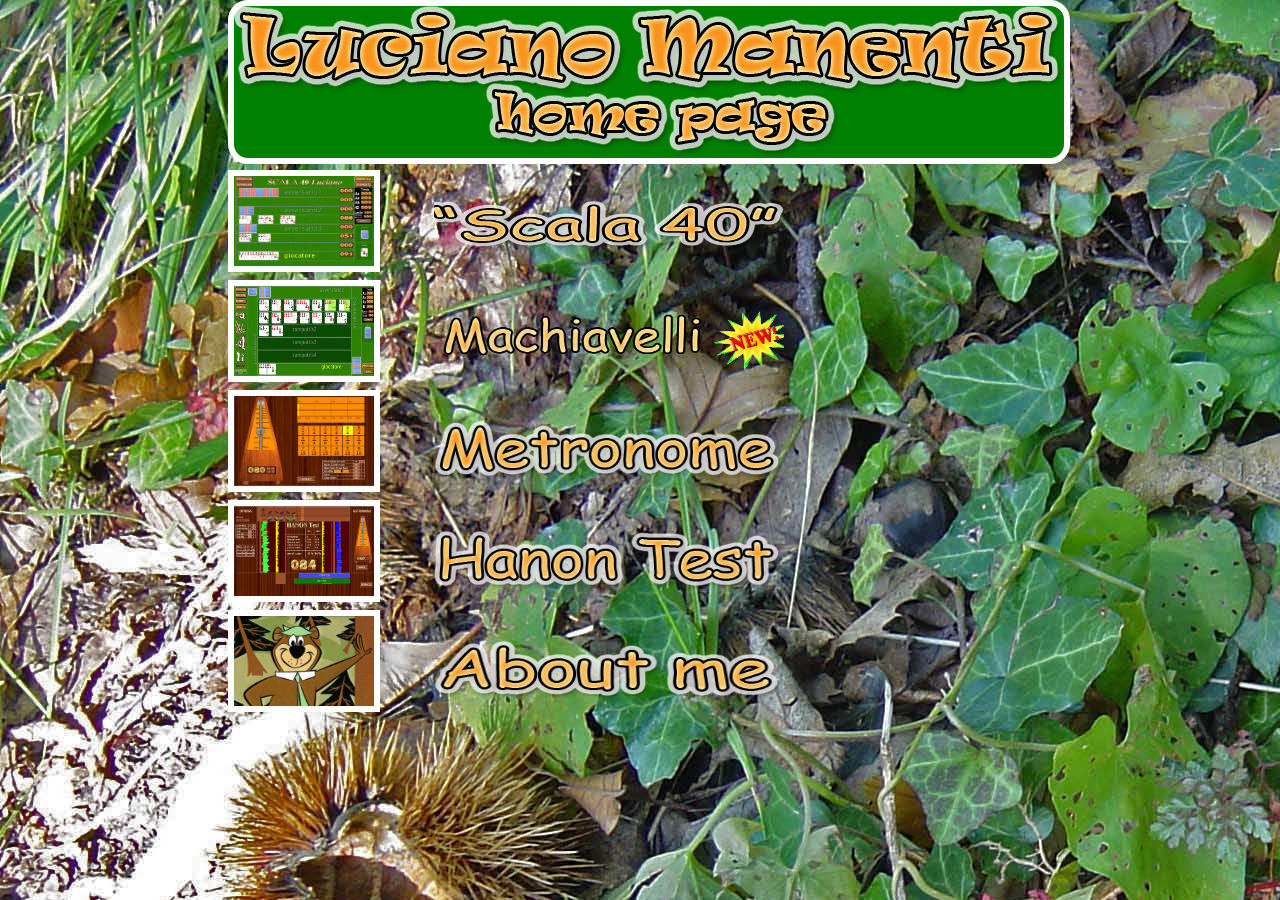
<file: index.html>
<!DOCTYPE html>
<html>


<head>
    <title>Luciano Manenti Home, scala40 card game,Hanon  piano keyboard exercises, Quasi-real metronome</title>

    <meta charset="utf-8"> 

    <link rel="stylesheet" href="home.css" />

<meta name="google-site-verification" content="HczGE3blChW6QEkClRXFQMJc3Z_9fl8feUwWl6LpX6I" />

<meta name="Description" content="Play free at Scala40 card game. Perform Hanon exercises to improve your piano technique and measure your progress. Free online quasi-real metronome with more than real performances">
       
</head>


<body>


   <div id="campogioco">

	<div id="intestazione"></div>
	
		
		<a href="scala40.html"><div id="icoscala" ><img src="images/home/scala40.png"></div></a>
		<a href="machiavelli.html"><div id="icomachia" ><img src="images/home/machiavelli.png"></div></a>
		<a href="metronome.html"><div id="icometro"><img src="images/home/metronome.png"></div></a>
		<a href="hanon.html"><div id="icohanon"><img src="images/home/hanontest.png"></div></a>
		<a href="aboutme.html"><div id="aboutme"><img src="images/home/aboutme.png"></div></a>
	




	</div>  <!-- campogioco--> 




	
</body>
<script src="jquery-2.1.1.js"></script>
<script>
	var adjustscreen=function(){
	zm=1,wh=$(window).height(),ww=$(window).width();
	if (wh<750) zm=wh/750;
	if (ww<1600) zm=Math.min(zm,ww/1024)
	//$('body').css('zoom',zm+'%'); /* Webkit browsers */
  	//$('body').css('zoom',zm); /* Other non-webkit browsers */
  	//$('body').css('-moz-transform',"scale("+zm+", "+zm+")"); /* Moz-browsers */
  	$("body").css({transform:"scale("+zm+")"});
	//$("body").css({transform:"translate("+($("body").offset().left)+"px,"+($("body").offset().top)+"px)"});
};
adjustscreen();

$(window).resize(function () {
	//scala.offsetxx=$("#campogioco").offset().left;
	//scala.offsetyy=$("#campogioco").offset().top;
	adjustscreen();
});
</script>
</html>
</file>
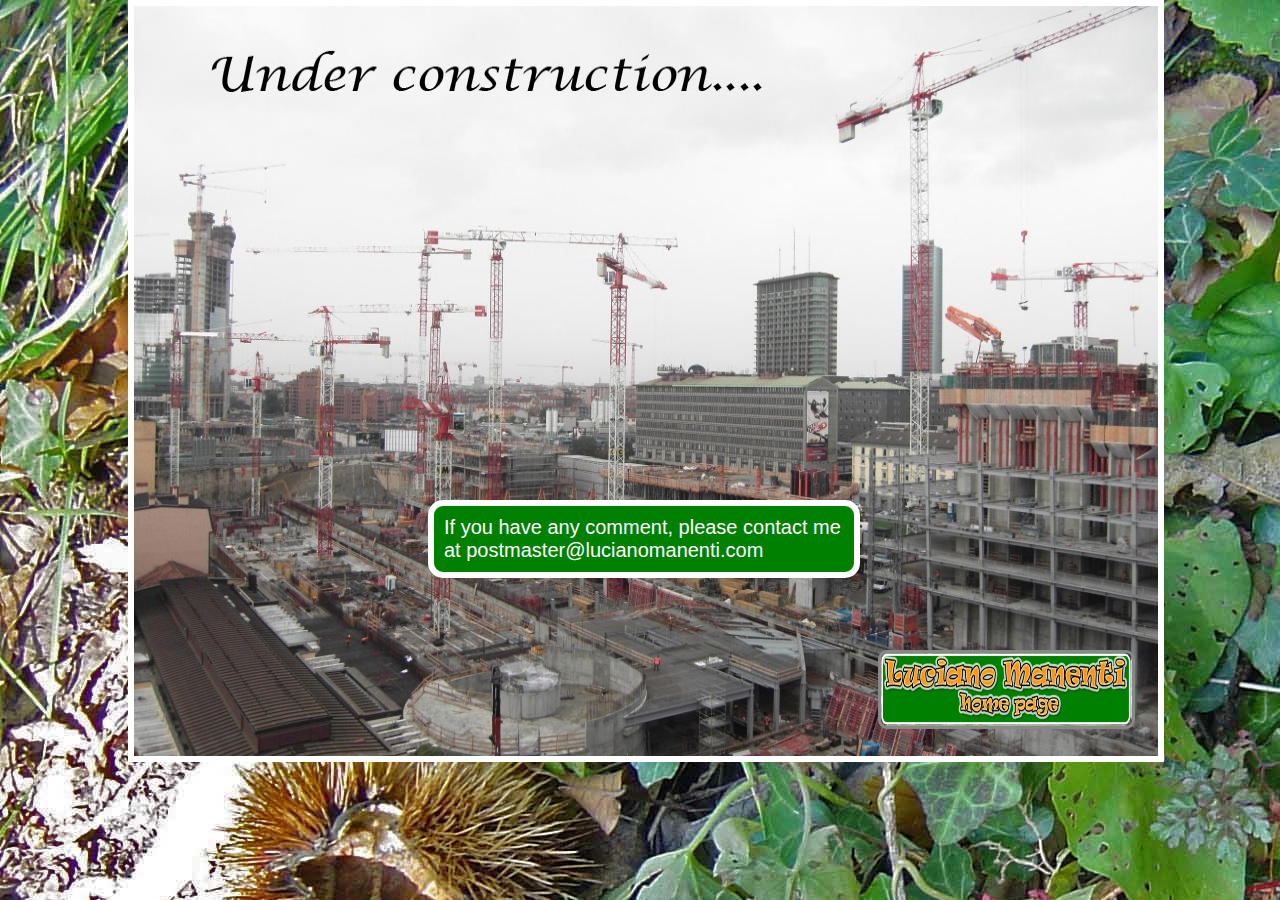
<file: aboutme.html>
<!DOCTYPE html>
<html>


<head>
    <title>Luciano Manenti Home, scala40 card game,Hanon  piano keyboard exercises, Quasi-real metronome</title>

    <meta charset="utf-8"> 

    <link rel="stylesheet" href="home.css" />


<meta name="Description" content="about me">
       
</head>


<body>


   <div id="campogioco">

	
		
		<div id="underconstruction" >
			<h onclick="myFunction()">If you have any comment, please contact me at postmaster@lucianomanenti.com</h>
		</div>

		<a href="index.html"><div class="pulsanteback" style="top: 650px; left: 750px; "></div></a>



	</div>  <!-- campogioco--> 




	
</body>

<script src="jquery-2.1.1.js"></script>
<script>
	var adjustscreen=function(){
	zm=1,wh=$(window).height(),ww=$(window).width();
	if (wh<750) zm=wh/750;
	if (ww<1600) zm=Math.min(zm,ww/1024)
	//$('body').css('zoom',zm+'%'); /* Webkit browsers */
  	//$('body').css('zoom',zm); /* Other non-webkit browsers */
  	//$('body').css('-moz-transform',"scale("+zm+", "+zm+")"); /* Moz-browsers */
  	$("body").css({transform:"scale("+zm+")"});
	//$("body").css({transform:"translate("+($("body").offset().left)+"px,"+($("body").offset().top)+"px)"});
};
adjustscreen();

$(window).resize(function () {
	//scala.offsetxx=$("#campogioco").offset().left;
	//scala.offsetyy=$("#campogioco").offset().top;
	adjustscreen();
});


myFunction = function() {
	window.location.href = "mailto:postmaster@lucianomanenti.com";
}
</script>

</html>
</file>
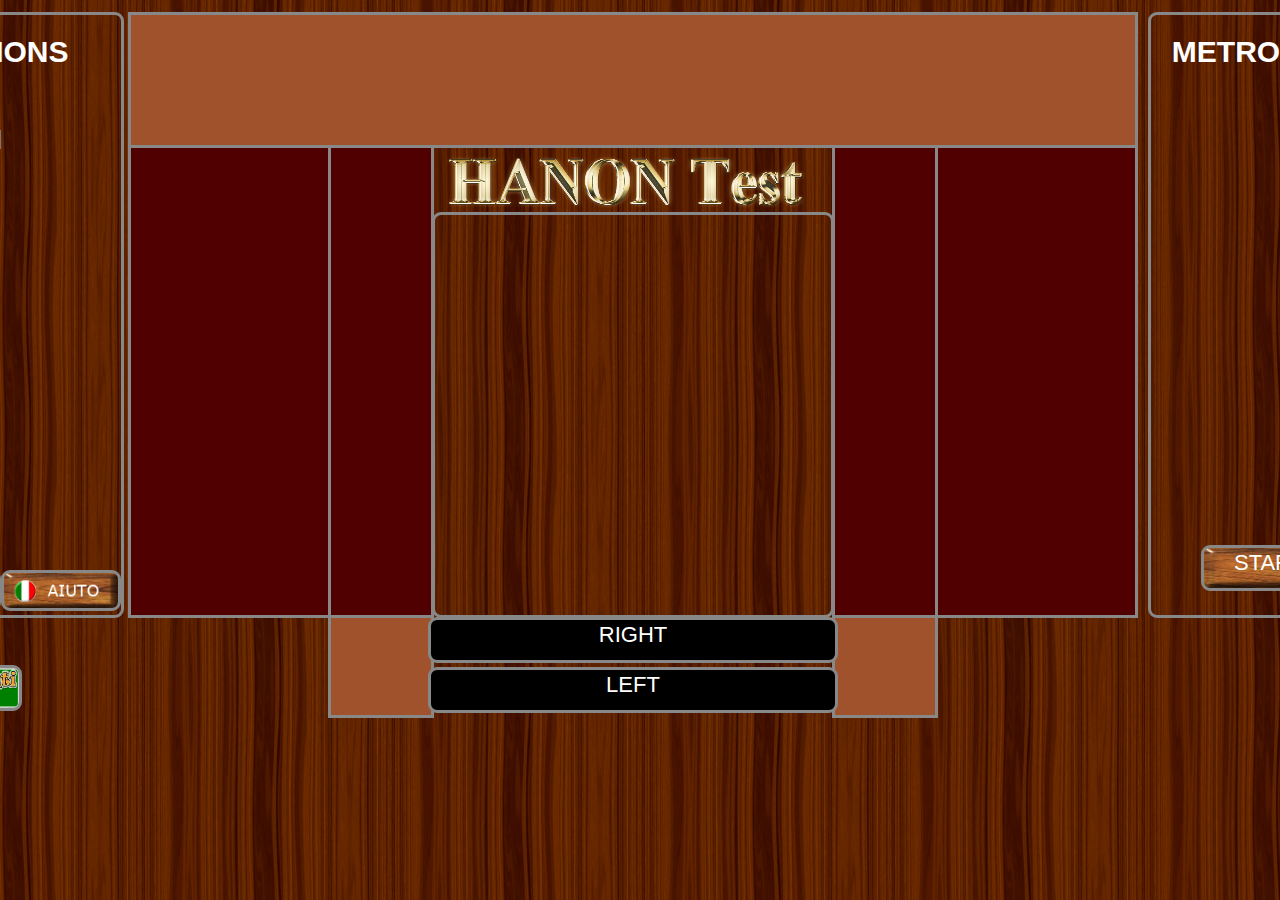
<file: hanon.html>
<!DOCTYPE html>
<html>


<head>
    <title>Hanon_Test</title>

    <meta charset="utf-8"> 

    <link rel="stylesheet" href="midi.css" />

    <meta http-equiv="X-UA-Compatible" content="requiresActiveX=true"/>
    
      <meta name="Description" content="Connect your MIDI keyboard to perform Hanon exercises, improve your piano technique and measure your progress.">
       
</head>


<body>



   <div id="campogioco">

   		
		<object id="Jazz1" classid="CLSID:1ACE1618-1C7D-4561-AEE1-34842AA85E90" class="hidden">
			<object id="Jazz2" type="audio/x-jazz" class="hidden">
				<p style="visibility:visible;">This page requires <a href=http://jazz-soft.net>Jazz-Plugin</a> ...</p>
			</object>
		</object>

	  


		<div id="dati"  >
		<canvas id="canvasdati"  width="396" height="400">
		</canvas>
			
	   	   <!--<div id="contabpm" style="top: 10px; left: 70px;" class="contatore">    <img src="images/vassoiodpuls.png" height="40" width="140"> 
	   			<div id="digit3" class="digit1" style="top: 1px; left: 3px; background-position: -0px 0px; "  > </div>
	   			<div id="digit2" class="digit1" style="top: 1px; left: 31px; background-position: -0px 0px;"  > </div>
	   			<div id="digit1" class="digit1" style="top: 1px; left: 59px; background-position: -0px 0px;"  > </div>
	   	   </div>  contabpm-->
		</div> 






		<div id="barrav1"  class="barretta" style="top: 600px; left: 200px; width:100px; height:100px;  background-color:#A0522D"></div> 
		<div id="barrav2"  class="barretta" style="top: 600px; left: 704px; width:100px; height:100px;  background-color:#A0522D"></div> 



		<canvas id="grafs" class="barretta" width="200" height="500" style="left:0px"></canvas>
		<canvas id="grafd" class="barretta" width="200" height="500" style="left:804px"></canvas>
		<canvas id="grafvs" class="barretta" width="100" height="500" style="left:200px"></canvas>
		<canvas id="grafvd" class="barretta" width="100" height="500" style="left:704px"></canvas>
		<canvas id="spartito" class="spartito"  width="1004" height="130" style="left:0px;top:0px;"></canvas>
		
      
  		<div id="titolo" style="position:absolute; top: 130px; left: 300px;"><img src="images/hanontest.png"   height="80px" width="400px"></div>
      
		<div id="opzioni" >
			<h1>OPTIONS</h1>
			<p>&nbsp;&nbsp;&nbsp;MIDI Input:
		
				<select id=midiIn onchange='changeMidi();'>
					<option value="">Not connected</option>
				</select>

				<div id=msg></div>

			</p>

		<canvas id="canvasoptions"  width="236" height="400">
		</canvas>

		<!-- <input type="file" id="myFile">--> 

		<a href="index.html"><div class="pulsanteback" style="top: 650px; left: 5px; "></div></a>
		<div class="pulsantehelp" style="top: 555px; left: 0px; "></div>
		<div class="pulsanteaiuto" style="top: 555px; left: 120px; "></div>

	
		</div>   <!--opzioni--> 

		<div id="metronomo" >
		<h1>METRONOME</h1>
		<div id="bstart" class="pulsante2" style="top: 530px; left: 50px;">START</div>
		<canvas id="canvasmetronomo"  width="240" height="470">
		</canvas> 
		 

		</div>   <!--metronomo--> 

		<div id="barrad" class="barra" style="top: 605px; left: 300px; width:400px; background-color:black">RIGHT</div> 
		<div id="barras" class="barra" style="top: 655px; left: 300px; width:400px; background-color:black">LEFT</div> 


	</div>  <!-- campogioco--> 
		<div id="grafico" class="pulsante2" style="top: 610px; left: 1380px;  ">SCROLL</div>
		<div id="esamina" class="pulsante2" style="top: 660px; left: 1380px;  ">DETAILS</div>

	
	<div id="campoesamina">
	
		<canvas id="egrafd" class="barretta" width="1270" height="200" style="left:0px;top:000px"></canvas>
		<canvas id="egrafs" class="barretta" width="1270" height="200" style="left:0px;top:530px"></canvas>
		<canvas id="egrafvd" class="barretta" width="1270" height="100" style="left:0px;top:200px"></canvas>
		<canvas id="egrafvs" class="barretta" width="1270" height="100" style="left:0px;top:430px"></canvas>
		<canvas id="espartito" class="spartito"   width="1270" height="130" style="left:0px;top:300px;"></canvas>

	<div id="esaminao" class="pulsante2" style="top: 660px; left: 1380px; ">EXIT</div>
	<div id="noteoff" class="pulsante2" style="top: 610px; left: 1380px; ">NOTE ON</div>
	
	</div>  <!-- campoesamina---> 

	<div id="campografico">

		<canvas id="egrafico" class="barretta" width="1270" height="700" style="left:0px;top:000px"></canvas>
		<div id="egraficoo" class="pulsante2" style="top: 660px; left: 1380px; ">EXIT</div>

	</div>  <!-- campografico---> 

	 
<!-- 	   <audio id="pesca" src="sounds/cardplace1.mp3"></audio>
	   <audio id="scartatris" src="sounds/cardplace3.mp3"></audio>
	   <audio id="ordina" src="sounds/cardslide5.mp3"></audio>
	   <audio id="scarta" src="sounds/cardslide1.mp3"></audio>
	    <audio id="perjolly" src="sounds/chimes.mp3"></audio>
	    <audio id="tada" src="sounds/tada.mp3"></audio>
	   <audio id="perso" src="sounds/haiperso.mp3"></audio>
	 <audio id="dascarti" src="sounds/magic.mp3"></audio>
	 <audio id="slitta" src="sounds/slitta.mp3"></audio>
	 <audio id="ding" src="sounds/ding.mp3"></audio>
	 <audio id="thunder" src="sounds/thunder.mp3"></audio>
	 <audio id="applause" src="sounds/applause.mp3"></audio>
	 <audio id="distribuisci" src="sounds/distribuisci.mp3"></audio>--> 





	<script src="jquery-2.1.1.js"></script>
	<script src="midicode.js"></script>
	<script src="JZZ.Midi.js"></script>
	<script src="JZZ.MidiFile.js"></script>
</body>

</html>
</file>
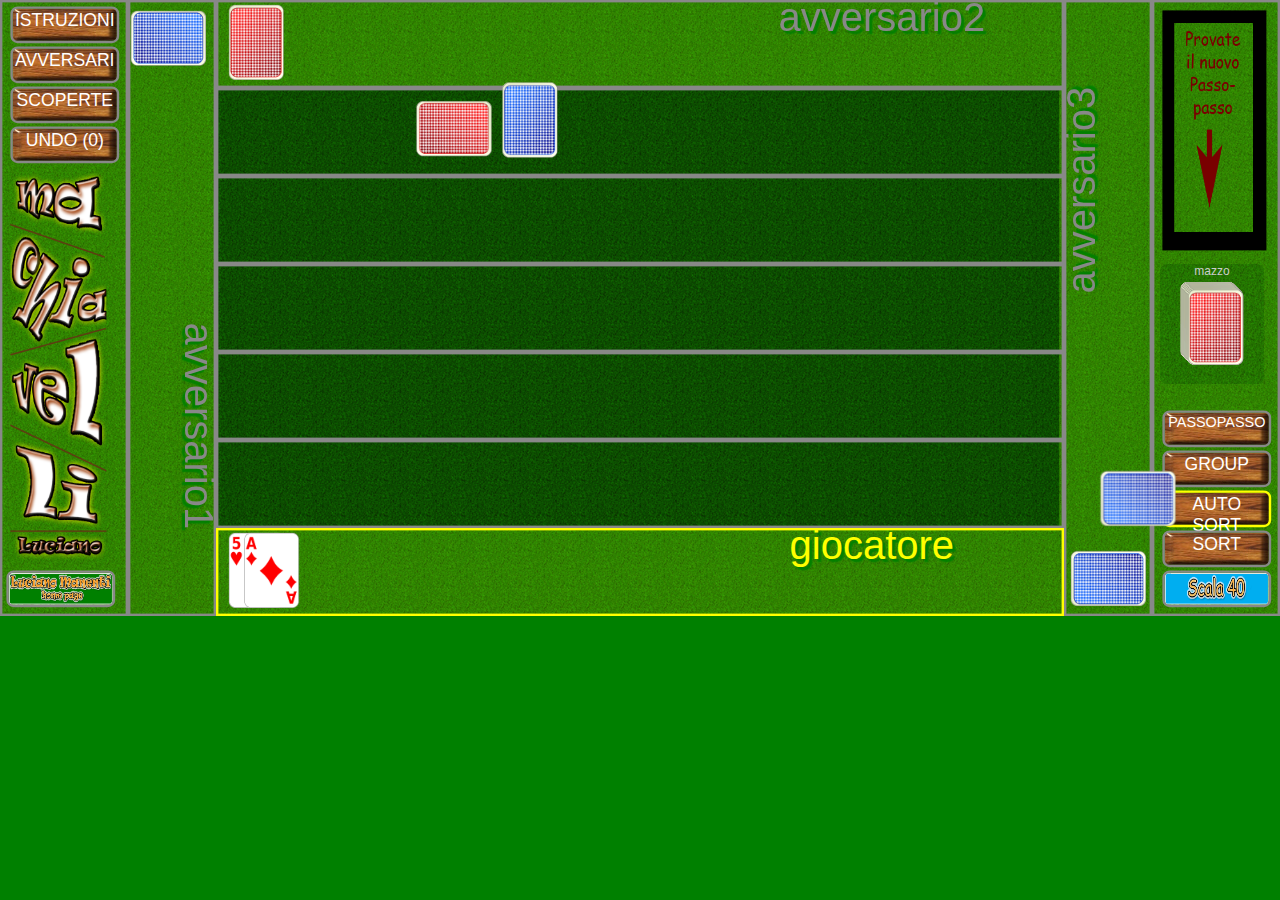
<file: machiavelli.html>
<!DOCTYPE html>
<html>


<head>
    <title>Free Machiavelli online</title>

    <meta charset="utf-8"> 

    <link rel="stylesheet" href="machiavelli.css" />
    
    <meta name="Description" content="Play free Machiavelli card game online no registration. Choose between one, two or three opponents. Gioca Machiavelli gratis online senza registrazione"
       
</head>


<body>
	   <div id="schermo"></div>	
	   <div id="sfondo">


	   <div id="campogioco">
	   	   <div id="accessorisinistra" class="campo">
			<div id="istruzioni" class="pulsante2" style="top: 5px; left: 10px; ">ISTRUZIONI</div> 
			<div id="nuovo" class="pulsante2" style="top: 55px; left: 10px; z-index:1000">AVVERSARI</div>
			<div id="pulsante2" class="pulsante2" style="top: 155px; left:10px; z-index:1000">UNDO (0)</div> 
			<div id="scoperte" class="pulsante2" style="top: 105px; left: 10px; z-index:1000">SCOPERTE</div> 
			<div style="position:absolute; top: 205px; left: 10px;"><img src="images/machiavelli/machiavelli.png"   height="500px" width="120px"></div>
			<a href="index.html"><div class="pulsanteback" style="top: 710px; left: 5px; "></div></a>

	   </div>	<!--accessorisinistra-->

	   <div id="accessoridestra" class="campo">
	   	   	<div id="totalizzatore"  class="totalizzatore">
	   			<!--<div id="azzeratotale" class="pulsanteazz" style="top: 260px; left: 12px; z-index:1000; ">AZZERA</div>--> 
	   		</div>  <!--totalizzatore-->
	   		<div id="passopasso" class="pulsante4" style="top: 510px; left: 10px; ">PASSOPASSO</div> 
	   		<div id="group" class="pulsante2" style="top: 560px; left: 10px; ">GROUP</div> 
			<div id="autosort" class="pulsante2" style="top: 610px; left: 10px; ">AUTO SORT</div> 
			<div id="sort" class="pulsante2" style="top: 660px; left: 10px; z-index:1000">SORT</div>
			<a href="scala40.html"><div class="pulsantescala40" style="top: 710px; left: 10px; "></div></a>

    
	   </div>	<!--accessoridestra-->

		<div id="mazzo">
			 <span>mazzo</span>
		</div>   <!-- mazzo-->

	

	   <div id="avversariob" class="campo2" style="top: 0px; left: 270px;  width:1054px;height:104px;">   
	   			<div id="etavversariob" class="etichetta" style="position: absolute; top: -10px; left: 700px; "> &nbsp;avversariob</div>
	   </div>
	   <div id="campotris" style="top:110px; left: 270px; width:1054px;height:550px;"> 
	   </div>   <!--campotris serve solo come sfondo e riferimento dimensionale-->
	 	<div id="campotris0" class="campo2" style="top:110px; left: 270px; width:1054px;height:104px;"> </div>
		<div id="campotris1" class="campo2" style="top: 220px; left: 270px;  width:1054px;height:104px;"> </div>
		<div id="campotris2" class="campo2" style="top: 330px; left: 270px;  width:1054px;height:104px;">  </div>
		<div id="campotris3" class="campo2" style="top: 440px; left: 270px;  width:1054px;height:104px;"> </div>
		<div id="campotris4" class="campo2" style="top: 550px; left: 270px;  width:1054px;height:104px;"></div>

	   <div id="giocatore" class="campo2" style="top: 660px; left: 270px;  width:1054px;height:104px;"> 
			<div id="etgiocatore" class="etichetta" style="position: absolute; top: -10px; left: 700px;"> &nbsp;giocatore</div>
			<div id="showstep">
				<div id="etstep" style="position: absolute; top: 10px; left: 180px;"> &nbsp;etichetta</div>
				<div id="etstep2" style="position: absolute; top: 70px; left: 180px;"> &nbsp;etichetta2</div>
				<div id="indietro" class="pulsante2" style="top: 5px; left: 10px; ">INDIETRO</div> 
				<div id="avanti" class="pulsante2" style="top: 55px; left: 10px; ">AVANTI</div> 
			 </div>

	   </div>
	   <div id="avversarioa" class="campo2" style="top: 330px; left: -170px;  width:764px;height:104px;transform: rotate(90deg)">  
	   			<div id="etavversarioa" class="etichetta" style="position: absolute;  top: -10px; left: 400px; "> &nbsp;avversarioa</div>
		</div>
	   <div id="avversarioc" class="campo2" style="top: 330px; left: 1000px;  width:764px;height:104px;transform: rotate(270deg)">    
	   			<div id="etavversarioc" class="etichetta" style="position: absolute; top: -10px; left: 400px; "> &nbsp;avversarioc</div>
		</div>
	  
	  <div id="formistruzioni" class="formistruzioni"> 
		<h2>Istruzioni per giocare a Machiavelli Luciano:</h2>
I tris si formano come nella SCALA 40, ma nelle scale dopo il K si può arrivare fino a tre.<br><br>
Per formare un tris cliccare sulle carte che lo compongono, che devono essere ordinate correttamente. Una volta selezionato, si può scartare il tris cliccando nell’area immediatamente superiore a quella del giocatore.<br><br>
Per aggiungere una carta a un tris trascinare la carta nella posizione dove si intende collocare.<br><br>
Cliccando con il tasto destro su una carta di un tris in campo il tris viene spezzato in quel punto 
(la carta selezionata resterà nella parte destra del tris, a meno che non si tratti della prima carta o di una carta di un poker, nel qual caso verrà isolata).<br>
Una volta spezzato il tris è possibile aggiungere carte oppure muovere le carte del tris spezzato.<br><br>
Al termine delle operazioni il giocatore deve cliccare sulla parte libera del suo campo, oppure sul mazzo.
Se durante il proprio turno il giocatore ha aggiunto almeno una carta ai tris il gioco passerà al primo avversario senza pescare, altrimenti verrà automaticamente pascata una carta.<br><br>
Per riordinare le proprie carte, trascinare la carta che si intende spostare a destra della carta dopo cui si intende inserirla, oppure a sinistra della prima carta.<br><br>
Il tasto UNDO permette di annullare la mosse più recenti.<br>
Il tasto SCOPERTE permette di giocare a carte scoperte.<br>
il tasto AVVERSARI consente di scegliere il numero di avversari e/o iniziare una nuova partita<br>
il tasto GROUP raggruppa i tris che possono essere uniti <br>
il tasto PASSOPASSO permette di vedere le mosse degli avversari una alla volta.<br>

<button class= "bottone1" type="button1" style="left: 650px;" >OK</button>
	  </div> 
	   

	  <div id="formnuovo" class="formistruzioni"> 
		<h2>Quanti avversari vuoi avere?</h2>

		<input type="radio" name="avversari" value="1" checked>1<br>
		<input type="radio" name="avversari" value="2" >2<br>
		<input type="radio" name="avversari" value="3" >3<br>

<button class= "bottone1" type="button"  style="left: 650px;" >OK</button>
	  </div> 


	   
	  <div id="haivinto" class="form" style="background-image:url(images/scala40/haivinto.jpg)">  
	  <!--<button id= "vintoOK" type="button" style="left: 100px;" >OK</button>
	  <button id= "vintoNEW" type="button" style="left: 200px;" >NUOVA PARTITA</button>-->
	  <button class= "bottone1" type="button" style="left: 200px;" >NUOVA PARTITA</button>
	   </div> 
	   
	   <div id="haiperso" class="form" style="background-image:url(images/scala40/haiperso.jpg)">  
	  <!--<button id= "persoOK" type="button" style="left: 100px;" >OK</button>
	  <button id= "persoNEW" type="button" style="left: 200px;" >NUOVA PARTITA</button>-->
	  <button class= "bottone1" type="button" style="left: 100px;" >NUOVA PARTITA</button>
	  <button class= "bottone2" type="button" style="left: 300px;" >CONTINUA</button>
	  </div> 


	  <div id="haipersotorneo" class="form" style="background-image:url(images/scala40/haipersotorneo.jpg)">  
	  <button class= "bottone1" type="button" style="left: 100px;" >NUOVO TORNEO</button>
	  <button class= "bottone2" type="button" style="left: 300px;" >GIOCA ANCORA</button>
	  </div> 

	  <div id="haivintotorneo" class="form" style="background-image:url(images/scala40/haivintotorneo.jpg)">  
	  <button class= "bottone1" type="button" style="left: 100px;" >NUOVO TORNEO</button>
	  <button class= "bottone2" type="button" style="left: 300px;" >GIOCA ANCORA</button>
	  </div> 



	   <div id="oltre40" class="form" style="background-image:url(images/machiavelli/scollegate.jpg)">  
	  <button class= "bottone1" type="button" style="left: 100px;" >ANNULLA TAGLI</button>
	  <button class= "bottone2" type="button" style="left: 300px;" >CONTINUA</button>
	  </div> 
	  <div id="allerta" class="form" style="background-image:url(images/scala40/allerta.jpg)">
	  		<div id="testoallerta"> prova </div>
	  <button class= "bottone1" type="button" style="left: 200px;" >OK</button>
	  </div> 



	
      
   
	</div>  <!-- campogioco schermo-->  
	   <audio id="pesca" src="sounds/scala40/cardplace1.mp3"></audio>
	   <audio id="scartatris" src="sounds/scala40/cardplace3.mp3"></audio>
	   <audio id="ordina" src="sounds/scala40/cardslide5.mp3"></audio>
	   <audio id="scarta" src="sounds/scala40/cardslide1.mp3"></audio>
	    <audio id="perjolly" src="sounds/scala40/chimes.mp3"></audio>
	    <audio id="tada" src="sounds/scala40/tada.mp3"></audio>
	   <audio id="perso" src="sounds/scala40/haiperso.mp3"></audio>
	 <audio id="dascarti" src="sounds/scala40/magic.mp3"></audio>
	 <audio id="slitta" src="sounds/scala40/slitta.mp3"></audio>
	 <audio id="ding" src="sounds/scala40/ding.mp3"></audio>
	 <audio id="thunder" src="sounds/scala40/thunder.mp3"></audio>
	 <audio id="applause" src="sounds/scala40/applause.mp3"></audio>
	 <audio id="distribuisci" src="sounds/scala40/distribuisci10.mp3"></audio>
	 <audio id="tick" src="sounds/scala40/tick.mp3"></audio>
	 <audio id="dindon" src="sounds/scala40/dindon.mp3"></audio>
	 <audio id="split" src="sounds/scala40/split.mp3"></audio>

	<script src="jquery-2.1.1.js"></script>
	<script src="machiavellicode.js"></script>
	<script src="machiavellic2.js"></script>


	</div>	<!-- sfondo-->
</body>

</html>
</file>
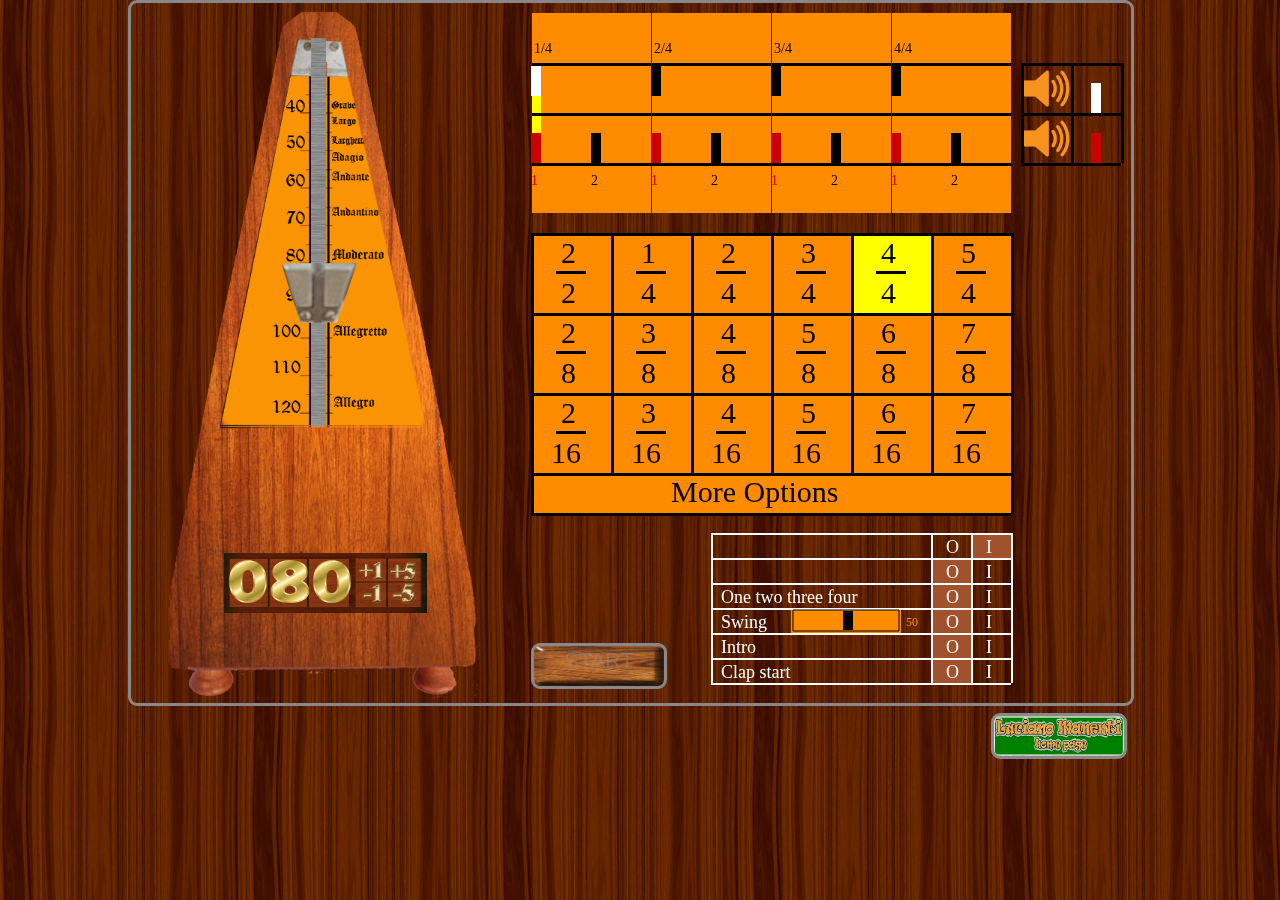
<file: Metronome.html>
<!DOCTYPE html>
<html>


<head>
    <title>Free online metronome</title>

    <meta charset="utf-8"> 

    <link rel="stylesheet" href="metro.css" />

    <!--<meta http-equiv="X-UA-Compatible" content="requiresActiveX=true"/>--> 
       
       
       <meta name="Description" content="Free online metronome that looks like a real one...but with a lot of additional functions">
       
</head>


<body>



   <div id="campogioco">

		

		<div id="metronomo" >
		<canvas id="canvasmetronomo"  width="400" height="700">
		</canvas>  
		 <canvas id="canvasimposta"  width="600" height="700">
		</canvas> 

		<div id="bstart" class="pulsante2" style="top: 640px; left: 400px;">START</div>

		<a href="index.html"><div class="pulsanteback" style="top: 710px; left: 860px; "></div></a>

		</div>   <!--metronomo--> 





	</div>  <!-- campogioco--> 

			 <canvas id="wc"  width="512" height="256">
		</canvas> 


	<!--	<object id="Jazz1" classid="CLSID:1ACE1618-1C7D-4561-AEE1-34842AA85E90" class="hidden">
			<object id="Jazz2" type="audio/x-jazz" class="hidden">
				<p style="visibility:visible;">This page requires <a href=http://jazz-soft.net>Jazz-Plugin</a> ...</p>
			</object>
		</object>
		<p>&nbsp;&nbsp;&nbsp;MIDI Input:

			<select id=midiIn onchange='changeMidi();'>
				<option value="">Not connected</option>
			</select>

			<div id=msg></div>

		 </p>  -->




	<script src="jquery-2.1.1.js"></script>
	<script src="metrocode.js"></script>
	<script src="JZZ.Midi.js"></script>
	<script src="JZZ.MidiFile.js"></script>
</body>

</html>
</file>
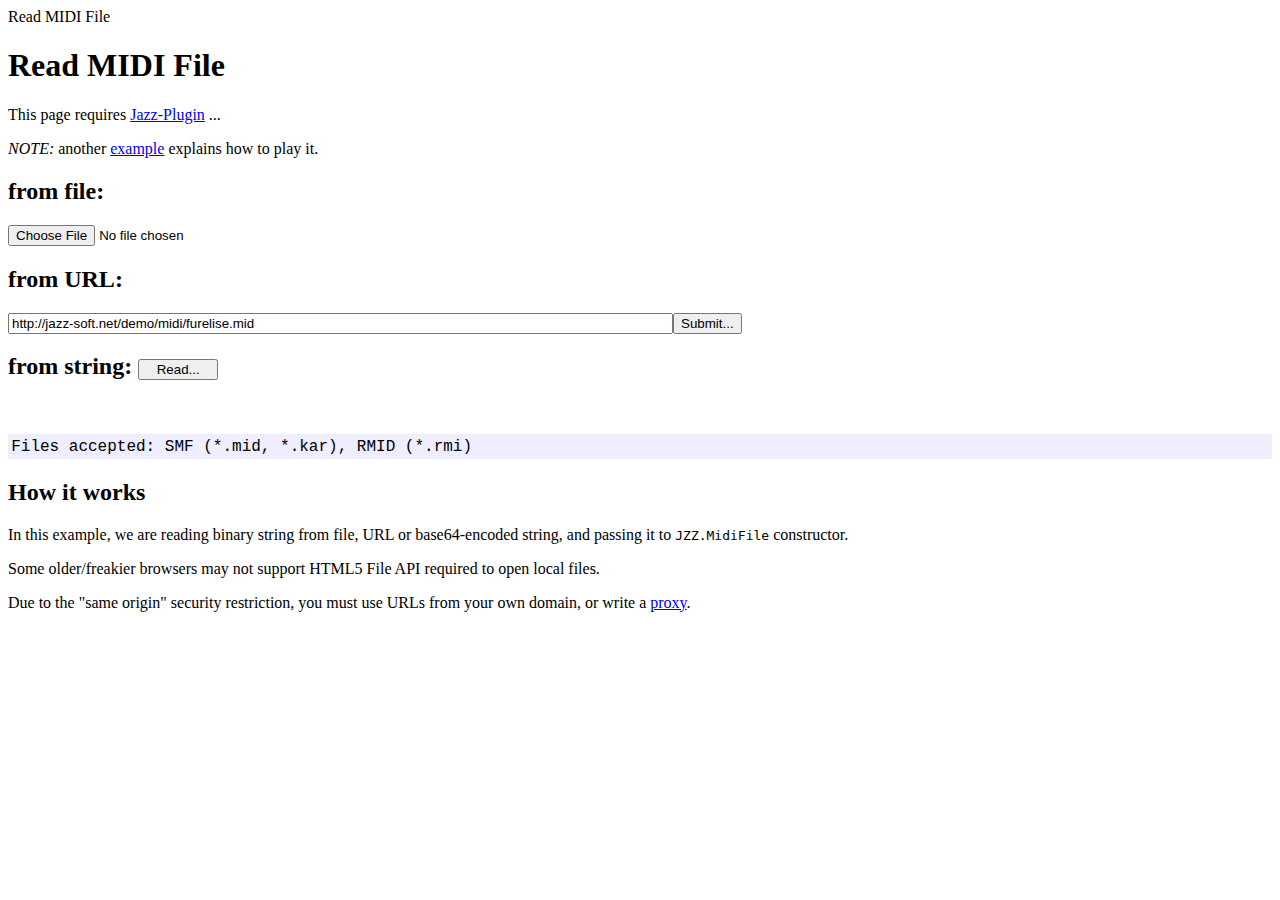
<file: ReadMidiFile.html>
<!DOCTYPE html>
<html>
<head>
<title>Read MIDI File</title>
<script src="JZZ.Midi.js"></script>
<script src="JZZ.MidiFile.js"></script>
<!--
<!STYLE_CSS><link rel="stylesheet" type="text/css" href="../style.css" />
-->


<style type="text/css">
button {
 width:6em;
}
#midi {
 font-family:Courier New, monospace;
 background-color:#eef;
 border:none;
 padding:0.2em;
}
#midi div {
 border:double;
 margin:0.2em;
}
#midi div div {
 border:none;
}
#midi div div.hdr {
 font-weight:bold;
 border:none;
}
#midi span.clk {
 width:6em;
 padding:0 0.5em;
 text-align:right;
 display:inline-block;
 background-color:#ddd;
}
#midi .wait {
 padding:.2em;
 font-size:1.5em;
 font-weight:bold;
 color:#888;
}
#midi .err {
 padding:.5em;
 font-size:1.2em;
 font-weight:bold;
 color:#d00;
}
</style>
</head>

<body>


<div class=path>

Read MIDI File

</div>

<h1>Read MIDI File</h1>

<object id="Jazz1" classid="CLSID:1ACE1618-1C7D-4561-AEE1-34842AA85E90" class="hidden">
  <object id="Jazz2" type="audio/x-jazz" class="hidden">
<p style="visibility:visible;">This page requires <a href=http://jazz-soft.net>Jazz-Plugin</a> ...</p>
  </object>
</object>

<p><em>NOTE:</em> another <a href=PlayMidiFile.html>example</a> explains how to <span id=play>play</span> it.</p>

<h2>from file:</h2>
<p><input type=file id=file size=80 onchange='fromFile();'></p>

<h2>from URL:</h2>
<form onsubmit='fromUrl(); return false;'>
<p><input type=text id=url value='http://jazz-soft.net/demo/midi/furelise.mid' size=80><input type=submit value=Submit...></p>
</form>

<h2>from string: <button onclick='fromString();'>Read...</button></h2>

<p>
<div id=fname>&nbsp;</div>
</p><p>
<div id=midi>Files accepted: SMF (*.mid, *.kar), RMID (*.rmi)</div>
</p>

<h2>How it works</h2>
<p>
In this example, we are reading binary string from file, URL or base64-encoded string, and passing it to <tt>JZZ.MidiFile</tt> constructor.
</p><p>
Some older/freakier browsers may not support HTML5 File API required to open local files.
</p><p>
Due to the "same origin" security restriction, you must use URLs from your own domain, or write a <a href=#proxy>proxy</a>.
</p>

<script><!--
var Jazz = document.getElementById("Jazz1"); if(!Jazz || !Jazz.isJazz) Jazz = document.getElementById("Jazz2");
var pl;
var btn;
function fromFile(){
 plzWait(); fName(document.getElementById('file').value);
 if(window.FileReader){
  var reader=new FileReader();
  var f=document.getElementById('file').files[0];
  reader.onload=function(e){ readMidiFile(e.target.result);};
  reader.readAsBinaryString(f);
 }
 else err('File API is not supported in this browser!');
}
function fromUrl(){
 var url=document.getElementById('url').value;
 plzWait(); fName(url);
 try{
  var req=new XMLHttpRequest();
  req.open("GET",'proxy.php?url='+url,true);
  if(req.overrideMimeType){
   req.overrideMimeType("text/plain; charset=x-user-defined");
  }
  req.onreadystatechange=function(ev){
   if(req.readyState===4){
    if(req.status===200){
     var s='';
     if(typeof req.responseBody=='unknown'){ // MSIE
      var a=new VBArray(req.responseBody).toArray();
      for(var i=0;i<a.length;i++) s+=String.fromCharCode(a[i]);
     }
     else {
      var r=req.responseText;
      for(var i=0;i<r.length;i++) s+=String.fromCharCode(r.charCodeAt(i)&0xff);
     }
     readMidiFile(s);
    }
    else err(req.status+": "+req.statusText);
   }
  };
  req.send(null);
 }
 catch(e){ err(e);}
}
function fromString(){
 plzWait(); fName('Base64 string');
 readMidiFile(JZZ.MidiFile.fromBase64(b64));
}
function readMidiFile(s){
 try{
  var mf=new JZZ.MidiFile(s);
  displayMidiFile(mf);
  if(btn){
   pl=mf.player();
   pl.onEvent=onPlayer;
   btn.disabled=false;
  }
 }
 catch(e){ err(e);}
}
function displayMidiFile(mf){
 document.getElementById('midi').innerHTML='';
 var chunk;
 var div;
 chunk=document.createElement('div');
 chunk.innerHTML='<div class=hdr>MThd</div>';
 div=document.createElement('div');
 div.innerHTML='type: '+mf.type+(mf.ppqn?(', ppqn: '+mf.ppqn):(' smpte: '+mf.fps+'x'+mf.ppf));
 chunk.appendChild(div);
 document.getElementById('midi').appendChild(chunk);
 for(var i=0;i<mf.length;i++){
  chunk=document.createElement('div');
  chunk.innerHTML='<div class=hdr>'+mf[i].type+'</div>';
  if(mf[i].data){
   div=document.createElement('div');
   arr=[]; s=mf[i].data;
   for(var j=0;j<s.length;j++){
    var c=s.charCodeAt(j)<32?'-':s.charAt(j);
    if(c=='&') c='&amp;'; if(c=='<') c='&lt;'; if(c=='>') c='&gt;';
    var n=(s.charCodeAt(j)<16?'0':'')+s.charCodeAt(j).toString(16);
    if(j && !(j%32)) arr.push('<br>'); else if(j && !(j%8)) arr.push('&nbsp;');
    arr.push('<span title="'+c+'">'+n+'</span>');
   }
   div.innerHTML=arr.join(' ');
   chunk.appendChild(div);
  }
  if(mf[i] instanceof JZZ.MidiFile.MTrk){
   for(var j=0;j<mf[i].length;j++){
    var evt=mf[i][j];
    var s=evt.toString().replace(/&/g,'&amp;').replace(/>/g,'&gt;').replace(/</g,'&lt;');
    div=document.createElement('div');
    div.innerHTML="<span class=clk>"+evt.time+"</span> <span>"+s+"</span>";
    chunk.appendChild(div);
   }
  }
  document.getElementById('midi').appendChild(chunk);
 }
}
function err(e){ document.getElementById('midi').innerHTML='<span class=err>'+e+'</span>';}
function plzWait(){
 document.getElementById('midi').innerHTML='<span class=wait>One moment please...</span>';
 if(pl) pl.stop();
 if(btn){ btn.disabled=true; btn.innerHTML='play';}
}
function fName(s){ document.getElementById('fname').innerHTML='<tt>'+s+'</tt>';}

var b64='\
TVRoZAAAAAYAAQADAGRNVHJrAAAAGgD/AwtMaXR0bGUgTGFtYgD/UQMKLCsA/y8ATVRyawAAAPEA/wMF\
V29yZHMA/wEYQFRNYXJ5IEhhZCBBIExpdHRsZSBMYW1iZP8BA1xNYTL/AQNyeSAy/wEEaGFkIDL/AQJh\
IDL/AQNsaXQy/wEEdGxlIDL/AQVsYW1iLGT/AQQvTGl0Mv8BBHRsZSAy/wEFbGFtYixk/wEEL0xpdDL/\
AQR0bGUgMv8BBWxhbWIsZP8BAy9NYTL/AQNyeSAy/wEEaGFkIDL/AQJhIDL/AQNsaXQy/wEEdGxlIDL/\
AQVsYW1iLGT/AQYvQmxhaC0y/wEFYmxhaC0y/wEFYmxhaC0y/wEFYmxhaC0y/wEFYmxhaCEA/y8ATVRy\
awAAALkA/wMFTXVzaWMAwAtkkEB/MkAAAD5/Mj4AADx/MjwAAD5/Mj4AAEB/MkAAAEB/MkAAAEB/WkAA\
Cj5/Mj4AAD5/Mj4AAD5/Wj4ACkB/MkAAAEN/MkMAAEN/WkMACkB/MkAAAD5/Mj4AADx/MjwAAD5/Mj4A\
AEB/MkAAAEB/MkAAAEB/WkAACj5/Mj4AAD5/Mj4AAEB/MkAAAD5/Mj4AADx/ZEBkAENkAEh/WjwAAEAA\
AEMAAEgACv8vAA==';

function onPlayer(e){
 if(e.midi instanceof JZZ.Midi){
  Jazz.MidiOutRaw(e.midi.array());
 }
 if(e.control=='play'){
  btn.innerHTML='stop';
 }
 else if(e.control=='stop'){
  for(var i=0;i<16;i++) Jazz.MidiOut(0xb0+i,123,0);
  btn.innerHTML='play';
 }
}
function onButton(){
 if(!pl) return;
 if(pl.playing) pl.stop();
 else pl.play();
}
try{
 Jazz.MidiOutOpen(0);
 var ver=Jazz.version.split('.');
 if((ver[0]>1 || (ver[0]==1 && ver[1]>=2)) && Jazz.Support('MidiOutRaw')){
  document.getElementById('play').innerHTML='<button id=playbtn onclick="onButton();" disabled>play</button>';
  btn=document.getElementById('playbtn');
 }
}
catch(e){alert(e+":)))");}
--></script>




</body>
</html>
</file>
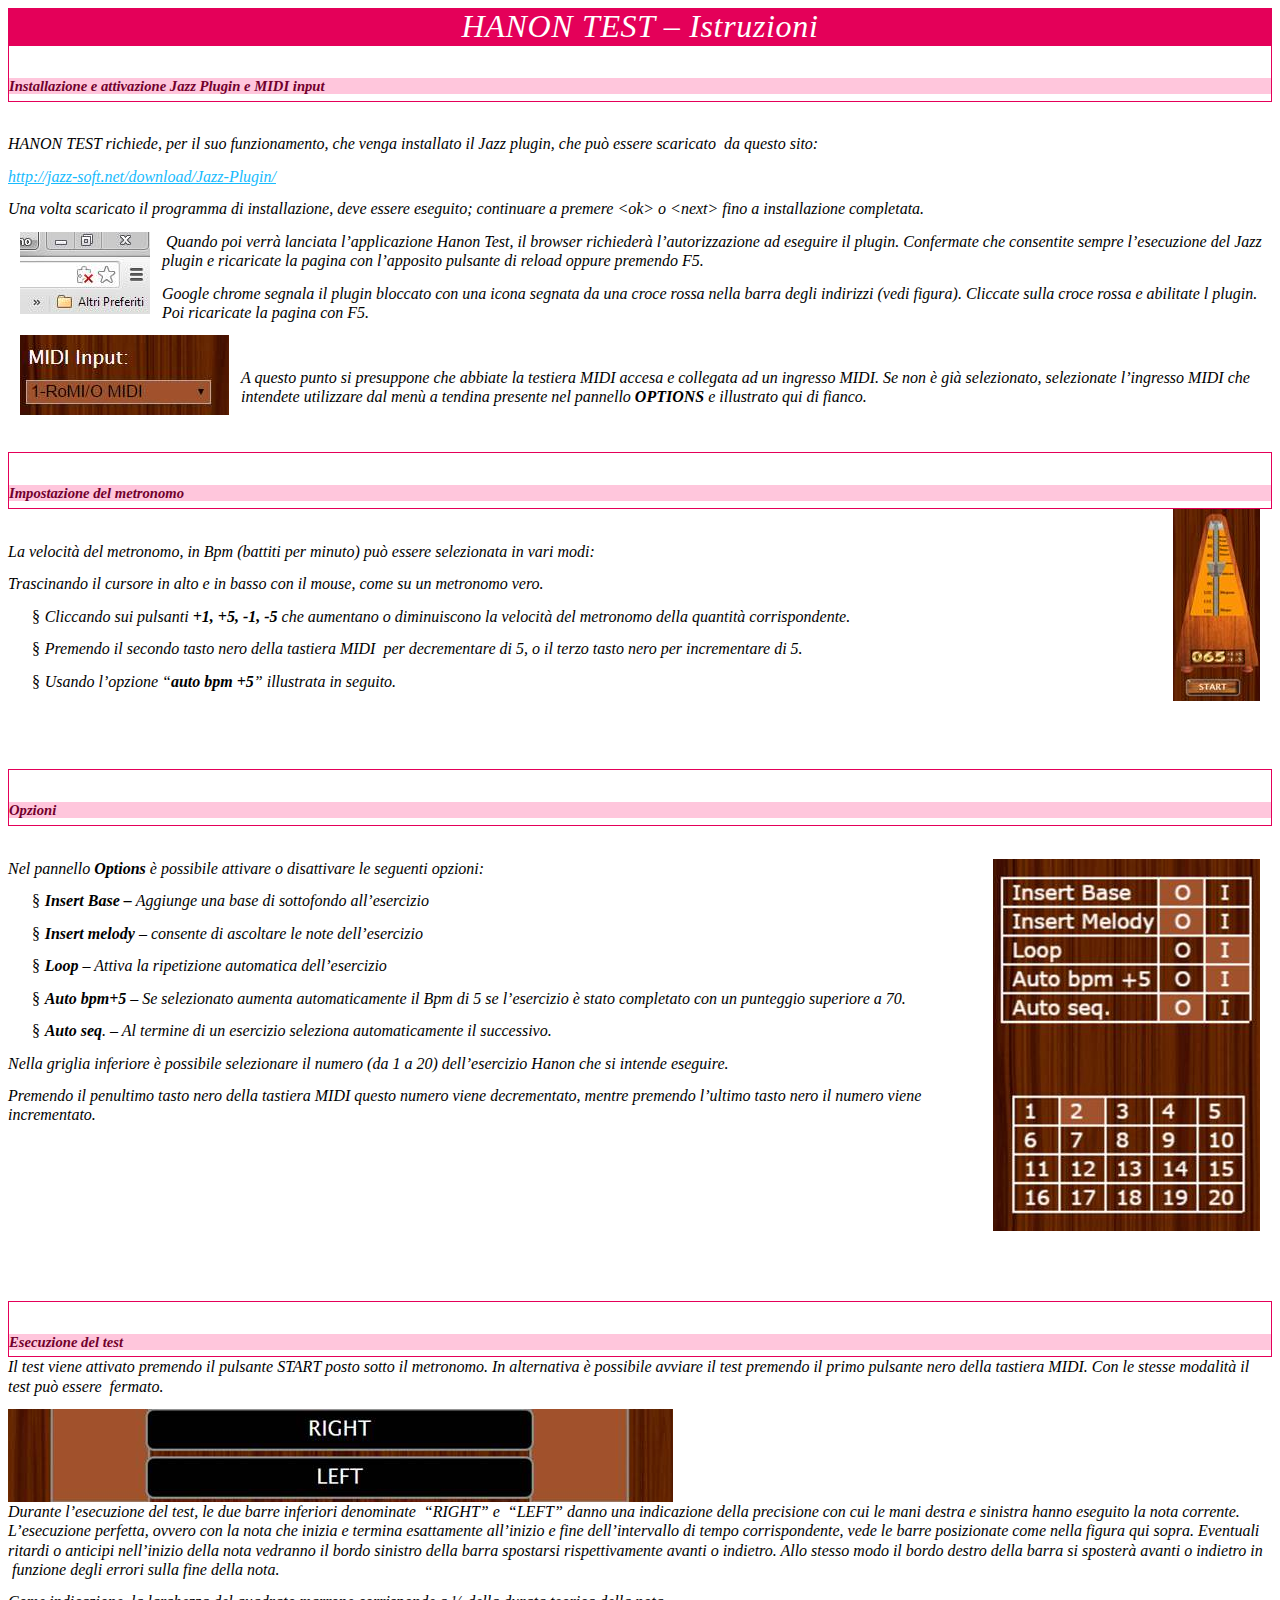
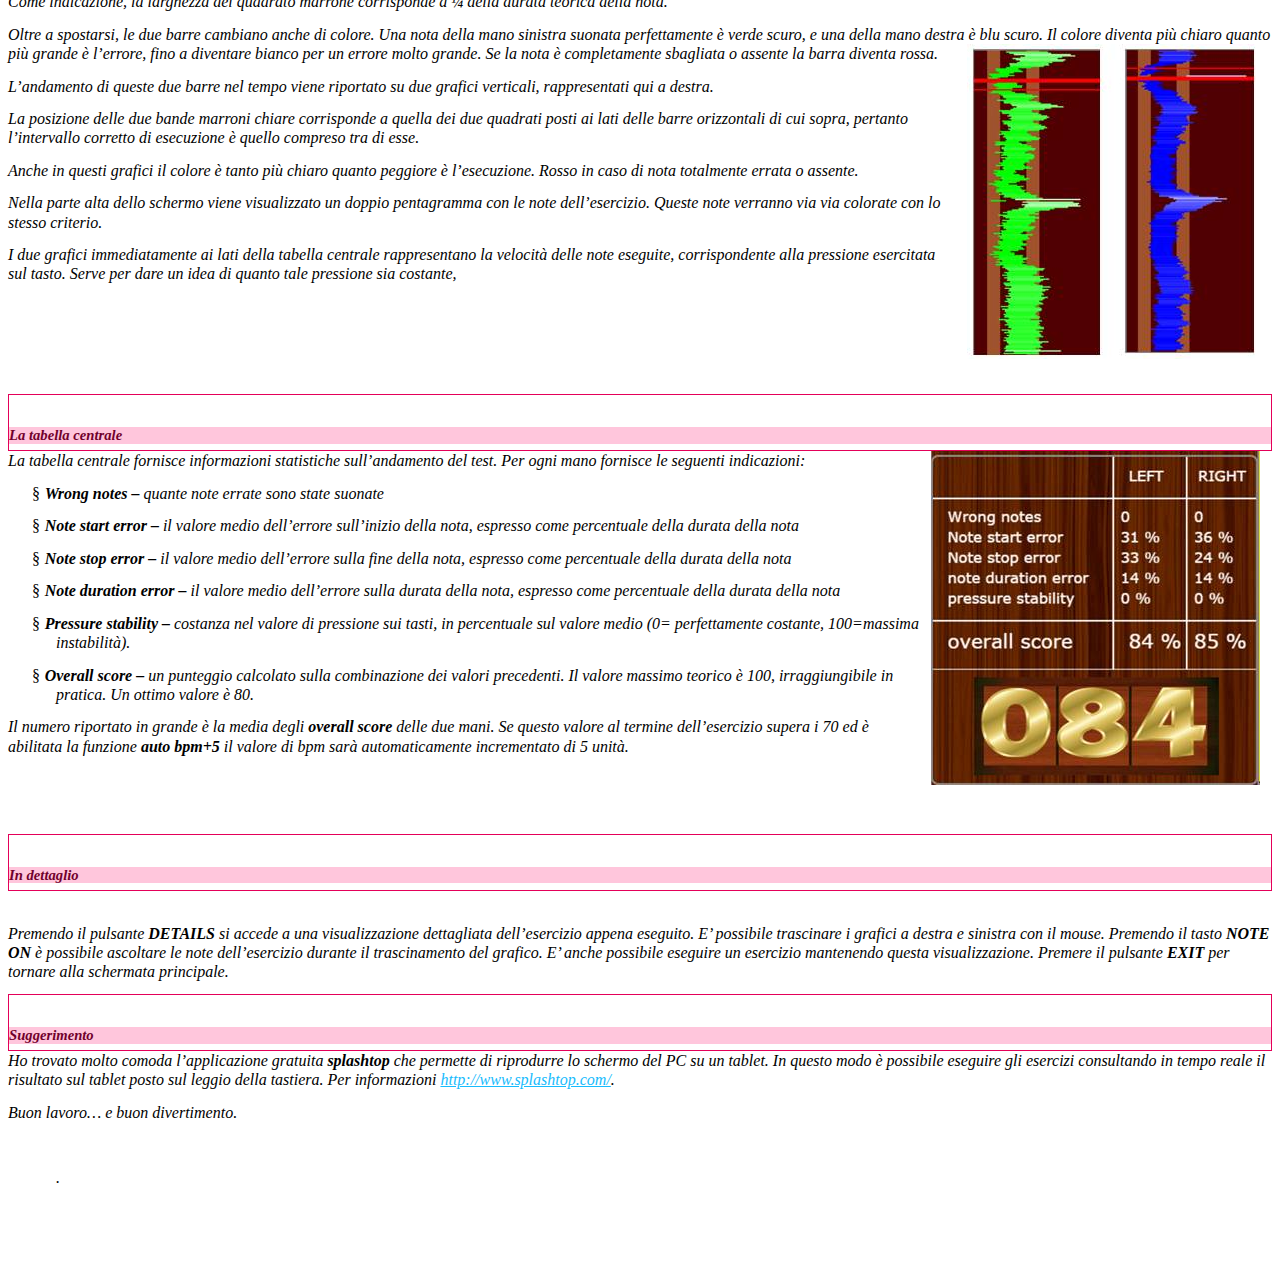
<file: instructions - Copia/hanon_test.htm>
<html xmlns:v="urn:schemas-microsoft-com:vml"
xmlns:o="urn:schemas-microsoft-com:office:office"
xmlns:w="urn:schemas-microsoft-com:office:word"
xmlns:m="http://schemas.microsoft.com/office/2004/12/omml"
xmlns="http://www.w3.org/TR/REC-html40">

<head>
<meta http-equiv=Content-Type content="text/html; charset=windows-1252">
<meta name=ProgId content=Word.Document>
<meta name=Generator content="Microsoft Word 14">
<meta name=Originator content="Microsoft Word 14">
<link rel=File-List href="hanon_test_file/filelist.xml">
<link rel=Edit-Time-Data href="hanon_test_file/editdata.mso">
<!--[if !mso]>
<style>
v\:* {behavior:url(#default#VML);}
o\:* {behavior:url(#default#VML);}
w\:* {behavior:url(#default#VML);}
.shape {behavior:url(#default#VML);}
</style>
<![endif]-->
<link rel=themeData href="hanon_test_file/themedata.thmx">
<link rel=colorSchemeMapping href="hanon_test_file/colorschememapping.xml">
<!--[if gte mso 9]><xml>
 <w:WordDocument>
  <w:SpellingState>Clean</w:SpellingState>
  <w:TrackMoves>false</w:TrackMoves>
  <w:TrackFormatting/>
  <w:HyphenationZone>14</w:HyphenationZone>
  <w:ValidateAgainstSchemas/>
  <w:SaveIfXMLInvalid>false</w:SaveIfXMLInvalid>
  <w:IgnoreMixedContent>false</w:IgnoreMixedContent>
  <w:AlwaysShowPlaceholderText>false</w:AlwaysShowPlaceholderText>
  <w:DoNotPromoteQF/>
  <w:LidThemeOther>IT</w:LidThemeOther>
  <w:LidThemeAsian>X-NONE</w:LidThemeAsian>
  <w:LidThemeComplexScript>X-NONE</w:LidThemeComplexScript>
  <w:Compatibility>
   <w:BreakWrappedTables/>
   <w:SplitPgBreakAndParaMark/>
  </w:Compatibility>
  <w:BrowserLevel>MicrosoftInternetExplorer4</w:BrowserLevel>
  <m:mathPr>
   <m:mathFont m:val="Cambria Math"/>
   <m:brkBin m:val="before"/>
   <m:brkBinSub m:val="&#45;-"/>
   <m:smallFrac m:val="off"/>
   <m:dispDef/>
   <m:lMargin m:val="0"/>
   <m:rMargin m:val="0"/>
   <m:defJc m:val="centerGroup"/>
   <m:wrapIndent m:val="1440"/>
   <m:intLim m:val="subSup"/>
   <m:naryLim m:val="undOvr"/>
  </m:mathPr></w:WordDocument>
</xml><![endif]--><!--[if gte mso 9]><xml>
 <w:LatentStyles DefLockedState="false" DefUnhideWhenUsed="true"
  DefSemiHidden="true" DefQFormat="false" DefPriority="99"
  LatentStyleCount="267">
  <w:LsdException Locked="false" Priority="0" SemiHidden="false"
   UnhideWhenUsed="false" QFormat="true" Name="Normal"/>
  <w:LsdException Locked="false" Priority="9" SemiHidden="false"
   UnhideWhenUsed="false" QFormat="true" Name="heading 1"/>
  <w:LsdException Locked="false" Priority="9" SemiHidden="false"
   UnhideWhenUsed="false" QFormat="true" Name="heading 2"/>
  <w:LsdException Locked="false" Priority="9" SemiHidden="false"
   UnhideWhenUsed="false" QFormat="true" Name="heading 3"/>
  <w:LsdException Locked="false" Priority="9" SemiHidden="false"
   UnhideWhenUsed="false" QFormat="true" Name="heading 4"/>
  <w:LsdException Locked="false" Priority="9" SemiHidden="false"
   UnhideWhenUsed="false" QFormat="true" Name="heading 5"/>
  <w:LsdException Locked="false" Priority="9" SemiHidden="false"
   UnhideWhenUsed="false" QFormat="true" Name="heading 6"/>
  <w:LsdException Locked="false" Priority="9" SemiHidden="false"
   UnhideWhenUsed="false" QFormat="true" Name="heading 7"/>
  <w:LsdException Locked="false" Priority="9" SemiHidden="false"
   UnhideWhenUsed="false" QFormat="true" Name="heading 8"/>
  <w:LsdException Locked="false" Priority="9" SemiHidden="false"
   UnhideWhenUsed="false" QFormat="true" Name="heading 9"/>
  <w:LsdException Locked="false" Priority="39" Name="toc 1"/>
  <w:LsdException Locked="false" Priority="39" Name="toc 2"/>
  <w:LsdException Locked="false" Priority="39" Name="toc 3"/>
  <w:LsdException Locked="false" Priority="39" Name="toc 4"/>
  <w:LsdException Locked="false" Priority="39" Name="toc 5"/>
  <w:LsdException Locked="false" Priority="39" Name="toc 6"/>
  <w:LsdException Locked="false" Priority="39" Name="toc 7"/>
  <w:LsdException Locked="false" Priority="39" Name="toc 8"/>
  <w:LsdException Locked="false" Priority="39" Name="toc 9"/>
  <w:LsdException Locked="false" Priority="35" SemiHidden="false"
   UnhideWhenUsed="false" QFormat="true" Name="caption"/>
  <w:LsdException Locked="false" Priority="10" SemiHidden="false"
   UnhideWhenUsed="false" QFormat="true" Name="Title"/>
  <w:LsdException Locked="false" Priority="1" Name="Default Paragraph Font"/>
  <w:LsdException Locked="false" Priority="11" SemiHidden="false"
   UnhideWhenUsed="false" QFormat="true" Name="Subtitle"/>
  <w:LsdException Locked="false" Priority="22" SemiHidden="false"
   UnhideWhenUsed="false" QFormat="true" Name="Strong"/>
  <w:LsdException Locked="false" Priority="20" SemiHidden="false"
   UnhideWhenUsed="false" QFormat="true" Name="Emphasis"/>
  <w:LsdException Locked="false" Priority="59" SemiHidden="false"
   UnhideWhenUsed="false" Name="Table Grid"/>
  <w:LsdException Locked="false" UnhideWhenUsed="false" Name="Placeholder Text"/>
  <w:LsdException Locked="false" Priority="1" SemiHidden="false"
   UnhideWhenUsed="false" QFormat="true" Name="No Spacing"/>
  <w:LsdException Locked="false" Priority="60" SemiHidden="false"
   UnhideWhenUsed="false" Name="Light Shading"/>
  <w:LsdException Locked="false" Priority="61" SemiHidden="false"
   UnhideWhenUsed="false" Name="Light List"/>
  <w:LsdException Locked="false" Priority="62" SemiHidden="false"
   UnhideWhenUsed="false" Name="Light Grid"/>
  <w:LsdException Locked="false" Priority="63" SemiHidden="false"
   UnhideWhenUsed="false" Name="Medium Shading 1"/>
  <w:LsdException Locked="false" Priority="64" SemiHidden="false"
   UnhideWhenUsed="false" Name="Medium Shading 2"/>
  <w:LsdException Locked="false" Priority="65" SemiHidden="false"
   UnhideWhenUsed="false" Name="Medium List 1"/>
  <w:LsdException Locked="false" Priority="66" SemiHidden="false"
   UnhideWhenUsed="false" Name="Medium List 2"/>
  <w:LsdException Locked="false" Priority="67" SemiHidden="false"
   UnhideWhenUsed="false" Name="Medium Grid 1"/>
  <w:LsdException Locked="false" Priority="68" SemiHidden="false"
   UnhideWhenUsed="false" Name="Medium Grid 2"/>
  <w:LsdException Locked="false" Priority="69" SemiHidden="false"
   UnhideWhenUsed="false" Name="Medium Grid 3"/>
  <w:LsdException Locked="false" Priority="70" SemiHidden="false"
   UnhideWhenUsed="false" Name="Dark List"/>
  <w:LsdException Locked="false" Priority="71" SemiHidden="false"
   UnhideWhenUsed="false" Name="Colorful Shading"/>
  <w:LsdException Locked="false" Priority="72" SemiHidden="false"
   UnhideWhenUsed="false" Name="Colorful List"/>
  <w:LsdException Locked="false" Priority="73" SemiHidden="false"
   UnhideWhenUsed="false" Name="Colorful Grid"/>
  <w:LsdException Locked="false" Priority="60" SemiHidden="false"
   UnhideWhenUsed="false" Name="Light Shading Accent 1"/>
  <w:LsdException Locked="false" Priority="61" SemiHidden="false"
   UnhideWhenUsed="false" Name="Light List Accent 1"/>
  <w:LsdException Locked="false" Priority="62" SemiHidden="false"
   UnhideWhenUsed="false" Name="Light Grid Accent 1"/>
  <w:LsdException Locked="false" Priority="63" SemiHidden="false"
   UnhideWhenUsed="false" Name="Medium Shading 1 Accent 1"/>
  <w:LsdException Locked="false" Priority="64" SemiHidden="false"
   UnhideWhenUsed="false" Name="Medium Shading 2 Accent 1"/>
  <w:LsdException Locked="false" Priority="65" SemiHidden="false"
   UnhideWhenUsed="false" Name="Medium List 1 Accent 1"/>
  <w:LsdException Locked="false" UnhideWhenUsed="false" Name="Revision"/>
  <w:LsdException Locked="false" Priority="34" SemiHidden="false"
   UnhideWhenUsed="false" QFormat="true" Name="List Paragraph"/>
  <w:LsdException Locked="false" Priority="29" SemiHidden="false"
   UnhideWhenUsed="false" QFormat="true" Name="Quote"/>
  <w:LsdException Locked="false" Priority="30" SemiHidden="false"
   UnhideWhenUsed="false" QFormat="true" Name="Intense Quote"/>
  <w:LsdException Locked="false" Priority="66" SemiHidden="false"
   UnhideWhenUsed="false" Name="Medium List 2 Accent 1"/>
  <w:LsdException Locked="false" Priority="67" SemiHidden="false"
   UnhideWhenUsed="false" Name="Medium Grid 1 Accent 1"/>
  <w:LsdException Locked="false" Priority="68" SemiHidden="false"
   UnhideWhenUsed="false" Name="Medium Grid 2 Accent 1"/>
  <w:LsdException Locked="false" Priority="69" SemiHidden="false"
   UnhideWhenUsed="false" Name="Medium Grid 3 Accent 1"/>
  <w:LsdException Locked="false" Priority="70" SemiHidden="false"
   UnhideWhenUsed="false" Name="Dark List Accent 1"/>
  <w:LsdException Locked="false" Priority="71" SemiHidden="false"
   UnhideWhenUsed="false" Name="Colorful Shading Accent 1"/>
  <w:LsdException Locked="false" Priority="72" SemiHidden="false"
   UnhideWhenUsed="false" Name="Colorful List Accent 1"/>
  <w:LsdException Locked="false" Priority="73" SemiHidden="false"
   UnhideWhenUsed="false" Name="Colorful Grid Accent 1"/>
  <w:LsdException Locked="false" Priority="60" SemiHidden="false"
   UnhideWhenUsed="false" Name="Light Shading Accent 2"/>
  <w:LsdException Locked="false" Priority="61" SemiHidden="false"
   UnhideWhenUsed="false" Name="Light List Accent 2"/>
  <w:LsdException Locked="false" Priority="62" SemiHidden="false"
   UnhideWhenUsed="false" Name="Light Grid Accent 2"/>
  <w:LsdException Locked="false" Priority="63" SemiHidden="false"
   UnhideWhenUsed="false" Name="Medium Shading 1 Accent 2"/>
  <w:LsdException Locked="false" Priority="64" SemiHidden="false"
   UnhideWhenUsed="false" Name="Medium Shading 2 Accent 2"/>
  <w:LsdException Locked="false" Priority="65" SemiHidden="false"
   UnhideWhenUsed="false" Name="Medium List 1 Accent 2"/>
  <w:LsdException Locked="false" Priority="66" SemiHidden="false"
   UnhideWhenUsed="false" Name="Medium List 2 Accent 2"/>
  <w:LsdException Locked="false" Priority="67" SemiHidden="false"
   UnhideWhenUsed="false" Name="Medium Grid 1 Accent 2"/>
  <w:LsdException Locked="false" Priority="68" SemiHidden="false"
   UnhideWhenUsed="false" Name="Medium Grid 2 Accent 2"/>
  <w:LsdException Locked="false" Priority="69" SemiHidden="false"
   UnhideWhenUsed="false" Name="Medium Grid 3 Accent 2"/>
  <w:LsdException Locked="false" Priority="70" SemiHidden="false"
   UnhideWhenUsed="false" Name="Dark List Accent 2"/>
  <w:LsdException Locked="false" Priority="71" SemiHidden="false"
   UnhideWhenUsed="false" Name="Colorful Shading Accent 2"/>
  <w:LsdException Locked="false" Priority="72" SemiHidden="false"
   UnhideWhenUsed="false" Name="Colorful List Accent 2"/>
  <w:LsdException Locked="false" Priority="73" SemiHidden="false"
   UnhideWhenUsed="false" Name="Colorful Grid Accent 2"/>
  <w:LsdException Locked="false" Priority="60" SemiHidden="false"
   UnhideWhenUsed="false" Name="Light Shading Accent 3"/>
  <w:LsdException Locked="false" Priority="61" SemiHidden="false"
   UnhideWhenUsed="false" Name="Light List Accent 3"/>
  <w:LsdException Locked="false" Priority="62" SemiHidden="false"
   UnhideWhenUsed="false" Name="Light Grid Accent 3"/>
  <w:LsdException Locked="false" Priority="63" SemiHidden="false"
   UnhideWhenUsed="false" Name="Medium Shading 1 Accent 3"/>
  <w:LsdException Locked="false" Priority="64" SemiHidden="false"
   UnhideWhenUsed="false" Name="Medium Shading 2 Accent 3"/>
  <w:LsdException Locked="false" Priority="65" SemiHidden="false"
   UnhideWhenUsed="false" Name="Medium List 1 Accent 3"/>
  <w:LsdException Locked="false" Priority="66" SemiHidden="false"
   UnhideWhenUsed="false" Name="Medium List 2 Accent 3"/>
  <w:LsdException Locked="false" Priority="67" SemiHidden="false"
   UnhideWhenUsed="false" Name="Medium Grid 1 Accent 3"/>
  <w:LsdException Locked="false" Priority="68" SemiHidden="false"
   UnhideWhenUsed="false" Name="Medium Grid 2 Accent 3"/>
  <w:LsdException Locked="false" Priority="69" SemiHidden="false"
   UnhideWhenUsed="false" Name="Medium Grid 3 Accent 3"/>
  <w:LsdException Locked="false" Priority="70" SemiHidden="false"
   UnhideWhenUsed="false" Name="Dark List Accent 3"/>
  <w:LsdException Locked="false" Priority="71" SemiHidden="false"
   UnhideWhenUsed="false" Name="Colorful Shading Accent 3"/>
  <w:LsdException Locked="false" Priority="72" SemiHidden="false"
   UnhideWhenUsed="false" Name="Colorful List Accent 3"/>
  <w:LsdException Locked="false" Priority="73" SemiHidden="false"
   UnhideWhenUsed="false" Name="Colorful Grid Accent 3"/>
  <w:LsdException Locked="false" Priority="60" SemiHidden="false"
   UnhideWhenUsed="false" Name="Light Shading Accent 4"/>
  <w:LsdException Locked="false" Priority="61" SemiHidden="false"
   UnhideWhenUsed="false" Name="Light List Accent 4"/>
  <w:LsdException Locked="false" Priority="62" SemiHidden="false"
   UnhideWhenUsed="false" Name="Light Grid Accent 4"/>
  <w:LsdException Locked="false" Priority="63" SemiHidden="false"
   UnhideWhenUsed="false" Name="Medium Shading 1 Accent 4"/>
  <w:LsdException Locked="false" Priority="64" SemiHidden="false"
   UnhideWhenUsed="false" Name="Medium Shading 2 Accent 4"/>
  <w:LsdException Locked="false" Priority="65" SemiHidden="false"
   UnhideWhenUsed="false" Name="Medium List 1 Accent 4"/>
  <w:LsdException Locked="false" Priority="66" SemiHidden="false"
   UnhideWhenUsed="false" Name="Medium List 2 Accent 4"/>
  <w:LsdException Locked="false" Priority="67" SemiHidden="false"
   UnhideWhenUsed="false" Name="Medium Grid 1 Accent 4"/>
  <w:LsdException Locked="false" Priority="68" SemiHidden="false"
   UnhideWhenUsed="false" Name="Medium Grid 2 Accent 4"/>
  <w:LsdException Locked="false" Priority="69" SemiHidden="false"
   UnhideWhenUsed="false" Name="Medium Grid 3 Accent 4"/>
  <w:LsdException Locked="false" Priority="70" SemiHidden="false"
   UnhideWhenUsed="false" Name="Dark List Accent 4"/>
  <w:LsdException Locked="false" Priority="71" SemiHidden="false"
   UnhideWhenUsed="false" Name="Colorful Shading Accent 4"/>
  <w:LsdException Locked="false" Priority="72" SemiHidden="false"
   UnhideWhenUsed="false" Name="Colorful List Accent 4"/>
  <w:LsdException Locked="false" Priority="73" SemiHidden="false"
   UnhideWhenUsed="false" Name="Colorful Grid Accent 4"/>
  <w:LsdException Locked="false" Priority="60" SemiHidden="false"
   UnhideWhenUsed="false" Name="Light Shading Accent 5"/>
  <w:LsdException Locked="false" Priority="61" SemiHidden="false"
   UnhideWhenUsed="false" Name="Light List Accent 5"/>
  <w:LsdException Locked="false" Priority="62" SemiHidden="false"
   UnhideWhenUsed="false" Name="Light Grid Accent 5"/>
  <w:LsdException Locked="false" Priority="63" SemiHidden="false"
   UnhideWhenUsed="false" Name="Medium Shading 1 Accent 5"/>
  <w:LsdException Locked="false" Priority="64" SemiHidden="false"
   UnhideWhenUsed="false" Name="Medium Shading 2 Accent 5"/>
  <w:LsdException Locked="false" Priority="65" SemiHidden="false"
   UnhideWhenUsed="false" Name="Medium List 1 Accent 5"/>
  <w:LsdException Locked="false" Priority="66" SemiHidden="false"
   UnhideWhenUsed="false" Name="Medium List 2 Accent 5"/>
  <w:LsdException Locked="false" Priority="67" SemiHidden="false"
   UnhideWhenUsed="false" Name="Medium Grid 1 Accent 5"/>
  <w:LsdException Locked="false" Priority="68" SemiHidden="false"
   UnhideWhenUsed="false" Name="Medium Grid 2 Accent 5"/>
  <w:LsdException Locked="false" Priority="69" SemiHidden="false"
   UnhideWhenUsed="false" Name="Medium Grid 3 Accent 5"/>
  <w:LsdException Locked="false" Priority="70" SemiHidden="false"
   UnhideWhenUsed="false" Name="Dark List Accent 5"/>
  <w:LsdException Locked="false" Priority="71" SemiHidden="false"
   UnhideWhenUsed="false" Name="Colorful Shading Accent 5"/>
  <w:LsdException Locked="false" Priority="72" SemiHidden="false"
   UnhideWhenUsed="false" Name="Colorful List Accent 5"/>
  <w:LsdException Locked="false" Priority="73" SemiHidden="false"
   UnhideWhenUsed="false" Name="Colorful Grid Accent 5"/>
  <w:LsdException Locked="false" Priority="60" SemiHidden="false"
   UnhideWhenUsed="false" Name="Light Shading Accent 6"/>
  <w:LsdException Locked="false" Priority="61" SemiHidden="false"
   UnhideWhenUsed="false" Name="Light List Accent 6"/>
  <w:LsdException Locked="false" Priority="62" SemiHidden="false"
   UnhideWhenUsed="false" Name="Light Grid Accent 6"/>
  <w:LsdException Locked="false" Priority="63" SemiHidden="false"
   UnhideWhenUsed="false" Name="Medium Shading 1 Accent 6"/>
  <w:LsdException Locked="false" Priority="64" SemiHidden="false"
   UnhideWhenUsed="false" Name="Medium Shading 2 Accent 6"/>
  <w:LsdException Locked="false" Priority="65" SemiHidden="false"
   UnhideWhenUsed="false" Name="Medium List 1 Accent 6"/>
  <w:LsdException Locked="false" Priority="66" SemiHidden="false"
   UnhideWhenUsed="false" Name="Medium List 2 Accent 6"/>
  <w:LsdException Locked="false" Priority="67" SemiHidden="false"
   UnhideWhenUsed="false" Name="Medium Grid 1 Accent 6"/>
  <w:LsdException Locked="false" Priority="68" SemiHidden="false"
   UnhideWhenUsed="false" Name="Medium Grid 2 Accent 6"/>
  <w:LsdException Locked="false" Priority="69" SemiHidden="false"
   UnhideWhenUsed="false" Name="Medium Grid 3 Accent 6"/>
  <w:LsdException Locked="false" Priority="70" SemiHidden="false"
   UnhideWhenUsed="false" Name="Dark List Accent 6"/>
  <w:LsdException Locked="false" Priority="71" SemiHidden="false"
   UnhideWhenUsed="false" Name="Colorful Shading Accent 6"/>
  <w:LsdException Locked="false" Priority="72" SemiHidden="false"
   UnhideWhenUsed="false" Name="Colorful List Accent 6"/>
  <w:LsdException Locked="false" Priority="73" SemiHidden="false"
   UnhideWhenUsed="false" Name="Colorful Grid Accent 6"/>
  <w:LsdException Locked="false" Priority="19" SemiHidden="false"
   UnhideWhenUsed="false" QFormat="true" Name="Subtle Emphasis"/>
  <w:LsdException Locked="false" Priority="21" SemiHidden="false"
   UnhideWhenUsed="false" QFormat="true" Name="Intense Emphasis"/>
  <w:LsdException Locked="false" Priority="31" SemiHidden="false"
   UnhideWhenUsed="false" QFormat="true" Name="Subtle Reference"/>
  <w:LsdException Locked="false" Priority="32" SemiHidden="false"
   UnhideWhenUsed="false" QFormat="true" Name="Intense Reference"/>
  <w:LsdException Locked="false" Priority="33" SemiHidden="false"
   UnhideWhenUsed="false" QFormat="true" Name="Book Title"/>
  <w:LsdException Locked="false" Priority="37" Name="Bibliography"/>
  <w:LsdException Locked="false" Priority="39" SemiHidden="false"
   UnhideWhenUsed="false" QFormat="true" Name="TOC Heading"/>
 </w:LatentStyles>
</xml><![endif]-->
<style>
<!--
 /* Font Definitions */
 @font-face
	{font-family:Wingdings;
	panose-1:5 0 0 0 0 0 0 0 0 0;
	mso-font-charset:2;
	mso-generic-font-family:auto;
	mso-font-pitch:variable;
	mso-font-signature:0 268435456 0 0 -2147483648 0;}
@font-face
	{font-family:Wingdings;
	panose-1:5 0 0 0 0 0 0 0 0 0;
	mso-font-charset:2;
	mso-generic-font-family:auto;
	mso-font-pitch:variable;
	mso-font-signature:0 268435456 0 0 -2147483648 0;}
@font-face
	{font-family:Tahoma;
	panose-1:2 11 6 4 3 5 4 4 2 4;
	mso-font-charset:0;
	mso-generic-font-family:swiss;
	mso-font-pitch:variable;
	mso-font-signature:-520081665 -1073717157 41 0 66047 0;}
@font-face
	{font-family:"Century Gothic";
	panose-1:2 11 5 2 2 2 2 2 2 4;
	mso-font-charset:0;
	mso-generic-font-family:swiss;
	mso-font-pitch:variable;
	mso-font-signature:647 0 0 0 159 0;}
 /* Style Definitions */
 p.MsoNormal, li.MsoNormal, div.MsoNormal
	{mso-style-unhide:no;
	mso-style-qformat:yes;
	mso-style-parent:"";
	margin-top:0cm;
	margin-right:0cm;
	margin-bottom:10.0pt;
	margin-left:0cm;
	line-height:120%;
	mso-pagination:widow-orphan;
	font-size:12.0pt;
	font-family:"Century Gothic","sans-serif";
	mso-fareast-font-family:"Times New Roman";
	mso-fareast-theme-font:minor-fareast;
	mso-bidi-font-family:"Times New Roman";
	font-style:italic;}
h1
	{mso-style-priority:9;
	mso-style-unhide:no;
	mso-style-qformat:yes;
	mso-style-link:"Titolo 1 Carattere";
	margin-top:24.0pt;
	margin-right:0cm;
	margin-bottom:5.0pt;
	margin-left:0cm;
	line-height:110%;
	mso-pagination:widow-orphan;
	mso-outline-level:1;
	background:#FFC6DC;
	font-size:11.0pt;
	font-family:"Century Gothic","sans-serif";
	mso-fareast-font-family:"Times New Roman";
	mso-fareast-theme-font:minor-fareast;
	color:#71002C;
	font-style:italic;}
h2
	{mso-style-priority:9;
	mso-style-unhide:no;
	mso-style-qformat:yes;
	mso-style-link:"Titolo 2 Carattere";
	margin-top:10.0pt;
	margin-right:0cm;
	margin-bottom:5.0pt;
	margin-left:7.2pt;
	line-height:110%;
	mso-pagination:widow-orphan;
	mso-outline-level:2;
	font-size:11.0pt;
	font-family:"Century Gothic","sans-serif";
	mso-fareast-font-family:"Times New Roman";
	mso-fareast-theme-font:minor-fareast;
	color:#AA0042;
	font-style:italic;}
h3
	{mso-style-priority:9;
	mso-style-unhide:no;
	mso-style-qformat:yes;
	mso-style-link:"Titolo 3 Carattere";
	margin-top:10.0pt;
	margin-right:0cm;
	margin-bottom:5.0pt;
	margin-left:7.2pt;
	mso-pagination:widow-orphan;
	mso-outline-level:3;
	font-size:11.0pt;
	font-family:"Century Gothic","sans-serif";
	mso-fareast-font-family:"Times New Roman";
	mso-fareast-theme-font:minor-fareast;
	color:#AA0042;
	font-style:italic;}
h4
	{mso-style-priority:9;
	mso-style-unhide:no;
	mso-style-qformat:yes;
	mso-style-link:"Titolo 4 Carattere";
	margin-top:10.0pt;
	margin-right:0cm;
	margin-bottom:5.0pt;
	margin-left:4.3pt;
	mso-pagination:widow-orphan;
	mso-outline-level:4;
	font-size:11.0pt;
	font-family:"Century Gothic","sans-serif";
	mso-fareast-font-family:"Times New Roman";
	mso-fareast-theme-font:minor-fareast;
	color:#AA0042;
	font-style:italic;}
h5
	{mso-style-priority:9;
	mso-style-unhide:no;
	mso-style-qformat:yes;
	mso-style-link:"Titolo 5 Carattere";
	margin-top:10.0pt;
	margin-right:0cm;
	margin-bottom:5.0pt;
	margin-left:4.3pt;
	mso-pagination:widow-orphan;
	mso-outline-level:5;
	font-size:11.0pt;
	font-family:"Century Gothic","sans-serif";
	mso-fareast-font-family:"Times New Roman";
	mso-fareast-theme-font:minor-fareast;
	color:#AA0042;
	font-style:italic;}
h6
	{mso-style-priority:9;
	mso-style-unhide:no;
	mso-style-qformat:yes;
	mso-style-link:"Titolo 6 Carattere";
	margin-top:10.0pt;
	margin-right:0cm;
	margin-bottom:5.0pt;
	margin-left:0cm;
	mso-pagination:widow-orphan;
	mso-outline-level:6;
	font-size:11.0pt;
	font-family:"Century Gothic","sans-serif";
	mso-fareast-font-family:"Times New Roman";
	mso-fareast-theme-font:minor-fareast;
	color:#AA0042;
	font-weight:normal;
	font-style:italic;}
p.MsoHeading7, li.MsoHeading7, div.MsoHeading7
	{mso-style-priority:9;
	mso-style-unhide:no;
	mso-style-qformat:yes;
	mso-style-link:"Titolo 7 Carattere";
	margin-top:10.0pt;
	margin-right:0cm;
	margin-bottom:5.0pt;
	margin-left:0cm;
	mso-pagination:widow-orphan;
	mso-outline-level:7;
	font-size:11.0pt;
	font-family:"Century Gothic","sans-serif";
	mso-fareast-font-family:"Times New Roman";
	mso-fareast-theme-font:minor-fareast;
	mso-bidi-font-family:"Times New Roman";
	color:#AA0042;
	font-style:italic;}
p.MsoHeading8, li.MsoHeading8, div.MsoHeading8
	{mso-style-priority:9;
	mso-style-unhide:no;
	mso-style-qformat:yes;
	mso-style-link:"Titolo 8 Carattere";
	margin-top:10.0pt;
	margin-right:0cm;
	margin-bottom:5.0pt;
	margin-left:0cm;
	mso-pagination:widow-orphan;
	mso-outline-level:8;
	font-size:11.0pt;
	font-family:"Century Gothic","sans-serif";
	mso-fareast-font-family:"Times New Roman";
	mso-fareast-theme-font:minor-fareast;
	mso-bidi-font-family:"Times New Roman";
	color:#E40059;
	font-style:italic;}
p.MsoHeading9, li.MsoHeading9, div.MsoHeading9
	{mso-style-priority:9;
	mso-style-unhide:no;
	mso-style-qformat:yes;
	mso-style-link:"Titolo 9 Carattere";
	margin-top:10.0pt;
	margin-right:0cm;
	margin-bottom:5.0pt;
	margin-left:0cm;
	mso-pagination:widow-orphan;
	mso-outline-level:9;
	font-size:12.0pt;
	font-family:"Century Gothic","sans-serif";
	mso-fareast-font-family:"Times New Roman";
	mso-fareast-theme-font:minor-fareast;
	mso-bidi-font-family:"Times New Roman";
	color:#E40059;
	font-style:italic;}
p.MsoCaption, li.MsoCaption, div.MsoCaption
	{mso-style-priority:35;
	mso-style-unhide:no;
	mso-style-qformat:yes;
	margin-top:0cm;
	margin-right:0cm;
	margin-bottom:10.0pt;
	margin-left:0cm;
	line-height:120%;
	mso-pagination:widow-orphan;
	font-size:9.0pt;
	font-family:"Century Gothic","sans-serif";
	mso-fareast-font-family:"Times New Roman";
	mso-fareast-theme-font:minor-fareast;
	mso-bidi-font-family:"Times New Roman";
	color:#AA0042;
	font-weight:bold;
	font-style:italic;}
p.MsoTitle, li.MsoTitle, div.MsoTitle
	{mso-style-priority:10;
	mso-style-unhide:no;
	mso-style-qformat:yes;
	mso-style-link:"Titolo Carattere";
	margin:0cm;
	margin-bottom:.0001pt;
	text-align:center;
	mso-pagination:widow-orphan;
	background:#E40059;
	font-size:24.0pt;
	font-family:"Century Gothic","sans-serif";
	mso-fareast-font-family:"Times New Roman";
	mso-fareast-theme-font:minor-fareast;
	mso-bidi-font-family:"Times New Roman";
	color:white;
	letter-spacing:.5pt;
	font-style:italic;}
p.MsoSubtitle, li.MsoSubtitle, div.MsoSubtitle
	{mso-style-priority:11;
	mso-style-unhide:no;
	mso-style-qformat:yes;
	mso-style-link:"Sottotitolo Carattere";
	margin-top:10.0pt;
	margin-right:0cm;
	margin-bottom:45.0pt;
	margin-left:0cm;
	text-align:center;
	mso-pagination:widow-orphan;
	font-size:12.0pt;
	font-family:"Century Gothic","sans-serif";
	mso-fareast-font-family:"Times New Roman";
	mso-fareast-theme-font:minor-fareast;
	mso-bidi-font-family:"Times New Roman";
	color:#71002C;
	font-style:italic;}
a:link, span.MsoHyperlink
	{mso-style-noshow:yes;
	mso-style-priority:99;
	color:#17BBFD;
	text-decoration:underline;
	text-underline:single;}
a:visited, span.MsoHyperlinkFollowed
	{mso-style-noshow:yes;
	mso-style-priority:99;
	color:#FF79C2;
	text-decoration:underline;
	text-underline:single;}
strong
	{mso-style-priority:22;
	mso-style-unhide:no;
	mso-style-qformat:yes;
	letter-spacing:0pt;}
em
	{mso-style-priority:20;
	mso-style-unhide:no;
	mso-style-qformat:yes;
	font-family:"Century Gothic","sans-serif";
	mso-ascii-font-family:"Century Gothic";
	mso-hansi-font-family:"Century Gothic";
	color:#E40059;
	border:solid #FFC6DC 2.25pt;
	padding:0cm;
	background:#FFC6DC;
	font-weight:bold;}
p.MsoAcetate, li.MsoAcetate, div.MsoAcetate
	{mso-style-noshow:yes;
	mso-style-priority:99;
	mso-style-link:"Testo fumetto Carattere";
	margin:0cm;
	margin-bottom:.0001pt;
	mso-pagination:widow-orphan;
	font-size:8.0pt;
	font-family:"Tahoma","sans-serif";
	mso-fareast-font-family:"Times New Roman";
	mso-fareast-theme-font:minor-fareast;
	font-style:italic;}
p.MsoNoSpacing, li.MsoNoSpacing, div.MsoNoSpacing
	{mso-style-priority:1;
	mso-style-unhide:no;
	mso-style-qformat:yes;
	mso-style-link:"Nessuna spaziatura Carattere";
	margin:0cm;
	margin-bottom:.0001pt;
	mso-pagination:widow-orphan;
	font-size:12.0pt;
	font-family:"Century Gothic","sans-serif";
	mso-fareast-font-family:"Times New Roman";
	mso-fareast-theme-font:minor-fareast;
	mso-bidi-font-family:"Times New Roman";
	font-style:italic;}
p.MsoListParagraph, li.MsoListParagraph, div.MsoListParagraph
	{mso-style-priority:34;
	mso-style-unhide:no;
	mso-style-qformat:yes;
	margin-top:0cm;
	margin-right:0cm;
	margin-bottom:10.0pt;
	margin-left:36.0pt;
	line-height:120%;
	mso-pagination:widow-orphan;
	font-size:12.0pt;
	font-family:"Century Gothic","sans-serif";
	mso-fareast-font-family:"Times New Roman";
	mso-fareast-theme-font:minor-fareast;
	mso-bidi-font-family:"Times New Roman";
	font-style:italic;}
p.MsoQuote, li.MsoQuote, div.MsoQuote
	{mso-style-priority:29;
	mso-style-unhide:no;
	mso-style-qformat:yes;
	mso-style-link:"Citazione Carattere";
	margin-top:0cm;
	margin-right:0cm;
	margin-bottom:10.0pt;
	margin-left:0cm;
	line-height:120%;
	mso-pagination:widow-orphan;
	font-size:12.0pt;
	font-family:"Century Gothic","sans-serif";
	mso-fareast-font-family:"Times New Roman";
	mso-fareast-theme-font:minor-fareast;
	mso-bidi-font-family:"Times New Roman";
	color:#AA0042;}
p.MsoIntenseQuote, li.MsoIntenseQuote, div.MsoIntenseQuote
	{mso-style-priority:30;
	mso-style-unhide:no;
	mso-style-qformat:yes;
	mso-style-link:"Citazione intensa Carattere";
	margin-top:0cm;
	margin-right:108.0pt;
	margin-bottom:10.0pt;
	margin-left:108.0pt;
	text-align:center;
	line-height:125%;
	mso-pagination:widow-orphan;
	font-size:12.0pt;
	font-family:"Century Gothic","sans-serif";
	mso-fareast-font-family:"Times New Roman";
	mso-fareast-theme-font:minor-fareast;
	mso-bidi-font-family:"Times New Roman";
	color:#E40059;
	font-weight:bold;
	font-style:italic;}
span.MsoSubtleEmphasis
	{mso-style-priority:19;
	mso-style-unhide:no;
	mso-style-qformat:yes;
	font-family:"Century Gothic","sans-serif";
	mso-ascii-font-family:"Century Gothic";
	mso-hansi-font-family:"Century Gothic";
	color:#E40059;
	font-style:italic;}
span.MsoIntenseEmphasis
	{mso-style-priority:21;
	mso-style-unhide:no;
	mso-style-qformat:yes;
	font-family:"Century Gothic","sans-serif";
	mso-ascii-font-family:"Century Gothic";
	mso-hansi-font-family:"Century Gothic";
	color:white;
	mso-text-animation:none;
	border:solid #E40059 2.25pt;
	padding:0cm;
	background:#E40059;
	font-weight:bold;
	font-style:italic;
	text-decoration:none;
	text-underline:none;
	text-decoration:none;
	text-line-through:none;
	vertical-align:baseline;}
span.MsoSubtleReference
	{mso-style-priority:31;
	mso-style-unhide:no;
	mso-style-qformat:yes;
	font-variant:small-caps;
	color:#E40059;
	font-style:italic;}
span.MsoIntenseReference
	{mso-style-priority:32;
	mso-style-unhide:no;
	mso-style-qformat:yes;
	font-variant:small-caps;
	color:#E40059;
	font-weight:bold;
	font-style:italic;}
span.MsoBookTitle
	{mso-style-priority:33;
	mso-style-unhide:no;
	mso-style-qformat:yes;
	font-family:"Century Gothic","sans-serif";
	mso-ascii-font-family:"Century Gothic";
	mso-hansi-font-family:"Century Gothic";
	font-variant:small-caps;
	color:#AA0042;
	font-weight:bold;
	font-style:italic;
	text-decoration:underline;
	text-underline:single;}
p.MsoTocHeading, li.MsoTocHeading, div.MsoTocHeading
	{mso-style-priority:39;
	mso-style-unhide:no;
	mso-style-qformat:yes;
	margin-top:24.0pt;
	margin-right:0cm;
	margin-bottom:5.0pt;
	margin-left:0cm;
	line-height:110%;
	mso-pagination:widow-orphan;
	background:#FFC6DC;
	font-size:11.0pt;
	font-family:"Century Gothic","sans-serif";
	mso-fareast-font-family:"Times New Roman";
	mso-fareast-theme-font:minor-fareast;
	mso-bidi-font-family:"Times New Roman";
	color:#71002C;
	font-weight:bold;
	font-style:italic;}
span.Titolo1Carattere
	{mso-style-name:"Titolo 1 Carattere";
	mso-style-priority:9;
	mso-style-unhide:no;
	mso-style-locked:yes;
	mso-style-link:"Titolo 1";
	font-family:"Century Gothic","sans-serif";
	mso-ascii-font-family:"Century Gothic";
	mso-hansi-font-family:"Century Gothic";
	color:#71002C;
	background:#FFC6DC;
	font-weight:bold;
	font-style:italic;}
span.Titolo2Carattere
	{mso-style-name:"Titolo 2 Carattere";
	mso-style-noshow:yes;
	mso-style-priority:9;
	mso-style-unhide:no;
	mso-style-locked:yes;
	mso-style-link:"Titolo 2";
	font-family:"Century Gothic","sans-serif";
	mso-ascii-font-family:"Century Gothic";
	mso-hansi-font-family:"Century Gothic";
	color:#AA0042;
	font-weight:bold;
	font-style:italic;}
span.Titolo3Carattere
	{mso-style-name:"Titolo 3 Carattere";
	mso-style-noshow:yes;
	mso-style-priority:9;
	mso-style-unhide:no;
	mso-style-locked:yes;
	mso-style-link:"Titolo 3";
	font-family:"Century Gothic","sans-serif";
	mso-ascii-font-family:"Century Gothic";
	mso-hansi-font-family:"Century Gothic";
	color:#AA0042;
	font-weight:bold;
	font-style:italic;}
span.Titolo4Carattere
	{mso-style-name:"Titolo 4 Carattere";
	mso-style-noshow:yes;
	mso-style-priority:9;
	mso-style-unhide:no;
	mso-style-locked:yes;
	mso-style-link:"Titolo 4";
	font-family:"Century Gothic","sans-serif";
	mso-ascii-font-family:"Century Gothic";
	mso-hansi-font-family:"Century Gothic";
	color:#AA0042;
	font-weight:bold;
	font-style:italic;}
span.Titolo5Carattere
	{mso-style-name:"Titolo 5 Carattere";
	mso-style-noshow:yes;
	mso-style-priority:9;
	mso-style-unhide:no;
	mso-style-locked:yes;
	mso-style-link:"Titolo 5";
	font-family:"Century Gothic","sans-serif";
	mso-ascii-font-family:"Century Gothic";
	mso-hansi-font-family:"Century Gothic";
	color:#AA0042;
	font-weight:bold;
	font-style:italic;}
span.Titolo6Carattere
	{mso-style-name:"Titolo 6 Carattere";
	mso-style-noshow:yes;
	mso-style-priority:9;
	mso-style-unhide:no;
	mso-style-locked:yes;
	mso-style-link:"Titolo 6";
	font-family:"Century Gothic","sans-serif";
	mso-ascii-font-family:"Century Gothic";
	mso-hansi-font-family:"Century Gothic";
	color:#AA0042;
	font-style:italic;}
span.Titolo7Carattere
	{mso-style-name:"Titolo 7 Carattere";
	mso-style-noshow:yes;
	mso-style-priority:9;
	mso-style-unhide:no;
	mso-style-locked:yes;
	mso-style-link:"Titolo 7";
	font-family:"Century Gothic","sans-serif";
	mso-ascii-font-family:"Century Gothic";
	mso-hansi-font-family:"Century Gothic";
	color:#AA0042;
	font-style:italic;}
span.Titolo8Carattere
	{mso-style-name:"Titolo 8 Carattere";
	mso-style-noshow:yes;
	mso-style-priority:9;
	mso-style-unhide:no;
	mso-style-locked:yes;
	mso-style-link:"Titolo 8";
	font-family:"Century Gothic","sans-serif";
	mso-ascii-font-family:"Century Gothic";
	mso-hansi-font-family:"Century Gothic";
	color:#E40059;
	font-style:italic;}
span.Titolo9Carattere
	{mso-style-name:"Titolo 9 Carattere";
	mso-style-noshow:yes;
	mso-style-priority:9;
	mso-style-unhide:no;
	mso-style-locked:yes;
	mso-style-link:"Titolo 9";
	font-family:"Century Gothic","sans-serif";
	mso-ascii-font-family:"Century Gothic";
	mso-hansi-font-family:"Century Gothic";
	color:#E40059;
	font-style:italic;}
span.TitoloCarattere
	{mso-style-name:"Titolo Carattere";
	mso-style-priority:10;
	mso-style-unhide:no;
	mso-style-locked:yes;
	mso-style-link:Titolo;
	font-family:"Century Gothic","sans-serif";
	mso-ascii-font-family:"Century Gothic";
	mso-hansi-font-family:"Century Gothic";
	color:white;
	letter-spacing:.5pt;
	background:#E40059;
	font-style:italic;}
span.SottotitoloCarattere
	{mso-style-name:"Sottotitolo Carattere";
	mso-style-priority:11;
	mso-style-unhide:no;
	mso-style-locked:yes;
	mso-style-link:Sottotitolo;
	font-family:"Century Gothic","sans-serif";
	mso-ascii-font-family:"Century Gothic";
	mso-hansi-font-family:"Century Gothic";
	color:#71002C;
	font-style:italic;}
span.TestofumettoCarattere
	{mso-style-name:"Testo fumetto Carattere";
	mso-style-noshow:yes;
	mso-style-priority:99;
	mso-style-unhide:no;
	mso-style-locked:yes;
	mso-style-link:"Testo fumetto";
	font-family:"Tahoma","sans-serif";
	mso-ascii-font-family:Tahoma;
	mso-hansi-font-family:Tahoma;
	mso-bidi-font-family:Tahoma;
	font-style:italic;}
span.NessunaspaziaturaCarattere
	{mso-style-name:"Nessuna spaziatura Carattere";
	mso-style-unhide:no;
	mso-style-locked:yes;
	mso-style-link:"Nessuna spaziatura";
	font-style:italic;}
span.CitazioneCarattere
	{mso-style-name:"Citazione Carattere";
	mso-style-priority:29;
	mso-style-unhide:no;
	mso-style-locked:yes;
	mso-style-link:Citazione;
	color:#AA0042;}
span.CitazioneintensaCarattere
	{mso-style-name:"Citazione intensa Carattere";
	mso-style-priority:30;
	mso-style-unhide:no;
	mso-style-locked:yes;
	mso-style-link:"Citazione intensa";
	font-family:"Century Gothic","sans-serif";
	mso-ascii-font-family:"Century Gothic";
	mso-hansi-font-family:"Century Gothic";
	color:#E40059;
	font-weight:bold;
	font-style:italic;}
p.msoheading7cxspfirst, li.msoheading7cxspfirst, div.msoheading7cxspfirst
	{mso-style-name:msoheading7cxspfirst;
	mso-style-unhide:no;
	margin-top:10.0pt;
	margin-right:0cm;
	margin-bottom:0cm;
	margin-left:0cm;
	margin-bottom:.0001pt;
	mso-pagination:widow-orphan;
	font-size:11.0pt;
	font-family:"Century Gothic","sans-serif";
	mso-fareast-font-family:"Times New Roman";
	mso-fareast-theme-font:minor-fareast;
	mso-bidi-font-family:"Times New Roman";
	color:#AA0042;
	font-style:italic;}
p.msoheading7cxspmiddle, li.msoheading7cxspmiddle, div.msoheading7cxspmiddle
	{mso-style-name:msoheading7cxspmiddle;
	mso-style-unhide:no;
	margin:0cm;
	margin-bottom:.0001pt;
	mso-pagination:widow-orphan;
	font-size:11.0pt;
	font-family:"Century Gothic","sans-serif";
	mso-fareast-font-family:"Times New Roman";
	mso-fareast-theme-font:minor-fareast;
	mso-bidi-font-family:"Times New Roman";
	color:#AA0042;
	font-style:italic;}
p.msoheading7cxsplast, li.msoheading7cxsplast, div.msoheading7cxsplast
	{mso-style-name:msoheading7cxsplast;
	mso-style-unhide:no;
	margin-top:0cm;
	margin-right:0cm;
	margin-bottom:5.0pt;
	margin-left:0cm;
	mso-pagination:widow-orphan;
	font-size:11.0pt;
	font-family:"Century Gothic","sans-serif";
	mso-fareast-font-family:"Times New Roman";
	mso-fareast-theme-font:minor-fareast;
	mso-bidi-font-family:"Times New Roman";
	color:#AA0042;
	font-style:italic;}
p.msoheading8cxspfirst, li.msoheading8cxspfirst, div.msoheading8cxspfirst
	{mso-style-name:msoheading8cxspfirst;
	mso-style-unhide:no;
	margin-top:10.0pt;
	margin-right:0cm;
	margin-bottom:0cm;
	margin-left:0cm;
	margin-bottom:.0001pt;
	mso-pagination:widow-orphan;
	font-size:11.0pt;
	font-family:"Century Gothic","sans-serif";
	mso-fareast-font-family:"Times New Roman";
	mso-fareast-theme-font:minor-fareast;
	mso-bidi-font-family:"Times New Roman";
	color:#E40059;
	font-style:italic;}
p.msoheading8cxspmiddle, li.msoheading8cxspmiddle, div.msoheading8cxspmiddle
	{mso-style-name:msoheading8cxspmiddle;
	mso-style-unhide:no;
	margin:0cm;
	margin-bottom:.0001pt;
	mso-pagination:widow-orphan;
	font-size:11.0pt;
	font-family:"Century Gothic","sans-serif";
	mso-fareast-font-family:"Times New Roman";
	mso-fareast-theme-font:minor-fareast;
	mso-bidi-font-family:"Times New Roman";
	color:#E40059;
	font-style:italic;}
p.msoheading8cxsplast, li.msoheading8cxsplast, div.msoheading8cxsplast
	{mso-style-name:msoheading8cxsplast;
	mso-style-unhide:no;
	margin-top:0cm;
	margin-right:0cm;
	margin-bottom:5.0pt;
	margin-left:0cm;
	mso-pagination:widow-orphan;
	font-size:11.0pt;
	font-family:"Century Gothic","sans-serif";
	mso-fareast-font-family:"Times New Roman";
	mso-fareast-theme-font:minor-fareast;
	mso-bidi-font-family:"Times New Roman";
	color:#E40059;
	font-style:italic;}
p.msoheading9cxspfirst, li.msoheading9cxspfirst, div.msoheading9cxspfirst
	{mso-style-name:msoheading9cxspfirst;
	mso-style-unhide:no;
	margin-top:10.0pt;
	margin-right:0cm;
	margin-bottom:0cm;
	margin-left:0cm;
	margin-bottom:.0001pt;
	mso-pagination:widow-orphan;
	font-size:12.0pt;
	font-family:"Century Gothic","sans-serif";
	mso-fareast-font-family:"Times New Roman";
	mso-fareast-theme-font:minor-fareast;
	mso-bidi-font-family:"Times New Roman";
	color:#E40059;
	font-style:italic;}
p.msoheading9cxspmiddle, li.msoheading9cxspmiddle, div.msoheading9cxspmiddle
	{mso-style-name:msoheading9cxspmiddle;
	mso-style-unhide:no;
	margin:0cm;
	margin-bottom:.0001pt;
	mso-pagination:widow-orphan;
	font-size:12.0pt;
	font-family:"Century Gothic","sans-serif";
	mso-fareast-font-family:"Times New Roman";
	mso-fareast-theme-font:minor-fareast;
	mso-bidi-font-family:"Times New Roman";
	color:#E40059;
	font-style:italic;}
p.msoheading9cxsplast, li.msoheading9cxsplast, div.msoheading9cxsplast
	{mso-style-name:msoheading9cxsplast;
	mso-style-unhide:no;
	margin-top:0cm;
	margin-right:0cm;
	margin-bottom:5.0pt;
	margin-left:0cm;
	mso-pagination:widow-orphan;
	font-size:12.0pt;
	font-family:"Century Gothic","sans-serif";
	mso-fareast-font-family:"Times New Roman";
	mso-fareast-theme-font:minor-fareast;
	mso-bidi-font-family:"Times New Roman";
	color:#E40059;
	font-style:italic;}
p.msolistparagraphcxspfirst, li.msolistparagraphcxspfirst, div.msolistparagraphcxspfirst
	{mso-style-name:msolistparagraphcxspfirst;
	mso-style-unhide:no;
	margin-top:0cm;
	margin-right:0cm;
	margin-bottom:0cm;
	margin-left:36.0pt;
	margin-bottom:.0001pt;
	line-height:120%;
	mso-pagination:widow-orphan;
	font-size:12.0pt;
	font-family:"Century Gothic","sans-serif";
	mso-fareast-font-family:"Times New Roman";
	mso-fareast-theme-font:minor-fareast;
	mso-bidi-font-family:"Times New Roman";
	font-style:italic;}
p.msolistparagraphcxspmiddle, li.msolistparagraphcxspmiddle, div.msolistparagraphcxspmiddle
	{mso-style-name:msolistparagraphcxspmiddle;
	mso-style-unhide:no;
	margin-top:0cm;
	margin-right:0cm;
	margin-bottom:0cm;
	margin-left:36.0pt;
	margin-bottom:.0001pt;
	line-height:120%;
	mso-pagination:widow-orphan;
	font-size:12.0pt;
	font-family:"Century Gothic","sans-serif";
	mso-fareast-font-family:"Times New Roman";
	mso-fareast-theme-font:minor-fareast;
	mso-bidi-font-family:"Times New Roman";
	font-style:italic;}
p.msolistparagraphcxsplast, li.msolistparagraphcxsplast, div.msolistparagraphcxsplast
	{mso-style-name:msolistparagraphcxsplast;
	mso-style-unhide:no;
	margin-top:0cm;
	margin-right:0cm;
	margin-bottom:10.0pt;
	margin-left:36.0pt;
	line-height:120%;
	mso-pagination:widow-orphan;
	font-size:12.0pt;
	font-family:"Century Gothic","sans-serif";
	mso-fareast-font-family:"Times New Roman";
	mso-fareast-theme-font:minor-fareast;
	mso-bidi-font-family:"Times New Roman";
	font-style:italic;}
p.msotocheadingcxspfirst, li.msotocheadingcxspfirst, div.msotocheadingcxspfirst
	{mso-style-name:msotocheadingcxspfirst;
	mso-style-unhide:no;
	margin-top:24.0pt;
	margin-right:0cm;
	margin-bottom:0cm;
	margin-left:0cm;
	margin-bottom:.0001pt;
	line-height:110%;
	mso-pagination:widow-orphan;
	background:#FFC6DC;
	font-size:11.0pt;
	font-family:"Century Gothic","sans-serif";
	mso-fareast-font-family:"Times New Roman";
	mso-fareast-theme-font:minor-fareast;
	mso-bidi-font-family:"Times New Roman";
	color:#71002C;
	font-weight:bold;
	font-style:italic;}
p.msotocheadingcxspmiddle, li.msotocheadingcxspmiddle, div.msotocheadingcxspmiddle
	{mso-style-name:msotocheadingcxspmiddle;
	mso-style-unhide:no;
	margin:0cm;
	margin-bottom:.0001pt;
	line-height:110%;
	mso-pagination:widow-orphan;
	background:#FFC6DC;
	font-size:11.0pt;
	font-family:"Century Gothic","sans-serif";
	mso-fareast-font-family:"Times New Roman";
	mso-fareast-theme-font:minor-fareast;
	mso-bidi-font-family:"Times New Roman";
	color:#71002C;
	font-weight:bold;
	font-style:italic;}
p.msotocheadingcxsplast, li.msotocheadingcxsplast, div.msotocheadingcxsplast
	{mso-style-name:msotocheadingcxsplast;
	mso-style-unhide:no;
	margin-top:0cm;
	margin-right:0cm;
	margin-bottom:5.0pt;
	margin-left:0cm;
	line-height:110%;
	mso-pagination:widow-orphan;
	background:#FFC6DC;
	font-size:11.0pt;
	font-family:"Century Gothic","sans-serif";
	mso-fareast-font-family:"Times New Roman";
	mso-fareast-theme-font:minor-fareast;
	mso-bidi-font-family:"Times New Roman";
	color:#71002C;
	font-weight:bold;
	font-style:italic;}
p.msopapdefault, li.msopapdefault, div.msopapdefault
	{mso-style-name:msopapdefault;
	mso-style-unhide:no;
	mso-margin-top-alt:auto;
	margin-right:0cm;
	margin-bottom:10.0pt;
	margin-left:0cm;
	line-height:120%;
	mso-pagination:widow-orphan;
	font-size:12.0pt;
	font-family:"Times New Roman","serif";
	mso-fareast-font-family:"Times New Roman";
	mso-fareast-theme-font:minor-fareast;}
p.msochpdefault, li.msochpdefault, div.msochpdefault
	{mso-style-name:msochpdefault;
	mso-style-unhide:no;
	mso-margin-top-alt:auto;
	margin-right:0cm;
	mso-margin-bottom-alt:auto;
	margin-left:0cm;
	mso-pagination:widow-orphan;
	font-size:10.0pt;
	font-family:"Times New Roman","serif";
	mso-fareast-font-family:"Times New Roman";
	mso-fareast-theme-font:minor-fareast;}
span.SpellE
	{mso-style-name:"";
	mso-spl-e:yes;}
.MsoChpDefault
	{mso-style-type:export-only;
	mso-default-props:yes;
	font-size:10.0pt;
	mso-ansi-font-size:10.0pt;
	mso-bidi-font-size:10.0pt;}
.MsoPapDefault
	{mso-style-type:export-only;
	margin-bottom:10.0pt;
	line-height:120%;}
@page WordSection1
	{size:595.3pt 841.9pt;
	margin:70.85pt 2.0cm 2.0cm 2.0cm;
	mso-header-margin:35.4pt;
	mso-footer-margin:35.4pt;
	mso-paper-source:0;}
div.WordSection1
	{page:WordSection1;}
-->
</style>
<!--[if gte mso 10]>
<style>
 /* Style Definitions */
 table.MsoNormalTable
	{mso-style-name:"Tabella normale";
	mso-tstyle-rowband-size:0;
	mso-tstyle-colband-size:0;
	mso-style-noshow:yes;
	mso-style-priority:99;
	mso-style-parent:"";
	mso-padding-alt:0cm 5.4pt 0cm 5.4pt;
	mso-para-margin-top:0cm;
	mso-para-margin-right:0cm;
	mso-para-margin-bottom:10.0pt;
	mso-para-margin-left:0cm;
	line-height:120%;
	mso-pagination:widow-orphan;
	font-size:10.0pt;
	font-family:"Times New Roman","serif";}
</style>
<![endif]--><!--[if gte mso 9]><xml>
 <o:shapedefaults v:ext="edit" spidmax="1032"/>
</xml><![endif]--><!--[if gte mso 9]><xml>
 <o:shapelayout v:ext="edit">
  <o:idmap v:ext="edit" data="1"/>
 </o:shapelayout></xml><![endif]-->
</head>

<body lang=IT link="#17BBFD" vlink="#FF79C2" style='tab-interval:35.4pt'>

<div class=WordSection1>

<p class=MsoTitle>HANON TEST � Istruzioni</p>

<div style='border:solid #E40059 1.0pt;padding:0cm 0cm 0cm 0cm'>

<h1><span style='mso-fareast-font-family:"Times New Roman"'>Installazione e
attivazione Jazz <span class=SpellE>Plugin</span> e MIDI input<o:p></o:p></span></h1>

</div>

<p class=MsoNormal>&nbsp;</p>

<p class=MsoNormal>HANON TEST richiede, per il suo funzionamento, che venga
installato il Jazz <span class=SpellE>plugin</span>, che pu� essere scaricato
&nbsp;da questo sito: </p>

<p class=MsoNormal><a href="http://jazz-soft.net/download/Jazz-Plugin/">http://jazz-soft.net/download/Jazz-Plugin/</a></p>

<p class=MsoNormal>Una volta scaricato il programma di installazione, deve
essere eseguito; continuare a premere &lt;ok&gt; o &lt;<span class=SpellE>next</span>&gt;
fino a installazione completata.</p>

<p class=MsoNormal><!--[if gte vml 1]><v:shapetype id="_x0000_t75" coordsize="21600,21600"
 o:spt="75" o:preferrelative="t" path="m@4@5l@4@11@9@11@9@5xe" filled="f"
 stroked="f">
 <v:stroke joinstyle="miter"/>
 <v:formulas>
  <v:f eqn="if lineDrawn pixelLineWidth 0"/>
  <v:f eqn="sum @0 1 0"/>
  <v:f eqn="sum 0 0 @1"/>
  <v:f eqn="prod @2 1 2"/>
  <v:f eqn="prod @3 21600 pixelWidth"/>
  <v:f eqn="prod @3 21600 pixelHeight"/>
  <v:f eqn="sum @0 0 1"/>
  <v:f eqn="prod @6 1 2"/>
  <v:f eqn="prod @7 21600 pixelWidth"/>
  <v:f eqn="sum @8 21600 0"/>
  <v:f eqn="prod @7 21600 pixelHeight"/>
  <v:f eqn="sum @10 21600 0"/>
 </v:formulas>
 <v:path o:extrusionok="f" gradientshapeok="t" o:connecttype="rect"/>
 <o:lock v:ext="edit" aspectratio="t"/>
</v:shapetype><v:shape id="Immagine_x0020_2" o:spid="_x0000_s1031" type="#_x0000_t75"
 style='position:absolute;margin-left:0;margin-top:0;width:97.5pt;height:61.45pt;
 z-index:251658240;visibility:visible;mso-wrap-style:square;
 mso-width-percent:0;mso-height-percent:0;mso-wrap-distance-left:9pt;
 mso-wrap-distance-top:0;mso-wrap-distance-right:9pt;
 mso-wrap-distance-bottom:0;mso-position-horizontal:left;
 mso-position-horizontal-relative:text;mso-position-vertical:absolute;
 mso-position-vertical-relative:line;mso-width-percent:0;mso-height-percent:0;
 mso-width-relative:page;mso-height-relative:page' o:allowoverlap="f">
 <v:imagedata src="hanon_test_file/image001.png" o:title=""/>
 <w:wrap type="square" anchory="line"/>
</v:shape><![endif]--><![if !vml]><img width=130 height=82
src="hanon_test_file/image002.jpg" align=left hspace=12 v:shapes="Immagine_x0020_2"><![endif]>&nbsp;Quando
poi verr� lanciata l�applicazione <span class=SpellE>Hanon</span> Test, il
browser richieder� l�autorizzazione ad eseguire il <span class=SpellE>plugin</span>.
Confermate che consentite sempre l�esecuzione del Jazz <span class=SpellE>plugin</span>
e ricaricate la pagina con l�apposito pulsante di <span class=SpellE>reload</span>
oppure premendo F5.</p>

<p class=MsoNormal>Google <span class=SpellE>chrome</span> segnala il <span
class=SpellE>plugin</span> bloccato con una icona segnata da una croce rossa
nella barra degli indirizzi (vedi figura). Cliccate sulla croce rossa e
abilitate l <span class=SpellE>plugin</span>. Poi ricaricate la pagina con F5.</p>

<p class=MsoNormal><!--[if gte vml 1]><v:shape id="Immagine_x0020_3" o:spid="_x0000_s1030"
 type="#_x0000_t75" style='position:absolute;margin-left:0;margin-top:0;
 width:156.75pt;height:59.95pt;z-index:251659264;visibility:visible;
 mso-wrap-style:square;mso-width-percent:0;mso-height-percent:0;
 mso-wrap-distance-left:9pt;mso-wrap-distance-top:0;mso-wrap-distance-right:9pt;
 mso-wrap-distance-bottom:0;mso-position-horizontal:left;
 mso-position-horizontal-relative:text;mso-position-vertical:absolute;
 mso-position-vertical-relative:line;mso-width-percent:0;mso-height-percent:0;
 mso-width-relative:page;mso-height-relative:page' o:allowoverlap="f">
 <v:imagedata src="hanon_test_file/image003.png" o:title=""/>
 <w:wrap type="square" anchory="line"/>
</v:shape><![endif]--><![if !vml]><img width=209 height=80
src="hanon_test_file/image004.jpg" align=left hspace=12 v:shapes="Immagine_x0020_3"><![endif]>&nbsp;</p>

<p class=MsoNormal>A questo punto si presuppone che abbiate la testiera MIDI accesa
e collegata ad un ingresso MIDI. Se non � gi� selezionato, selezionate
l�ingresso MIDI che intendete utilizzare dal men� a tendina presente nel
pannello <b>OPTIONS</b> e illustrato qui di fianco.</p>

<p class=MsoNormal>&nbsp;</p>

<div style='border:solid #E40059 1.0pt;padding:0cm 0cm 0cm 0cm'>

<h1><span style='mso-fareast-font-family:"Times New Roman"'>Impostazione del
metronomo<o:p></o:p></span></h1>

</div>

<p class=MsoNormal><!--[if gte vml 1]><v:shape id="Immagine_x0020_4" o:spid="_x0000_s1029"
 type="#_x0000_t75" style='position:absolute;margin-left:14.05pt;margin-top:0;
 width:65.25pt;height:143.95pt;z-index:251660288;visibility:visible;
 mso-wrap-style:square;mso-width-percent:0;mso-height-percent:0;
 mso-wrap-distance-left:9pt;mso-wrap-distance-top:0;mso-wrap-distance-right:9pt;
 mso-wrap-distance-bottom:0;mso-position-horizontal:right;
 mso-position-horizontal-relative:text;mso-position-vertical:absolute;
 mso-position-vertical-relative:line;mso-width-percent:0;mso-height-percent:0;
 mso-width-relative:page;mso-height-relative:page' o:allowoverlap="f">
 <v:imagedata src="hanon_test_file/image005.jpg" o:title=""/>
 <w:wrap type="square" anchory="line"/>
</v:shape><![endif]--><![if !vml]><img width=87 height=192
src="hanon_test_file/image005.jpg" align=right hspace=12 v:shapes="Immagine_x0020_4"><![endif]>&nbsp;</p>

<p class=MsoNormal>La velocit� del metronomo, in <span class=SpellE>Bpm</span>
(battiti per minuto) pu� essere selezionata in vari modi:</p>

<p class=MsoNormal>Trascinando il cursore in alto e in basso con il mouse, come
su un metronomo vero.</p>

<p class=MsoListParagraph style='text-indent:-18.0pt'><span style='font-family:
Wingdings;font-style:normal'>�</span><span style='font-size:7.0pt;line-height:
120%;font-family:"Times New Roman","serif";font-style:normal'>&nbsp; </span>Cliccando
sui pulsanti <b>+1, +5, -1, -5</b> che aumentano o diminuiscono la velocit� del
metronomo della quantit� corrispondente.</p>

<p class=MsoListParagraph style='text-indent:-18.0pt'><span style='font-family:
Wingdings;font-style:normal'>�</span><span style='font-size:7.0pt;line-height:
120%;font-family:"Times New Roman","serif";font-style:normal'>&nbsp; </span>Premendo
il secondo tasto nero della tastiera MIDI &nbsp;per decrementare di 5, o il
terzo tasto nero per incrementare di 5.</p>

<p class=MsoListParagraph style='text-indent:-18.0pt'><span style='font-family:
Wingdings;font-style:normal'>�</span><span style='font-size:7.0pt;line-height:
120%;font-family:"Times New Roman","serif";font-style:normal'>&nbsp; </span>Usando
l�opzione �<b>auto <span class=SpellE>bpm</span> +5</b>� illustrata in seguito.</p>

<p class=MsoNormal>&nbsp;</p>

<p class=MsoNormal>&nbsp;</p>

<div style='border:solid #E40059 1.0pt;padding:0cm 0cm 0cm 0cm'>

<h1><span style='mso-fareast-font-family:"Times New Roman"'>Opzioni<o:p></o:p></span></h1>

</div>

<p class=MsoNormal>&nbsp;</p>

<p class=MsoNormal><!--[if gte vml 1]><v:shape id="Immagine_x0020_5" o:spid="_x0000_s1028"
 type="#_x0000_t75" style='position:absolute;margin-left:149pt;margin-top:0;
 width:200.2pt;height:279pt;z-index:251661312;visibility:visible;
 mso-wrap-style:square;mso-width-percent:0;mso-height-percent:0;
 mso-wrap-distance-left:9pt;mso-wrap-distance-top:0;mso-wrap-distance-right:9pt;
 mso-wrap-distance-bottom:0;mso-position-horizontal:right;
 mso-position-horizontal-relative:text;mso-position-vertical:absolute;
 mso-position-vertical-relative:line;mso-width-percent:0;mso-height-percent:0;
 mso-width-relative:page;mso-height-relative:page' o:allowoverlap="f">
 <v:imagedata src="hanon_test_file/image006.jpg" o:title=""/>
 <w:wrap type="square" anchory="line"/>
</v:shape><![endif]--><![if !vml]><img width=267 height=372
src="hanon_test_file/image006.jpg" align=right hspace=12 v:shapes="Immagine_x0020_5"><![endif]>Nel
pannello <span class=SpellE><b>Options</b></span><b> </b>� possibile attivare o
disattivare le seguenti opzioni:</p>

<p class=MsoListParagraph style='text-indent:-18.0pt'><span style='font-family:
Wingdings;font-style:normal'>�</span><span style='font-size:7.0pt;line-height:
120%;font-family:"Times New Roman","serif";font-style:normal'>&nbsp; </span><span
class=SpellE><b>Insert</b></span><b> Base � </b>Aggiunge una base di sottofondo
all�esercizio</p>

<p class=MsoListParagraph style='text-indent:-18.0pt'><span style='font-family:
Wingdings;font-style:normal'>�</span><span style='font-size:7.0pt;line-height:
120%;font-family:"Times New Roman","serif";font-style:normal'>&nbsp; </span><span
class=SpellE><b>Insert</b></span><b> <span class=SpellE>melody</span> </b>�
consente di ascoltare le note dell�esercizio</p>

<p class=MsoListParagraph style='text-indent:-18.0pt'><span style='font-family:
Wingdings;font-style:normal'>�</span><span style='font-size:7.0pt;line-height:
120%;font-family:"Times New Roman","serif";font-style:normal'>&nbsp; </span><span
class=SpellE><b>Loop</b></span><b> </b>� Attiva la ripetizione automatica
dell�esercizio</p>

<p class=MsoListParagraph style='text-indent:-18.0pt'><span style='font-family:
Wingdings;font-style:normal'>�</span><span style='font-size:7.0pt;line-height:
120%;font-family:"Times New Roman","serif";font-style:normal'>&nbsp; </span><b>Auto
bpm+5 </b>� Se selezionato aumenta automaticamente il <span class=SpellE>Bpm</span>
di 5 se l�esercizio � stato completato con un punteggio superiore a 70.</p>

<p class=MsoListParagraph style='text-indent:-18.0pt'><span style='font-family:
Wingdings;font-style:normal'>�</span><span style='font-size:7.0pt;line-height:
120%;font-family:"Times New Roman","serif";font-style:normal'>&nbsp; </span><b>Auto
<span class=SpellE>seq</span></b>. � Al termine di un esercizio seleziona
automaticamente il successivo.</p>

<p class=MsoNormal>Nella griglia inferiore � possibile selezionare il numero
(da 1 a 20) dell�esercizio <span class=SpellE>Hanon</span> che si intende
eseguire.</p>

<p class=MsoNormal>Premendo il penultimo tasto nero della tastiera MIDI questo
numero viene decrementato, mentre premendo l�ultimo tasto nero il numero viene
incrementato.</p>

<p class=MsoNormal>&nbsp;</p>

<p class=MsoNormal>&nbsp;</p>

<p class=MsoNormal>&nbsp;</p>

<p class=MsoNormal>&nbsp;</p>

<p class=MsoNormal>&nbsp;</p>

<div style='border:solid #E40059 1.0pt;padding:0cm 0cm 0cm 0cm'>

<h1><span style='mso-fareast-font-family:"Times New Roman"'>Esecuzione del test<o:p></o:p></span></h1>

</div>

<p class=MsoNormal>Il test viene attivato premendo il pulsante START posto
sotto il metronomo. In alternativa � possibile avviare il test premendo il
primo pulsante nero della tastiera MIDI. Con le stesse modalit� il test pu�
essere &nbsp;fermato.</p>

<p class=MsoNormal><span style='mso-no-proof:yes'><!--[if gte vml 1]><v:shape
 id="Immagine_x0020_1" o:spid="_x0000_i1025" type="#_x0000_t75" style='width:498.75pt;
 height:69.75pt;visibility:visible;mso-wrap-style:square'>
 <v:imagedata src="hanon_test_file/image007.jpg" o:title=""/>
</v:shape><![endif]--><![if !vml]><img border=0 width=665 height=93
src="hanon_test_file/image007.jpg" v:shapes="Immagine_x0020_1"><![endif]></span><br
clear=all>
Durante l�esecuzione del test, le due barre inferiori denominate &nbsp;�RIGHT�
e &nbsp;�LEFT� danno una indicazione della precisione con cui le mani destra e sinistra
hanno eseguito la nota corrente. L�esecuzione perfetta, ovvero con la nota che
inizia e termina esattamente all�inizio e fine dell�intervallo di tempo
corrispondente, vede le barre posizionate come nella figura qui sopra.
Eventuali ritardi o anticipi nell�inizio della nota vedranno il bordo sinistro
della barra spostarsi rispettivamente avanti o indietro. Allo stesso modo il
bordo destro della barra si sposter� avanti o indietro in &nbsp;funzione degli
errori sulla fine della nota.</p>

<p class=MsoNormal>Come indicazione, la larghezza del quadrato marrone
corrisponde a � della durata teorica della nota.</p>

<p class=MsoNormal>Oltre a spostarsi, le due barre cambiano anche di colore.
Una nota della mano sinistra suonata perfettamente � verde scuro, e una della
mano destra � blu scuro. Il colore diventa pi� chiaro quanto pi� grande �
l�errore, fino a diventare <!--[if gte vml 1]><v:shape id="Immagine_x0020_6"
 o:spid="_x0000_s1027" type="#_x0000_t75" style='position:absolute;
 margin-left:168.5pt;margin-top:0;width:219.7pt;height:236.25pt;z-index:251662336;
 visibility:visible;mso-wrap-style:square;mso-width-percent:0;
 mso-height-percent:0;mso-wrap-distance-left:9pt;mso-wrap-distance-top:0;
 mso-wrap-distance-right:9pt;mso-wrap-distance-bottom:0;
 mso-position-horizontal:right;mso-position-horizontal-relative:text;
 mso-position-vertical:absolute;mso-position-vertical-relative:line;
 mso-width-percent:0;mso-height-percent:0;mso-width-relative:page;
 mso-height-relative:page' o:allowoverlap="f">
 <v:imagedata src="hanon_test_file/image008.png" o:title=""/>
 <w:wrap type="square" anchory="line"/>
</v:shape><![endif]--><![if !vml]><img width=293 height=315
src="hanon_test_file/image009.jpg" align=right hspace=12 v:shapes="Immagine_x0020_6"><![endif]>bianco
per un errore molto grande. Se la nota � completamente sbagliata o assente la
barra diventa rossa.</p>

<p class=MsoNormal>L�andamento di queste due barre nel tempo viene riportato su
due grafici verticali, rappresentati qui a destra.</p>

<p class=MsoNormal>La posizione delle due bande marroni chiare corrisponde a
quella dei due quadrati posti ai lati delle barre orizzontali di cui sopra,
pertanto l�intervallo corretto di esecuzione � quello compreso tra di esse.</p>

<p class=MsoNormal>Anche in questi grafici il colore � tanto pi� chiaro quanto
peggiore � l�esecuzione. Rosso in caso di nota totalmente errata o assente.</p>

<p class=MsoNormal>Nella parte alta dello schermo viene visualizzato un doppio
pentagramma con le note dell�esercizio. Queste note verranno via via colorate
con lo stesso criterio.</p>

<p class=MsoNormal>I due grafici immediatamente ai lati della tabella centrale
rappresentano la velocit� delle note eseguite, corrispondente alla pressione
esercitata sul tasto. Serve per dare un idea di quanto tale pressione sia
costante,</p>

<p class=MsoNormal>&nbsp;</p>

<p class=MsoNormal>&nbsp;</p>

<p class=MsoNormal>&nbsp;</p>

<div style='border:solid #E40059 1.0pt;padding:0cm 0cm 0cm 0cm'>

<h1><span style='mso-fareast-font-family:"Times New Roman"'>La tabella centrale<o:p></o:p></span></h1>

</div>

<p class=MsoNormal><!--[if gte vml 1]><v:shape id="Immagine_x0020_7" o:spid="_x0000_s1026"
 type="#_x0000_t75" style='position:absolute;margin-left:195.55pt;margin-top:0;
 width:246.75pt;height:250.45pt;z-index:251663360;visibility:visible;
 mso-wrap-style:square;mso-width-percent:0;mso-height-percent:0;
 mso-wrap-distance-left:9pt;mso-wrap-distance-top:0;mso-wrap-distance-right:9pt;
 mso-wrap-distance-bottom:0;mso-position-horizontal:right;
 mso-position-horizontal-relative:text;mso-position-vertical:absolute;
 mso-position-vertical-relative:line;mso-width-percent:0;mso-height-percent:0;
 mso-width-relative:page;mso-height-relative:page' o:allowoverlap="f">
 <v:imagedata src="hanon_test_file/image010.jpg" o:title=""/>
 <w:wrap type="square" anchory="line"/>
</v:shape><![endif]--><![if !vml]><img width=329 height=334
src="hanon_test_file/image010.jpg" align=right hspace=12 v:shapes="Immagine_x0020_7"><![endif]>La
tabella centrale fornisce informazioni statistiche sull�andamento del test. Per
ogni mano fornisce le seguenti indicazioni:</p>

<p class=MsoListParagraph style='text-indent:-18.0pt'><span style='font-family:
Wingdings;font-style:normal'>�</span><span style='font-size:7.0pt;line-height:
120%;font-family:"Times New Roman","serif";font-style:normal'>&nbsp; </span><span
class=SpellE><b>Wrong</b></span><b> notes � </b>quante note errate sono state
suonate</p>

<p class=MsoListParagraph style='text-indent:-18.0pt'><span style='font-family:
Wingdings;font-style:normal'>�</span><span style='font-size:7.0pt;line-height:
120%;font-family:"Times New Roman","serif";font-style:normal'>&nbsp; </span><b>Note
start <span class=SpellE>error</span> �</b> il valore medio dell�errore
sull�inizio della nota, espresso come percentuale della durata della nota</p>

<p class=MsoListParagraph style='text-indent:-18.0pt'><span style='font-family:
Wingdings;font-style:normal'>�</span><span style='font-size:7.0pt;line-height:
120%;font-family:"Times New Roman","serif";font-style:normal'>&nbsp; </span><b>Note
stop <span class=SpellE>error</span> �</b> il valore medio dell�errore sulla
fine della nota, espresso come percentuale della durata della nota</p>

<p class=MsoListParagraph style='text-indent:-18.0pt'><span style='font-family:
Wingdings;font-style:normal'>�</span><span style='font-size:7.0pt;line-height:
120%;font-family:"Times New Roman","serif";font-style:normal'>&nbsp; </span><b>Note
<span class=SpellE>duration</span> <span class=SpellE>error</span> �</b> il
valore medio dell�errore sulla durata della nota, espresso come percentuale
della durata della nota</p>

<p class=MsoListParagraph style='text-indent:-18.0pt'><span style='font-family:
Wingdings;font-style:normal'>�</span><span style='font-size:7.0pt;line-height:
120%;font-family:"Times New Roman","serif";font-style:normal'>&nbsp; </span><b>Pressure
<span class=SpellE>stability</span> � </b>costanza nel valore di pressione sui
tasti, in percentuale sul valore medio (0= perfettamente costante, 100=massima
instabilit�).</p>

<p class=MsoListParagraph style='text-indent:-18.0pt'><span style='font-family:
Wingdings;font-style:normal'>�</span><span style='font-size:7.0pt;line-height:
120%;font-family:"Times New Roman","serif";font-style:normal'>&nbsp; </span><span
class=SpellE><b>Overall</b></span><b> score � </b>un punteggio calcolato sulla
combinazione dei valori precedenti. Il valore massimo teorico � 100,
irraggiungibile in pratica. Un ottimo valore � 80.</p>

<p class=MsoNormal>Il numero riportato in grande � la media degli <span
class=SpellE><b>overall</b></span><b> score </b>delle due mani. Se questo
valore al termine dell�esercizio supera i 70 ed � abilitata la funzione <b>auto
bpm+5 </b>il valore di <span class=SpellE>bpm</span> sar� automaticamente
incrementato di 5 unit�.</p>

<p class=MsoNormal>&nbsp;</p>

<p class=MsoNormal>&nbsp;</p>

<div style='border:solid #E40059 1.0pt;padding:0cm 0cm 0cm 0cm'>

<h1><span style='mso-fareast-font-family:"Times New Roman"'>In dettaglio<o:p></o:p></span></h1>

</div>

<p class=MsoNormal>&nbsp;</p>

<p class=MsoNormal>Premendo il pulsante <b>DETAILS </b>si accede a una
visualizzazione dettagliata dell�esercizio appena eseguito. E� possibile trascinare
i grafici a destra e sinistra con il mouse. Premendo il tasto <b>NOTE ON </b>�
possibile ascoltare le note dell�esercizio durante il trascinamento del
grafico. E� anche possibile eseguire un esercizio mantenendo questa
visualizzazione. Premere il pulsante <b>EXIT </b>per tornare alla schermata
principale.</p>

<div style='border:solid #E40059 1.0pt;padding:0cm 0cm 0cm 0cm'>

<h1><span style='mso-fareast-font-family:"Times New Roman"'>Suggerimento<o:p></o:p></span></h1>

</div>

<p class=MsoNormal>Ho trovato molto comoda l�applicazione gratuita <span
class=SpellE><b>splashtop</b></span><b> </b>che permette di riprodurre lo
schermo del PC su un <span class=SpellE>tablet</span>. In questo modo �
possibile eseguire gli esercizi consultando in tempo reale il risultato sul <span
class=SpellE>tablet</span> posto sul leggio della tastiera. Per informazioni <a
href="http://www.splashtop.com/">http://www.splashtop.com/</a>.</p>

<p class=MsoNormal>Buon lavoro� e buon divertimento.</p>

<p class=MsoNormal>&nbsp;</p>

<p class=MsoListParagraph>.</p>

<p class=MsoNormal>&nbsp;</p>

<p class=MsoNormal>&nbsp;</p>

</div>

</body>

</html>
</file>
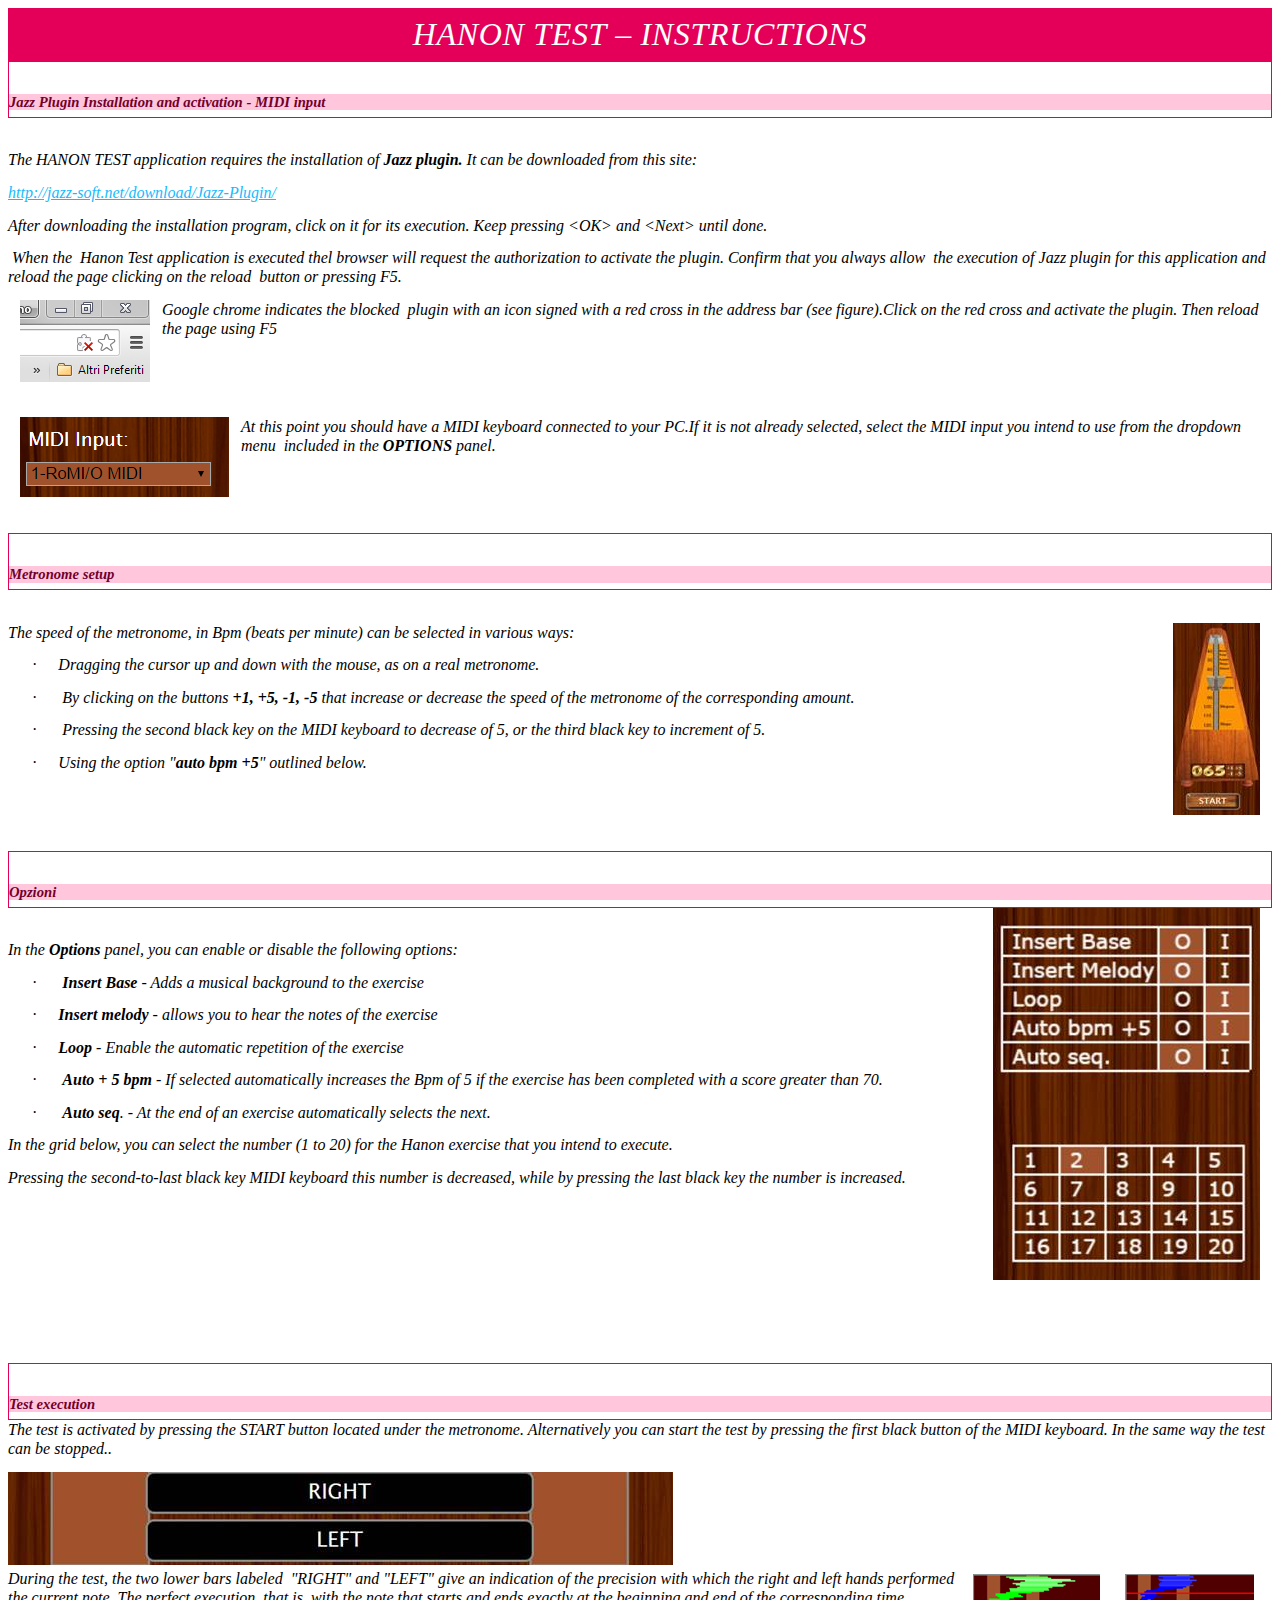
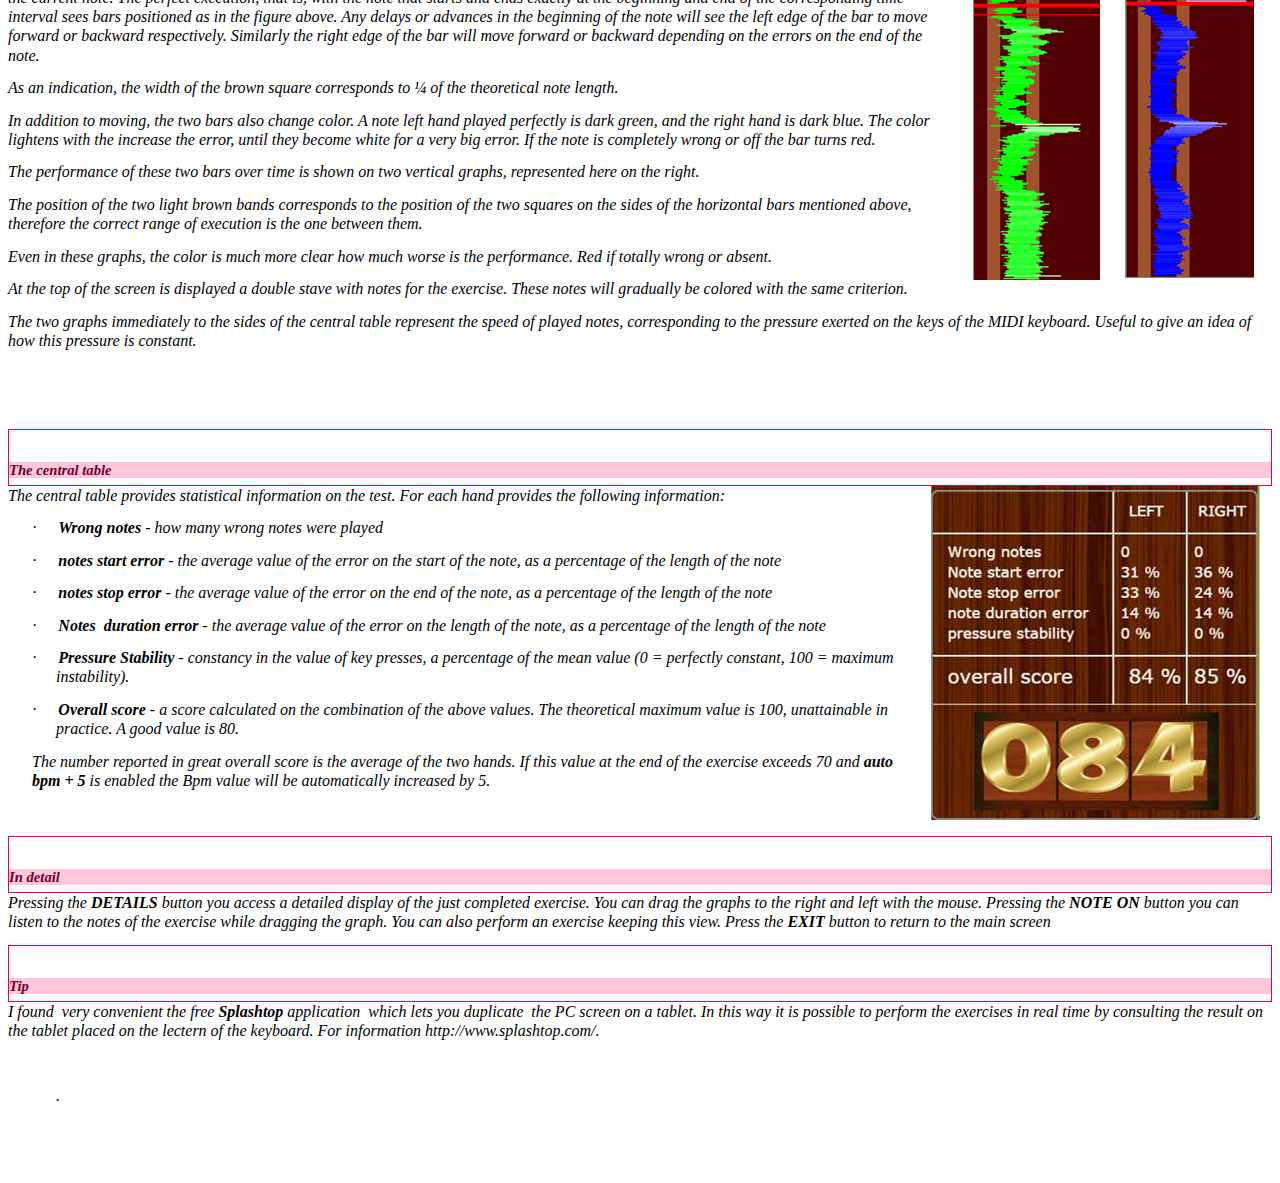
<file: instructions - Copia/hanon_test_e.htm>
<html>

<head>
<meta http-equiv=Content-Type content="text/html; charset=windows-1252">
<meta name=Generator content="Microsoft Word 14 (filtered)">
<style>
<!--
 /* Font Definitions */
 @font-face
	{font-family:Wingdings;
	panose-1:5 0 0 0 0 0 0 0 0 0;}
@font-face
	{font-family:Wingdings;
	panose-1:5 0 0 0 0 0 0 0 0 0;}
@font-face
	{font-family:Tahoma;
	panose-1:2 11 6 4 3 5 4 4 2 4;}
@font-face
	{font-family:"Century Gothic";
	panose-1:2 11 5 2 2 2 2 2 2 4;}
 /* Style Definitions */
 p.MsoNormal, li.MsoNormal, div.MsoNormal
	{margin-top:0cm;
	margin-right:0cm;
	margin-bottom:10.0pt;
	margin-left:0cm;
	line-height:120%;
	font-size:12.0pt;
	font-family:"Century Gothic","sans-serif";
	font-style:italic;}
h1
	{mso-style-link:"Titolo 1 Carattere";
	margin-top:24.0pt;
	margin-right:0cm;
	margin-bottom:5.0pt;
	margin-left:0cm;
	line-height:111%;
	background:#FFC6DC;
	font-size:11.0pt;
	font-family:"Century Gothic","sans-serif";
	color:#71002C;
	font-style:italic;}
h2
	{mso-style-link:"Titolo 2 Carattere";
	margin-top:10.0pt;
	margin-right:0cm;
	margin-bottom:5.0pt;
	margin-left:7.2pt;
	line-height:111%;
	font-size:11.0pt;
	font-family:"Century Gothic","sans-serif";
	color:#AA0042;
	font-style:italic;}
h3
	{mso-style-link:"Titolo 3 Carattere";
	margin-top:10.0pt;
	margin-right:0cm;
	margin-bottom:5.0pt;
	margin-left:7.2pt;
	font-size:11.0pt;
	font-family:"Century Gothic","sans-serif";
	color:#AA0042;
	font-style:italic;}
h4
	{mso-style-link:"Titolo 4 Carattere";
	margin-top:10.0pt;
	margin-right:0cm;
	margin-bottom:5.0pt;
	margin-left:4.3pt;
	font-size:11.0pt;
	font-family:"Century Gothic","sans-serif";
	color:#AA0042;
	font-style:italic;}
h5
	{mso-style-link:"Titolo 5 Carattere";
	margin-top:10.0pt;
	margin-right:0cm;
	margin-bottom:5.0pt;
	margin-left:4.3pt;
	font-size:11.0pt;
	font-family:"Century Gothic","sans-serif";
	color:#AA0042;
	font-style:italic;}
h6
	{mso-style-link:"Titolo 6 Carattere";
	margin-top:10.0pt;
	margin-right:0cm;
	margin-bottom:5.0pt;
	margin-left:0cm;
	font-size:11.0pt;
	font-family:"Century Gothic","sans-serif";
	color:#AA0042;
	font-weight:normal;
	font-style:italic;}
p.MsoHeading7, li.MsoHeading7, div.MsoHeading7
	{mso-style-link:"Titolo 7 Carattere";
	margin-top:10.0pt;
	margin-right:0cm;
	margin-bottom:5.0pt;
	margin-left:0cm;
	font-size:11.0pt;
	font-family:"Century Gothic","sans-serif";
	color:#AA0042;
	font-style:italic;}
p.MsoHeading8, li.MsoHeading8, div.MsoHeading8
	{mso-style-link:"Titolo 8 Carattere";
	margin-top:10.0pt;
	margin-right:0cm;
	margin-bottom:5.0pt;
	margin-left:0cm;
	font-size:11.0pt;
	font-family:"Century Gothic","sans-serif";
	color:#E40059;
	font-style:italic;}
p.MsoHeading9, li.MsoHeading9, div.MsoHeading9
	{mso-style-link:"Titolo 9 Carattere";
	margin-top:10.0pt;
	margin-right:0cm;
	margin-bottom:5.0pt;
	margin-left:0cm;
	font-size:12.0pt;
	font-family:"Century Gothic","sans-serif";
	color:#E40059;
	font-style:italic;}
p.MsoCaption, li.MsoCaption, div.MsoCaption
	{margin-top:0cm;
	margin-right:0cm;
	margin-bottom:10.0pt;
	margin-left:0cm;
	line-height:120%;
	font-size:9.0pt;
	font-family:"Century Gothic","sans-serif";
	color:#AA0042;
	font-weight:bold;
	font-style:italic;}
p.MsoTitle, li.MsoTitle, div.MsoTitle
	{mso-style-link:"Titolo Carattere";
	margin:0cm;
	margin-bottom:.0001pt;
	text-align:center;
	background:#E40059;
	font-size:24.0pt;
	font-family:"Century Gothic","sans-serif";
	color:white;
	letter-spacing:.5pt;
	font-style:italic;}
p.MsoSubtitle, li.MsoSubtitle, div.MsoSubtitle
	{mso-style-link:"Sottotitolo Carattere";
	margin-top:10.0pt;
	margin-right:0cm;
	margin-bottom:45.0pt;
	margin-left:0cm;
	text-align:center;
	font-size:12.0pt;
	font-family:"Century Gothic","sans-serif";
	color:#71002C;
	font-style:italic;}
a:link, span.MsoHyperlink
	{color:#17BBFD;
	text-decoration:underline;}
a:visited, span.MsoHyperlinkFollowed
	{color:#FF79C2;
	text-decoration:underline;}
strong
	{letter-spacing:0pt;}
em
	{font-family:"Century Gothic","sans-serif";
	color:#E40059;
	border:solid #FFC6DC 2.25pt;
	padding:0cm;
	background:#FFC6DC;
	font-weight:bold;}
p.MsoAcetate, li.MsoAcetate, div.MsoAcetate
	{mso-style-link:"Testo fumetto Carattere";
	margin:0cm;
	margin-bottom:.0001pt;
	font-size:8.0pt;
	font-family:"Tahoma","sans-serif";
	font-style:italic;}
p.MsoNoSpacing, li.MsoNoSpacing, div.MsoNoSpacing
	{mso-style-link:"Nessuna spaziatura Carattere";
	margin:0cm;
	margin-bottom:.0001pt;
	font-size:12.0pt;
	font-family:"Century Gothic","sans-serif";
	font-style:italic;}
p.MsoListParagraph, li.MsoListParagraph, div.MsoListParagraph
	{margin-top:0cm;
	margin-right:0cm;
	margin-bottom:10.0pt;
	margin-left:36.0pt;
	line-height:120%;
	font-size:12.0pt;
	font-family:"Century Gothic","sans-serif";
	font-style:italic;}
p.MsoQuote, li.MsoQuote, div.MsoQuote
	{mso-style-link:"Citazione Carattere";
	margin-top:0cm;
	margin-right:0cm;
	margin-bottom:10.0pt;
	margin-left:0cm;
	line-height:120%;
	font-size:12.0pt;
	font-family:"Century Gothic","sans-serif";
	color:#AA0042;}
p.MsoIntenseQuote, li.MsoIntenseQuote, div.MsoIntenseQuote
	{mso-style-link:"Citazione intensa Carattere";
	margin-top:0cm;
	margin-right:108.0pt;
	margin-bottom:10.0pt;
	margin-left:108.0pt;
	text-align:center;
	line-height:125%;
	font-size:12.0pt;
	font-family:"Century Gothic","sans-serif";
	color:#E40059;
	font-weight:bold;
	font-style:italic;}
span.MsoSubtleEmphasis
	{font-family:"Century Gothic","sans-serif";
	color:#E40059;
	font-style:italic;}
span.MsoIntenseEmphasis
	{font-family:"Century Gothic","sans-serif";
	color:white;
	border:solid #E40059 2.25pt;
	padding:0cm;
	background:#E40059;
	font-weight:bold;
	font-style:italic;
	text-decoration:none none;
	vertical-align:baseline;}
span.MsoSubtleReference
	{font-variant:small-caps;
	color:#E40059;
	font-style:italic;}
span.MsoIntenseReference
	{font-variant:small-caps;
	color:#E40059;
	font-weight:bold;
	font-style:italic;}
span.MsoBookTitle
	{font-family:"Century Gothic","sans-serif";
	font-variant:small-caps;
	color:#AA0042;
	font-weight:bold;
	font-style:italic;
	text-decoration:underline;}
p.MsoTocHeading, li.MsoTocHeading, div.MsoTocHeading
	{margin-top:24.0pt;
	margin-right:0cm;
	margin-bottom:5.0pt;
	margin-left:0cm;
	line-height:111%;
	background:#FFC6DC;
	font-size:11.0pt;
	font-family:"Century Gothic","sans-serif";
	color:#71002C;
	font-weight:bold;
	font-style:italic;}
span.Titolo1Carattere
	{mso-style-name:"Titolo 1 Carattere";
	mso-style-link:"Titolo 1";
	font-family:"Century Gothic","sans-serif";
	color:#71002C;
	background:#FFC6DC;
	font-weight:bold;
	font-style:italic;}
span.Titolo2Carattere
	{mso-style-name:"Titolo 2 Carattere";
	mso-style-link:"Titolo 2";
	font-family:"Century Gothic","sans-serif";
	color:#AA0042;
	font-weight:bold;
	font-style:italic;}
span.Titolo3Carattere
	{mso-style-name:"Titolo 3 Carattere";
	mso-style-link:"Titolo 3";
	font-family:"Century Gothic","sans-serif";
	color:#AA0042;
	font-weight:bold;
	font-style:italic;}
span.Titolo4Carattere
	{mso-style-name:"Titolo 4 Carattere";
	mso-style-link:"Titolo 4";
	font-family:"Century Gothic","sans-serif";
	color:#AA0042;
	font-weight:bold;
	font-style:italic;}
span.Titolo5Carattere
	{mso-style-name:"Titolo 5 Carattere";
	mso-style-link:"Titolo 5";
	font-family:"Century Gothic","sans-serif";
	color:#AA0042;
	font-weight:bold;
	font-style:italic;}
span.Titolo6Carattere
	{mso-style-name:"Titolo 6 Carattere";
	mso-style-link:"Titolo 6";
	font-family:"Century Gothic","sans-serif";
	color:#AA0042;
	font-style:italic;}
span.Titolo7Carattere
	{mso-style-name:"Titolo 7 Carattere";
	mso-style-link:"Titolo 7";
	font-family:"Century Gothic","sans-serif";
	color:#AA0042;
	font-style:italic;}
p.msoheading7cxspfirst, li.msoheading7cxspfirst, div.msoheading7cxspfirst
	{mso-style-name:msoheading7cxspfirst;
	margin-top:10.0pt;
	margin-right:0cm;
	margin-bottom:0cm;
	margin-left:0cm;
	margin-bottom:.0001pt;
	font-size:11.0pt;
	font-family:"Century Gothic","sans-serif";
	color:#AA0042;
	font-style:italic;}
p.msoheading7cxspmiddle, li.msoheading7cxspmiddle, div.msoheading7cxspmiddle
	{mso-style-name:msoheading7cxspmiddle;
	margin:0cm;
	margin-bottom:.0001pt;
	font-size:11.0pt;
	font-family:"Century Gothic","sans-serif";
	color:#AA0042;
	font-style:italic;}
p.msoheading7cxsplast, li.msoheading7cxsplast, div.msoheading7cxsplast
	{mso-style-name:msoheading7cxsplast;
	margin-top:0cm;
	margin-right:0cm;
	margin-bottom:5.0pt;
	margin-left:0cm;
	font-size:11.0pt;
	font-family:"Century Gothic","sans-serif";
	color:#AA0042;
	font-style:italic;}
span.Titolo8Carattere
	{mso-style-name:"Titolo 8 Carattere";
	mso-style-link:"Titolo 8";
	font-family:"Century Gothic","sans-serif";
	color:#E40059;
	font-style:italic;}
p.msoheading8cxspfirst, li.msoheading8cxspfirst, div.msoheading8cxspfirst
	{mso-style-name:msoheading8cxspfirst;
	margin-top:10.0pt;
	margin-right:0cm;
	margin-bottom:0cm;
	margin-left:0cm;
	margin-bottom:.0001pt;
	font-size:11.0pt;
	font-family:"Century Gothic","sans-serif";
	color:#E40059;
	font-style:italic;}
p.msoheading8cxspmiddle, li.msoheading8cxspmiddle, div.msoheading8cxspmiddle
	{mso-style-name:msoheading8cxspmiddle;
	margin:0cm;
	margin-bottom:.0001pt;
	font-size:11.0pt;
	font-family:"Century Gothic","sans-serif";
	color:#E40059;
	font-style:italic;}
p.msoheading8cxsplast, li.msoheading8cxsplast, div.msoheading8cxsplast
	{mso-style-name:msoheading8cxsplast;
	margin-top:0cm;
	margin-right:0cm;
	margin-bottom:5.0pt;
	margin-left:0cm;
	font-size:11.0pt;
	font-family:"Century Gothic","sans-serif";
	color:#E40059;
	font-style:italic;}
span.Titolo9Carattere
	{mso-style-name:"Titolo 9 Carattere";
	mso-style-link:"Titolo 9";
	font-family:"Century Gothic","sans-serif";
	color:#E40059;
	font-style:italic;}
p.msoheading9cxspfirst, li.msoheading9cxspfirst, div.msoheading9cxspfirst
	{mso-style-name:msoheading9cxspfirst;
	margin-top:10.0pt;
	margin-right:0cm;
	margin-bottom:0cm;
	margin-left:0cm;
	margin-bottom:.0001pt;
	font-size:12.0pt;
	font-family:"Century Gothic","sans-serif";
	color:#E40059;
	font-style:italic;}
p.msoheading9cxspmiddle, li.msoheading9cxspmiddle, div.msoheading9cxspmiddle
	{mso-style-name:msoheading9cxspmiddle;
	margin:0cm;
	margin-bottom:.0001pt;
	font-size:12.0pt;
	font-family:"Century Gothic","sans-serif";
	color:#E40059;
	font-style:italic;}
p.msoheading9cxsplast, li.msoheading9cxsplast, div.msoheading9cxsplast
	{mso-style-name:msoheading9cxsplast;
	margin-top:0cm;
	margin-right:0cm;
	margin-bottom:5.0pt;
	margin-left:0cm;
	font-size:12.0pt;
	font-family:"Century Gothic","sans-serif";
	color:#E40059;
	font-style:italic;}
span.TitoloCarattere
	{mso-style-name:"Titolo Carattere";
	mso-style-link:Titolo;
	font-family:"Century Gothic","sans-serif";
	color:white;
	letter-spacing:.5pt;
	background:#E40059;
	font-style:italic;}
span.SottotitoloCarattere
	{mso-style-name:"Sottotitolo Carattere";
	mso-style-link:Sottotitolo;
	font-family:"Century Gothic","sans-serif";
	color:#71002C;
	font-style:italic;}
span.TestofumettoCarattere
	{mso-style-name:"Testo fumetto Carattere";
	mso-style-link:"Testo fumetto";
	font-family:"Tahoma","sans-serif";
	font-style:italic;}
span.NessunaspaziaturaCarattere
	{mso-style-name:"Nessuna spaziatura Carattere";
	mso-style-link:"Nessuna spaziatura";
	font-style:italic;}
p.msolistparagraphcxspfirst, li.msolistparagraphcxspfirst, div.msolistparagraphcxspfirst
	{mso-style-name:msolistparagraphcxspfirst;
	margin-top:0cm;
	margin-right:0cm;
	margin-bottom:0cm;
	margin-left:36.0pt;
	margin-bottom:.0001pt;
	line-height:120%;
	font-size:12.0pt;
	font-family:"Century Gothic","sans-serif";
	font-style:italic;}
p.msolistparagraphcxspmiddle, li.msolistparagraphcxspmiddle, div.msolistparagraphcxspmiddle
	{mso-style-name:msolistparagraphcxspmiddle;
	margin-top:0cm;
	margin-right:0cm;
	margin-bottom:0cm;
	margin-left:36.0pt;
	margin-bottom:.0001pt;
	line-height:120%;
	font-size:12.0pt;
	font-family:"Century Gothic","sans-serif";
	font-style:italic;}
p.msolistparagraphcxsplast, li.msolistparagraphcxsplast, div.msolistparagraphcxsplast
	{mso-style-name:msolistparagraphcxsplast;
	margin-top:0cm;
	margin-right:0cm;
	margin-bottom:10.0pt;
	margin-left:36.0pt;
	line-height:120%;
	font-size:12.0pt;
	font-family:"Century Gothic","sans-serif";
	font-style:italic;}
span.CitazioneCarattere
	{mso-style-name:"Citazione Carattere";
	mso-style-link:Citazione;
	color:#AA0042;}
span.CitazioneintensaCarattere
	{mso-style-name:"Citazione intensa Carattere";
	mso-style-link:"Citazione intensa";
	font-family:"Century Gothic","sans-serif";
	color:#E40059;
	font-weight:bold;
	font-style:italic;}
p.msotocheadingcxspfirst, li.msotocheadingcxspfirst, div.msotocheadingcxspfirst
	{mso-style-name:msotocheadingcxspfirst;
	margin-top:24.0pt;
	margin-right:0cm;
	margin-bottom:0cm;
	margin-left:0cm;
	margin-bottom:.0001pt;
	line-height:111%;
	background:#FFC6DC;
	font-size:11.0pt;
	font-family:"Century Gothic","sans-serif";
	color:#71002C;
	font-weight:bold;
	font-style:italic;}
p.msotocheadingcxspmiddle, li.msotocheadingcxspmiddle, div.msotocheadingcxspmiddle
	{mso-style-name:msotocheadingcxspmiddle;
	margin:0cm;
	margin-bottom:.0001pt;
	line-height:111%;
	background:#FFC6DC;
	font-size:11.0pt;
	font-family:"Century Gothic","sans-serif";
	color:#71002C;
	font-weight:bold;
	font-style:italic;}
p.msotocheadingcxsplast, li.msotocheadingcxsplast, div.msotocheadingcxsplast
	{mso-style-name:msotocheadingcxsplast;
	margin-top:0cm;
	margin-right:0cm;
	margin-bottom:5.0pt;
	margin-left:0cm;
	line-height:111%;
	background:#FFC6DC;
	font-size:11.0pt;
	font-family:"Century Gothic","sans-serif";
	color:#71002C;
	font-weight:bold;
	font-style:italic;}
p.msopapdefault, li.msopapdefault, div.msopapdefault
	{mso-style-name:msopapdefault;
	margin-right:0cm;
	margin-bottom:10.0pt;
	margin-left:0cm;
	line-height:120%;
	font-size:12.0pt;
	font-family:"Times New Roman","serif";}
.MsoChpDefault
	{font-size:10.0pt;}
.MsoPapDefault
	{margin-bottom:10.0pt;
	line-height:120%;}
@page WordSection1
	{size:595.3pt 841.9pt;
	margin:70.85pt 2.0cm 2.0cm 2.0cm;}
div.WordSection1
	{page:WordSection1;}
 /* List Definitions */
 ol
	{margin-bottom:0cm;}
ul
	{margin-bottom:0cm;}
-->
</style>

</head>

<body lang=IT link="#17BBFD" vlink="#FF79C2">

<div class=WordSection1>

<div style='border-top:solid #E40059 6.0pt;border-left:none;border-bottom:solid #E40059 6.0pt;
border-right:none;padding:0cm 0cm 0cm 0cm'>

<p class=MsoTitle><span lang=EN-US>HANON TEST � INSTRUCTIONS</span></p>

</div>

<div style='border:solid #E40059 1.0pt;padding:0cm 0cm 0cm 0cm'>

<h1><span lang=EN-US>Jazz Plugin Installation and activation - MIDI input</span></h1>

</div>

<p class=MsoNormal><span lang=EN-US>&nbsp;</span></p>

<p class=MsoNormal><span lang=EN-US>The HANON TEST application requires the
installation of <b>Jazz plugin. </b>It can be downloaded from this site: </span></p>

<p class=MsoNormal><a href="http://jazz-soft.net/download/Jazz-Plugin/"><span
lang=EN-US>http://jazz-soft.net/download/Jazz-Plugin/</span></a></p>

<p class=MsoNormal><span lang=EN-US>After downloading the installation program,
click on it for its execution. Keep pressing &lt;OK&gt; and &lt;Next&gt; until
done.</span></p>

<p class=MsoNormal><span lang=EN-US>&nbsp;When the �Hanon Test application is
executed thel browser will request the authorization to activate the plugin. Confirm
that you always allow �the execution of Jazz plugin for this application and
reload the page clicking on the reload �button or pressing F5.</span></p>

<p class=MsoNormal><img width=130 height=82 src="HANON%20TEST_file/image001.png"
align=left hspace=12><span lang=EN-US>Google chrome indicates the blocked �plugin
with an icon signed with a red cross in the address bar (see figure).Click on
the red cross and activate the plugin. Then reload the page using F5</span></p>

<p class=MsoNormal><span lang=EN-US>&nbsp;</span></p>

<p class=MsoNormal><span lang=EN-US>&nbsp;</span></p>

<p class=MsoNormal><img width=209 height=80 src="HANON%20TEST_file/image002.png"
align=left hspace=12><span lang=EN-US>At this point you should have a MIDI
keyboard connected to your PC.If it is not already selected, select the MIDI
input you intend to use from the dropdown menu �included in the <b>OPTIONS </b>panel.</span></p>

<p class=MsoNormal><span lang=EN-US>&nbsp;</span></p>

<p class=MsoNormal><span lang=EN-US>&nbsp;</span></p>

<div style='border:solid #E40059 1.0pt;padding:0cm 0cm 0cm 0cm'>

<h1><span lang=EN-US>Metronome setup</span></h1>

</div>

<p class=MsoNormal><span lang=EN-US>&nbsp;</span></p>

<p class=MsoNormal><img width=87 height=192 src="HANON%20TEST_file/image003.jpg"
align=right hspace=12><span lang=EN-US>The speed of the metronome, in Bpm
(beats per minute) can be selected in various ways:</span></p>

<p class=MsoListParagraph style='text-indent:-18.0pt'><span lang=EN-US
style='font-family:Symbol;font-style:normal'>�<span style='font:7.0pt "Times New Roman"'>&nbsp;&nbsp;&nbsp;&nbsp;&nbsp;&nbsp;&nbsp;&nbsp;
</span></span><span lang=EN-US>Dragging the cursor up and down with the mouse,
as on a real metronome.</span></p>

<p class=MsoListParagraph style='text-indent:-18.0pt'><span lang=EN-US
style='font-family:Symbol;font-style:normal'>�<span style='font:7.0pt "Times New Roman"'>&nbsp;&nbsp;&nbsp;&nbsp;&nbsp;&nbsp;&nbsp;&nbsp;
</span></span><span lang=EN-US>�By clicking on the buttons <b>+1, +5, -1, -5</b>
that increase or decrease the speed of the metronome of the corresponding
amount.</span></p>

<p class=MsoListParagraph style='text-indent:-18.0pt'><span lang=EN-US
style='font-family:Symbol;font-style:normal'>�<span style='font:7.0pt "Times New Roman"'>&nbsp;&nbsp;&nbsp;&nbsp;&nbsp;&nbsp;&nbsp;&nbsp;
</span></span><span lang=EN-US>�Pressing the second black key on the MIDI
keyboard to decrease of 5, or the third black key to increment of 5.</span></p>

<p class=MsoListParagraph style='text-indent:-18.0pt'><span lang=EN-US
style='font-family:Symbol;font-style:normal'>�<span style='font:7.0pt "Times New Roman"'>&nbsp;&nbsp;&nbsp;&nbsp;&nbsp;&nbsp;&nbsp;&nbsp;
</span></span><span lang=EN-US>Using the option &quot;<b>auto bpm +5</b>&quot;
outlined below.</span><span lang=EN-US>&nbsp;</span></p>

<p class=MsoNormal><span lang=EN-US>&nbsp;</span></p>

<p class=MsoNormal><span lang=EN-US>&nbsp;</span></p>

<div style='border:solid #E40059 1.0pt;padding:0cm 0cm 0cm 0cm'>

<h1>Opzioni</h1>

</div>

<p class=MsoNormal><img width=267 height=372
src="HANON%20TEST_file/image004.jpg" align=right hspace=12>&nbsp;</p>

<p class=MsoNormal><span lang=EN-US>In the <b>Options</b> panel, you can enable
or disable the following options:</span></p>

<p class=MsoListParagraph style='text-indent:-18.0pt'><span lang=EN-US
style='font-family:Symbol;font-style:normal'>�<span style='font:7.0pt "Times New Roman"'>&nbsp;&nbsp;&nbsp;&nbsp;&nbsp;&nbsp;&nbsp;&nbsp;
</span></span><b><span lang=EN-US>�Insert Base</span></b><span lang=EN-US> -
Adds a musical background to the exercise</span></p>

<p class=MsoListParagraph style='text-indent:-18.0pt'><span lang=EN-US
style='font-family:Symbol;font-style:normal'>�<span style='font:7.0pt "Times New Roman"'>&nbsp;&nbsp;&nbsp;&nbsp;&nbsp;&nbsp;&nbsp;&nbsp;
</span></span><b><span lang=EN-US>Insert melody</span></b><span lang=EN-US> -
allows you to hear the notes of the exercise</span></p>

<p class=MsoListParagraph style='text-indent:-18.0pt'><span lang=EN-US
style='font-family:Symbol;font-style:normal'>�<span style='font:7.0pt "Times New Roman"'>&nbsp;&nbsp;&nbsp;&nbsp;&nbsp;&nbsp;&nbsp;&nbsp;
</span></span><b><span lang=EN-US>Loop</span></b><span lang=EN-US> - Enable the
automatic repetition of the exercise</span></p>

<p class=MsoListParagraph style='text-indent:-18.0pt'><span lang=EN-US
style='font-family:Symbol;font-style:normal'>�<span style='font:7.0pt "Times New Roman"'>&nbsp;&nbsp;&nbsp;&nbsp;&nbsp;&nbsp;&nbsp;&nbsp;
</span></span><span lang=EN-US>�<b>Auto + 5 bpm</b> - If selected automatically
increases the Bpm of 5 if the exercise has been completed with a score greater
than 70.</span></p>

<p class=MsoListParagraph style='text-indent:-18.0pt'><span lang=EN-US
style='font-family:Symbol;font-style:normal'>�<span style='font:7.0pt "Times New Roman"'>&nbsp;&nbsp;&nbsp;&nbsp;&nbsp;&nbsp;&nbsp;&nbsp;
</span></span><span lang=EN-US>�<b>Auto seq</b>. - At the end of an exercise
automatically selects the next.</span></p>

<p class=MsoNormal><span lang=EN-US>In the grid below, you can select the
number (1 to 20) for the Hanon exercise that you intend to execute.</span></p>

<p class=MsoNormal><span lang=EN-US>Pressing the second-to-last black key MIDI
keyboard this number is decreased, while by pressing the last black key the number
is increased.</span></p>

<p class=MsoNormal><span lang=EN-US>&nbsp;</span></p>

<p class=MsoNormal><span lang=EN-US>&nbsp;</span></p>

<p class=MsoNormal><span lang=EN-US>&nbsp;</span></p>

<p class=MsoNormal><span lang=EN-US>&nbsp;</span></p>

<p class=MsoNormal><span lang=EN-US>&nbsp;</span></p>

<div style='border:solid #E40059 1.0pt;padding:0cm 0cm 0cm 0cm'>

<h1><span lang=EN-US>Test execution</span></h1>

</div>

<p class=MsoNormal><span lang=EN-US>The test is activated by pressing the START
button located under the metronome. Alternatively you can start the test by
pressing the first black button of the MIDI keyboard. In the same way the test
can be stopped..</span></p>

<p class=MsoNormal><img border=0 width=665 height=93
src="HANON%20TEST_file/image005.jpg"><span lang=EN-US><br clear=all>
</span><img width=293 height=315 src="HANON%20TEST_file/image006.png"
align=right hspace=12><span lang=EN-US>During the test, the two lower bars labeled
�&quot;RIGHT&quot; and &quot;LEFT&quot; give an indication of the precision
with which the right and left hands performed the current note. The perfect
execution, that is, with the note that starts and ends exactly at the beginning
and end of the corresponding time interval sees bars positioned as in the
figure above. Any delays or advances in the beginning of the note will see the
left edge of the bar to move forward or backward respectively. Similarly the
right edge of the bar will move forward or backward depending on the errors on
the end of the note.</span></p>

<p class=MsoNormal><span lang=EN-US>As an indication, the width of the brown
square corresponds to � of the theoretical note length.</span></p>

<p class=MsoNormal><span lang=EN-US>In addition to moving, the two bars also
change color. A note left hand played perfectly is dark green, and the right
hand is dark blue. The color lightens with the increase the error, until they
become white for a very big error. If the note is completely wrong or off the
bar turns red.</span></p>

<p class=MsoNormal><span lang=EN-US>The performance of these two bars over time
is shown on two vertical graphs, represented here on the right.</span></p>

<p class=MsoNormal><span lang=EN-US>The position of the two light brown bands
corresponds to the position of the two squares on the sides of the horizontal
bars mentioned above, therefore the correct range of execution is the one
between them.</span></p>

<p class=MsoNormal><span lang=EN-US>Even in these graphs, the color is much
more clear how much worse is the performance. Red if totally wrong or absent.</span></p>

<p class=MsoNormal><span lang=EN-US>At the top of the screen is displayed a
double stave with notes for the exercise. These notes will gradually be colored
with the same criterion.</span></p>

<p class=MsoNormal><span lang=EN-US>The two graphs immediately to the sides of
the central table represent the speed of played notes, corresponding to the
pressure exerted on the keys of the MIDI keyboard. Useful to give an idea of
how this pressure is constant.</span></p>

<p class=MsoNormal><span lang=EN-US>&nbsp;</span></p>

<p class=MsoNormal><span lang=EN-US>&nbsp;</span></p>

<div style='border:solid #E40059 1.0pt;padding:0cm 0cm 0cm 0cm'>

<h1>The central table</h1>

</div>

<p class=MsoNormal><img width=329 height=334
src="HANON%20TEST_file/image007.jpg" align=right hspace=12><span lang=EN-US>The
central table provides statistical information on the test. For each hand
provides the following information:</span></p>

<p class=MsoListParagraph style='text-indent:-18.0pt'><span lang=EN-US
style='font-family:Symbol;font-style:normal'>�<span style='font:7.0pt "Times New Roman"'>&nbsp;&nbsp;&nbsp;&nbsp;&nbsp;&nbsp;&nbsp;&nbsp;
</span></span><b><span lang=EN-US>Wrong notes</span></b><span lang=EN-US> - how
many wrong notes were played</span></p>

<p class=MsoListParagraph style='text-indent:-18.0pt'><span lang=EN-US
style='font-family:Symbol;font-style:normal'>�<span style='font:7.0pt "Times New Roman"'>&nbsp;&nbsp;&nbsp;&nbsp;&nbsp;&nbsp;&nbsp;&nbsp;
</span></span><b><span lang=EN-US>notes start error</span></b><span lang=EN-US>
- the average value of the error on the start of the note, as a percentage of
the length of the note</span></p>

<p class=MsoListParagraph style='text-indent:-18.0pt'><span lang=EN-US
style='font-family:Symbol;font-style:normal'>�<span style='font:7.0pt "Times New Roman"'>&nbsp;&nbsp;&nbsp;&nbsp;&nbsp;&nbsp;&nbsp;&nbsp;
</span></span><b><span lang=EN-US>notes stop error </span></b><span lang=EN-US>-
the average value of the error on the end of the note, as a percentage of the
length of the note</span></p>

<p class=MsoListParagraph style='text-indent:-18.0pt'><span lang=EN-US
style='font-family:Symbol;font-style:normal'>�<span style='font:7.0pt "Times New Roman"'>&nbsp;&nbsp;&nbsp;&nbsp;&nbsp;&nbsp;&nbsp;&nbsp;
</span></span><b><span lang=EN-US>Notes �duration error</span></b><span
lang=EN-US> - the average value of the error on the length of the note, as a
percentage of the length of the note</span></p>

<p class=MsoListParagraph style='text-indent:-18.0pt'><span lang=EN-US
style='font-family:Symbol;font-style:normal'>�<span style='font:7.0pt "Times New Roman"'>&nbsp;&nbsp;&nbsp;&nbsp;&nbsp;&nbsp;&nbsp;&nbsp;
</span></span><b><span lang=EN-US>Pressure Stability</span></b><span
lang=EN-US> - constancy in the value of key presses, a percentage of the mean
value (0 = perfectly constant, 100 = maximum instability).</span></p>

<p class=MsoListParagraph style='text-indent:-18.0pt'><span lang=EN-US
style='font-family:Symbol;font-style:normal'>�<span style='font:7.0pt "Times New Roman"'>&nbsp;&nbsp;&nbsp;&nbsp;&nbsp;&nbsp;&nbsp;&nbsp;
</span></span><b><span lang=EN-US>Overall score</span></b><span lang=EN-US> - a
score calculated on the combination of the above values. The theoretical
maximum value is 100, unattainable in practice. A good value is 80.</span></p>

<p class=MsoNormal style='margin-left:18.0pt'><span lang=EN-US>The number
reported in great overall score is the average of the two hands. If this value
at the end of the exercise exceeds 70 and <b>auto bpm + 5</b> is enabled the Bpm
value will be automatically increased by 5.&nbsp;</span></p>

<p class=MsoNormal><span lang=EN-US>&nbsp;</span></p>

<div style='border:solid #E40059 1.0pt;padding:0cm 0cm 0cm 0cm'>

<h1><span lang=EN-US>In detail</span></h1>

</div>

<p class=MsoNormal><span lang=EN-US>Pressing the <b>DETAILS</b> button you
access a detailed display of the just completed exercise. You can drag the
graphs to the right and left with the mouse. Pressing the <b>NOTE ON</b> button
you can listen to the notes of the exercise while dragging the graph. You can
also perform an exercise keeping this view. Press the <b>EXIT</b> button to
return to the main screen</span></p>

<div style='border:solid #E40059 1.0pt;padding:0cm 0cm 0cm 0cm'>

<h1><span lang=EN-US>Tip</span></h1>

</div>

<p class=MsoNormal><span lang=EN-US>I found �very convenient the free <b>Splashtop
</b>application �which lets you duplicate �the PC screen on a tablet. In this
way it is possible to perform the exercises in real time by consulting the
result on the tablet placed on the lectern of the keyboard. </span>For
information http://www.splashtop.com/.</p>

<p class=MsoNormal><span lang=EN-US>&nbsp;</span></p>

<p class=MsoListParagraph>.</p>

<p class=MsoNormal>&nbsp;</p>

<p class=MsoNormal>&nbsp;</p>

</div>

</body>

</html>
</file>
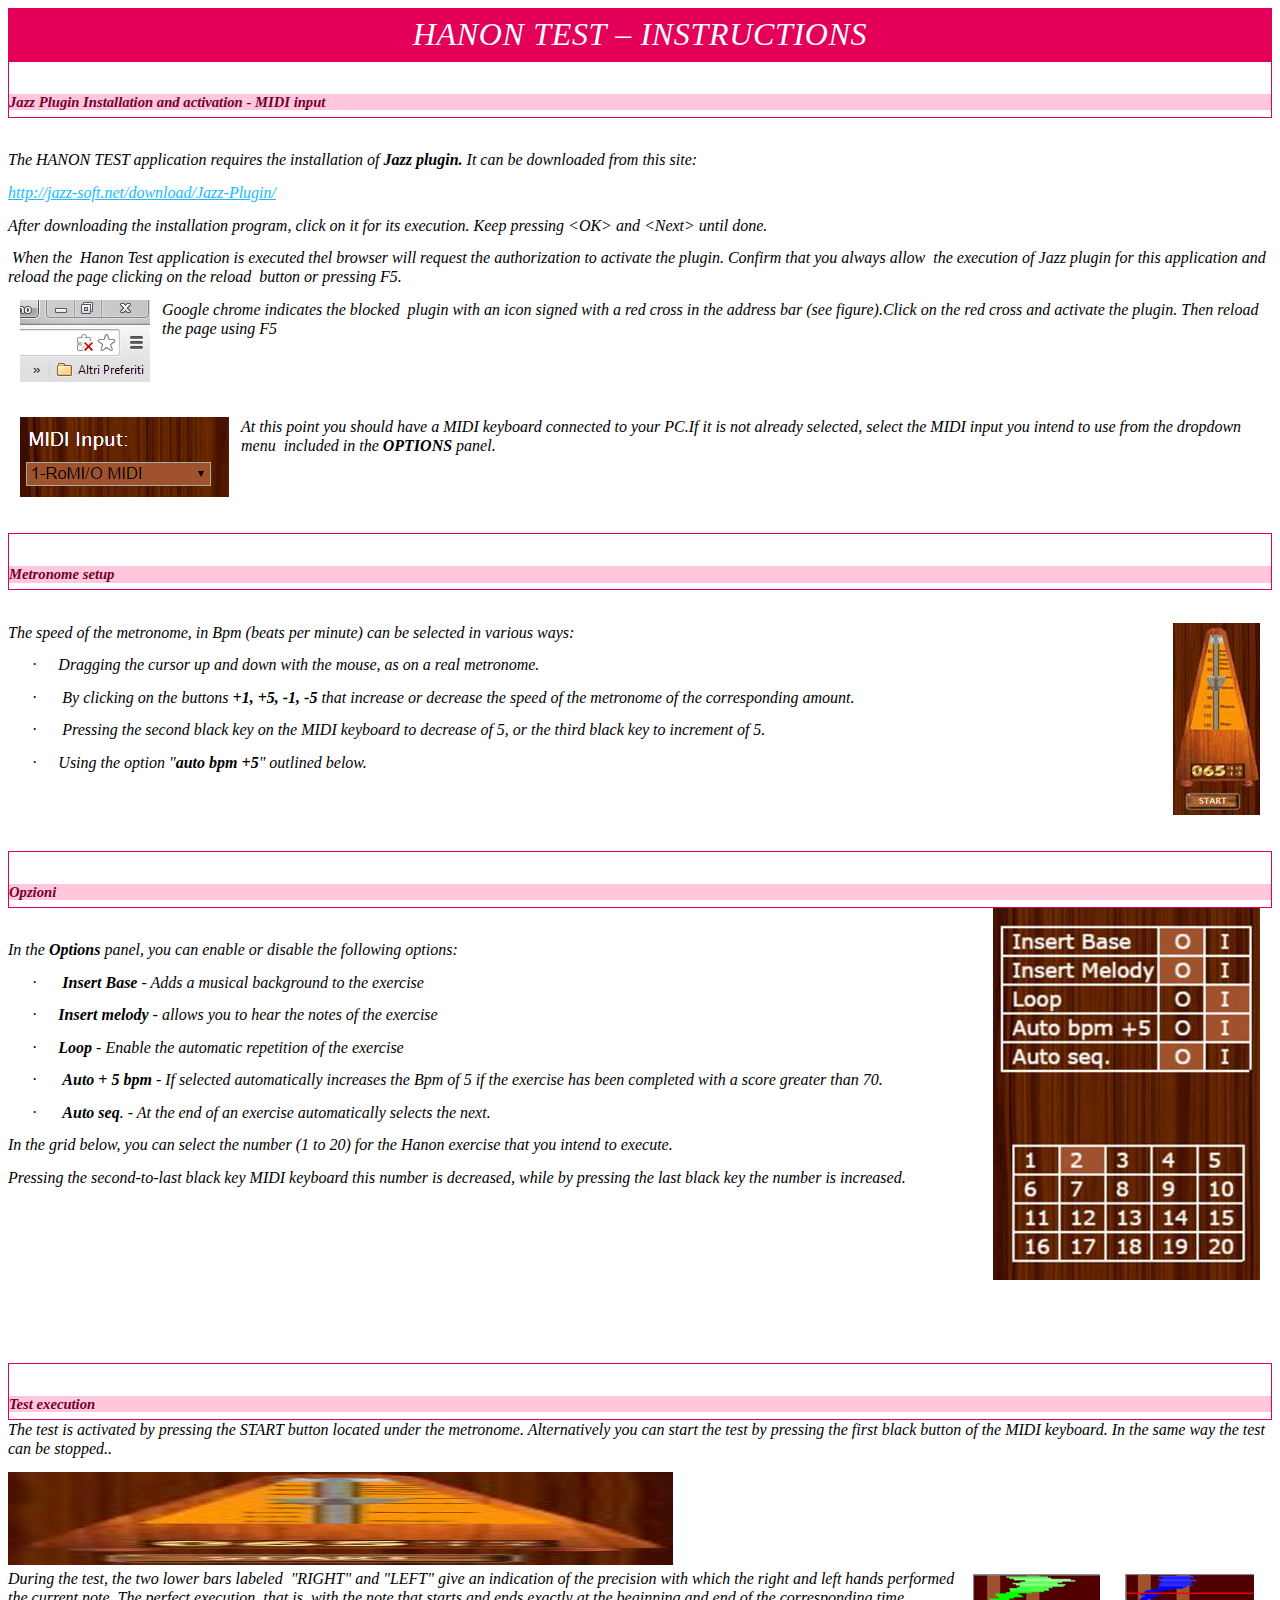
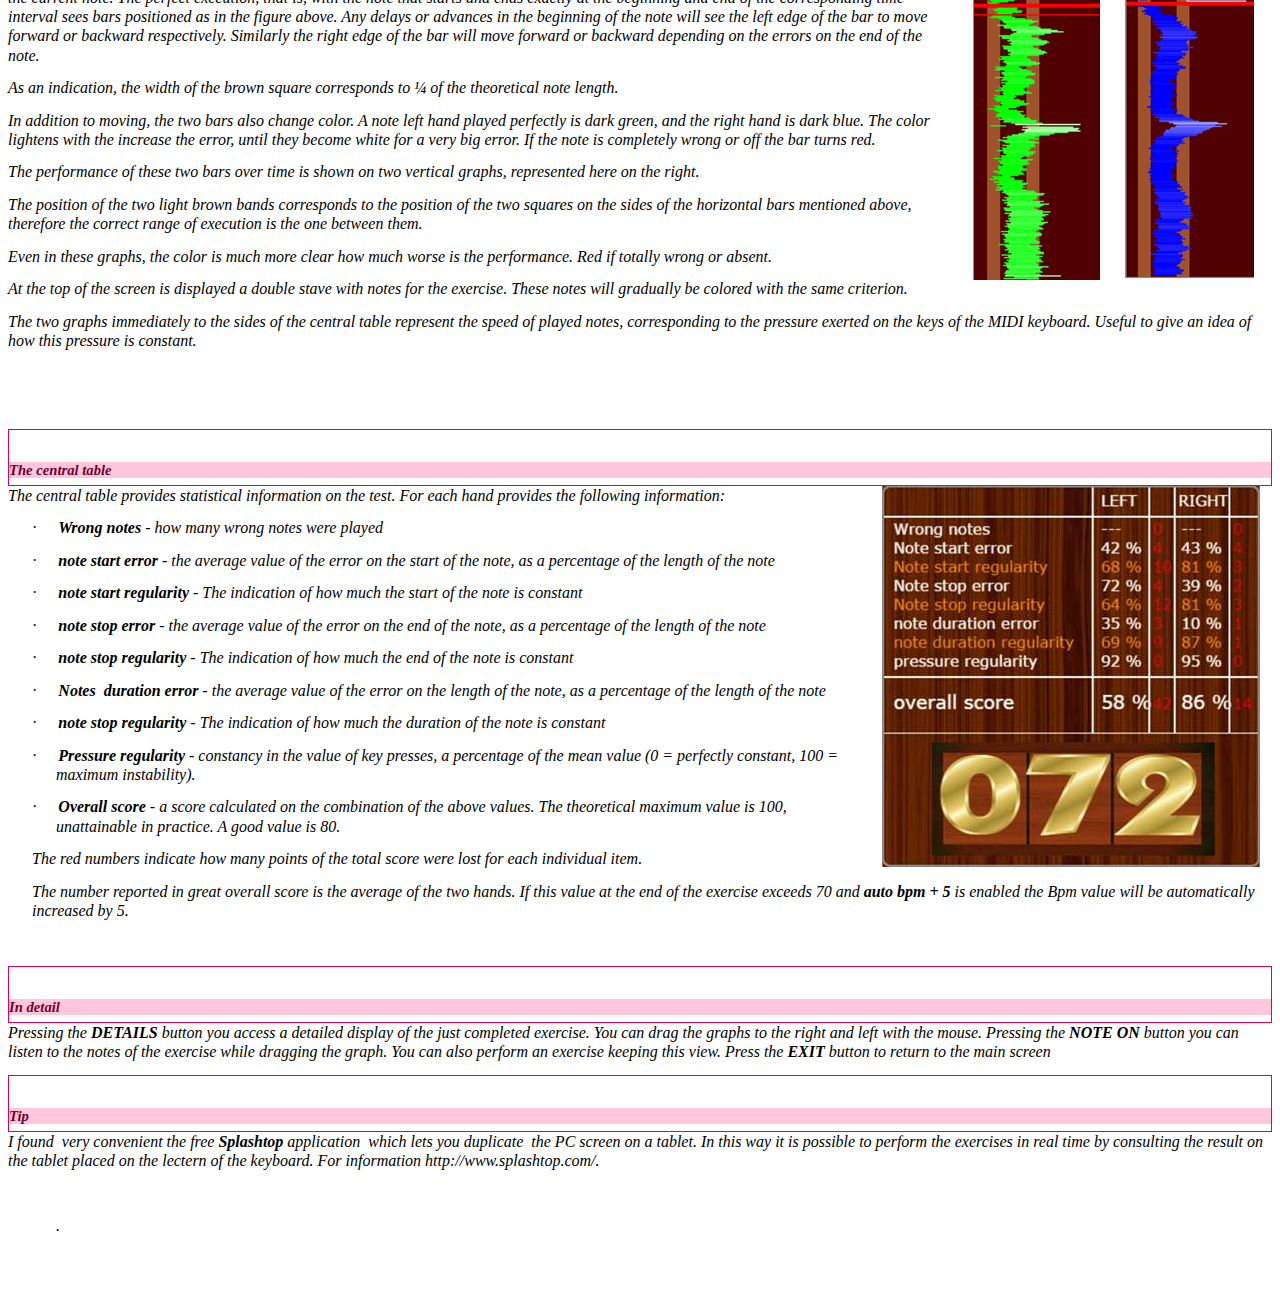
<file: instructions/hanon_test_e.htm>
<html>

<head>
<meta http-equiv=Content-Type content="text/html; charset=windows-1252">
<meta name=Generator content="Microsoft Word 14 (filtered)">
<style>
<!--
 /* Font Definitions */
 @font-face
	{font-family:Wingdings;
	panose-1:5 0 0 0 0 0 0 0 0 0;}
@font-face
	{font-family:Wingdings;
	panose-1:5 0 0 0 0 0 0 0 0 0;}
@font-face
	{font-family:Tahoma;
	panose-1:2 11 6 4 3 5 4 4 2 4;}
@font-face
	{font-family:"Century Gothic";
	panose-1:2 11 5 2 2 2 2 2 2 4;}
 /* Style Definitions */
 p.MsoNormal, li.MsoNormal, div.MsoNormal
	{margin-top:0cm;
	margin-right:0cm;
	margin-bottom:10.0pt;
	margin-left:0cm;
	line-height:120%;
	font-size:12.0pt;
	font-family:"Century Gothic","sans-serif";
	font-style:italic;}
h1
	{mso-style-link:"Titolo 1 Carattere";
	margin-top:24.0pt;
	margin-right:0cm;
	margin-bottom:5.0pt;
	margin-left:0cm;
	line-height:111%;
	background:#FFC6DC;
	font-size:11.0pt;
	font-family:"Century Gothic","sans-serif";
	color:#71002C;
	font-style:italic;}
h2
	{mso-style-link:"Titolo 2 Carattere";
	margin-top:10.0pt;
	margin-right:0cm;
	margin-bottom:5.0pt;
	margin-left:7.2pt;
	line-height:111%;
	font-size:11.0pt;
	font-family:"Century Gothic","sans-serif";
	color:#AA0042;
	font-style:italic;}
h3
	{mso-style-link:"Titolo 3 Carattere";
	margin-top:10.0pt;
	margin-right:0cm;
	margin-bottom:5.0pt;
	margin-left:7.2pt;
	font-size:11.0pt;
	font-family:"Century Gothic","sans-serif";
	color:#AA0042;
	font-style:italic;}
h4
	{mso-style-link:"Titolo 4 Carattere";
	margin-top:10.0pt;
	margin-right:0cm;
	margin-bottom:5.0pt;
	margin-left:4.3pt;
	font-size:11.0pt;
	font-family:"Century Gothic","sans-serif";
	color:#AA0042;
	font-style:italic;}
h5
	{mso-style-link:"Titolo 5 Carattere";
	margin-top:10.0pt;
	margin-right:0cm;
	margin-bottom:5.0pt;
	margin-left:4.3pt;
	font-size:11.0pt;
	font-family:"Century Gothic","sans-serif";
	color:#AA0042;
	font-style:italic;}
h6
	{mso-style-link:"Titolo 6 Carattere";
	margin-top:10.0pt;
	margin-right:0cm;
	margin-bottom:5.0pt;
	margin-left:0cm;
	font-size:11.0pt;
	font-family:"Century Gothic","sans-serif";
	color:#AA0042;
	font-weight:normal;
	font-style:italic;}
p.MsoHeading7, li.MsoHeading7, div.MsoHeading7
	{mso-style-link:"Titolo 7 Carattere";
	margin-top:10.0pt;
	margin-right:0cm;
	margin-bottom:5.0pt;
	margin-left:0cm;
	font-size:11.0pt;
	font-family:"Century Gothic","sans-serif";
	color:#AA0042;
	font-style:italic;}
p.MsoHeading8, li.MsoHeading8, div.MsoHeading8
	{mso-style-link:"Titolo 8 Carattere";
	margin-top:10.0pt;
	margin-right:0cm;
	margin-bottom:5.0pt;
	margin-left:0cm;
	font-size:11.0pt;
	font-family:"Century Gothic","sans-serif";
	color:#E40059;
	font-style:italic;}
p.MsoHeading9, li.MsoHeading9, div.MsoHeading9
	{mso-style-link:"Titolo 9 Carattere";
	margin-top:10.0pt;
	margin-right:0cm;
	margin-bottom:5.0pt;
	margin-left:0cm;
	font-size:12.0pt;
	font-family:"Century Gothic","sans-serif";
	color:#E40059;
	font-style:italic;}
p.MsoCaption, li.MsoCaption, div.MsoCaption
	{margin-top:0cm;
	margin-right:0cm;
	margin-bottom:10.0pt;
	margin-left:0cm;
	line-height:120%;
	font-size:9.0pt;
	font-family:"Century Gothic","sans-serif";
	color:#AA0042;
	font-weight:bold;
	font-style:italic;}
p.MsoTitle, li.MsoTitle, div.MsoTitle
	{mso-style-link:"Titolo Carattere";
	margin:0cm;
	margin-bottom:.0001pt;
	text-align:center;
	background:#E40059;
	font-size:24.0pt;
	font-family:"Century Gothic","sans-serif";
	color:white;
	letter-spacing:.5pt;
	font-style:italic;}
p.MsoSubtitle, li.MsoSubtitle, div.MsoSubtitle
	{mso-style-link:"Sottotitolo Carattere";
	margin-top:10.0pt;
	margin-right:0cm;
	margin-bottom:45.0pt;
	margin-left:0cm;
	text-align:center;
	font-size:12.0pt;
	font-family:"Century Gothic","sans-serif";
	color:#71002C;
	font-style:italic;}
a:link, span.MsoHyperlink
	{color:#17BBFD;
	text-decoration:underline;}
a:visited, span.MsoHyperlinkFollowed
	{color:#FF79C2;
	text-decoration:underline;}
strong
	{letter-spacing:0pt;}
em
	{font-family:"Century Gothic","sans-serif";
	color:#E40059;
	border:solid #FFC6DC 2.25pt;
	padding:0cm;
	background:#FFC6DC;
	font-weight:bold;}
p.MsoAcetate, li.MsoAcetate, div.MsoAcetate
	{mso-style-link:"Testo fumetto Carattere";
	margin:0cm;
	margin-bottom:.0001pt;
	font-size:8.0pt;
	font-family:"Tahoma","sans-serif";
	font-style:italic;}
p.MsoNoSpacing, li.MsoNoSpacing, div.MsoNoSpacing
	{mso-style-link:"Nessuna spaziatura Carattere";
	margin:0cm;
	margin-bottom:.0001pt;
	font-size:12.0pt;
	font-family:"Century Gothic","sans-serif";
	font-style:italic;}
p.MsoListParagraph, li.MsoListParagraph, div.MsoListParagraph
	{margin-top:0cm;
	margin-right:0cm;
	margin-bottom:10.0pt;
	margin-left:36.0pt;
	line-height:120%;
	font-size:12.0pt;
	font-family:"Century Gothic","sans-serif";
	font-style:italic;}
p.MsoQuote, li.MsoQuote, div.MsoQuote
	{mso-style-link:"Citazione Carattere";
	margin-top:0cm;
	margin-right:0cm;
	margin-bottom:10.0pt;
	margin-left:0cm;
	line-height:120%;
	font-size:12.0pt;
	font-family:"Century Gothic","sans-serif";
	color:#AA0042;}
p.MsoIntenseQuote, li.MsoIntenseQuote, div.MsoIntenseQuote
	{mso-style-link:"Citazione intensa Carattere";
	margin-top:0cm;
	margin-right:108.0pt;
	margin-bottom:10.0pt;
	margin-left:108.0pt;
	text-align:center;
	line-height:125%;
	font-size:12.0pt;
	font-family:"Century Gothic","sans-serif";
	color:#E40059;
	font-weight:bold;
	font-style:italic;}
span.MsoSubtleEmphasis
	{font-family:"Century Gothic","sans-serif";
	color:#E40059;
	font-style:italic;}
span.MsoIntenseEmphasis
	{font-family:"Century Gothic","sans-serif";
	color:white;
	border:solid #E40059 2.25pt;
	padding:0cm;
	background:#E40059;
	font-weight:bold;
	font-style:italic;
	text-decoration:none none;
	vertical-align:baseline;}
span.MsoSubtleReference
	{font-variant:small-caps;
	color:#E40059;
	font-style:italic;}
span.MsoIntenseReference
	{font-variant:small-caps;
	color:#E40059;
	font-weight:bold;
	font-style:italic;}
span.MsoBookTitle
	{font-family:"Century Gothic","sans-serif";
	font-variant:small-caps;
	color:#AA0042;
	font-weight:bold;
	font-style:italic;
	text-decoration:underline;}
p.MsoTocHeading, li.MsoTocHeading, div.MsoTocHeading
	{margin-top:24.0pt;
	margin-right:0cm;
	margin-bottom:5.0pt;
	margin-left:0cm;
	line-height:111%;
	background:#FFC6DC;
	font-size:11.0pt;
	font-family:"Century Gothic","sans-serif";
	color:#71002C;
	font-weight:bold;
	font-style:italic;}
span.Titolo1Carattere
	{mso-style-name:"Titolo 1 Carattere";
	mso-style-link:"Titolo 1";
	font-family:"Century Gothic","sans-serif";
	color:#71002C;
	background:#FFC6DC;
	font-weight:bold;
	font-style:italic;}
span.Titolo2Carattere
	{mso-style-name:"Titolo 2 Carattere";
	mso-style-link:"Titolo 2";
	font-family:"Century Gothic","sans-serif";
	color:#AA0042;
	font-weight:bold;
	font-style:italic;}
span.Titolo3Carattere
	{mso-style-name:"Titolo 3 Carattere";
	mso-style-link:"Titolo 3";
	font-family:"Century Gothic","sans-serif";
	color:#AA0042;
	font-weight:bold;
	font-style:italic;}
span.Titolo4Carattere
	{mso-style-name:"Titolo 4 Carattere";
	mso-style-link:"Titolo 4";
	font-family:"Century Gothic","sans-serif";
	color:#AA0042;
	font-weight:bold;
	font-style:italic;}
span.Titolo5Carattere
	{mso-style-name:"Titolo 5 Carattere";
	mso-style-link:"Titolo 5";
	font-family:"Century Gothic","sans-serif";
	color:#AA0042;
	font-weight:bold;
	font-style:italic;}
span.Titolo6Carattere
	{mso-style-name:"Titolo 6 Carattere";
	mso-style-link:"Titolo 6";
	font-family:"Century Gothic","sans-serif";
	color:#AA0042;
	font-style:italic;}
span.Titolo7Carattere
	{mso-style-name:"Titolo 7 Carattere";
	mso-style-link:"Titolo 7";
	font-family:"Century Gothic","sans-serif";
	color:#AA0042;
	font-style:italic;}
p.msoheading7cxspfirst, li.msoheading7cxspfirst, div.msoheading7cxspfirst
	{mso-style-name:msoheading7cxspfirst;
	margin-top:10.0pt;
	margin-right:0cm;
	margin-bottom:0cm;
	margin-left:0cm;
	margin-bottom:.0001pt;
	font-size:11.0pt;
	font-family:"Century Gothic","sans-serif";
	color:#AA0042;
	font-style:italic;}
p.msoheading7cxspmiddle, li.msoheading7cxspmiddle, div.msoheading7cxspmiddle
	{mso-style-name:msoheading7cxspmiddle;
	margin:0cm;
	margin-bottom:.0001pt;
	font-size:11.0pt;
	font-family:"Century Gothic","sans-serif";
	color:#AA0042;
	font-style:italic;}
p.msoheading7cxsplast, li.msoheading7cxsplast, div.msoheading7cxsplast
	{mso-style-name:msoheading7cxsplast;
	margin-top:0cm;
	margin-right:0cm;
	margin-bottom:5.0pt;
	margin-left:0cm;
	font-size:11.0pt;
	font-family:"Century Gothic","sans-serif";
	color:#AA0042;
	font-style:italic;}
span.Titolo8Carattere
	{mso-style-name:"Titolo 8 Carattere";
	mso-style-link:"Titolo 8";
	font-family:"Century Gothic","sans-serif";
	color:#E40059;
	font-style:italic;}
p.msoheading8cxspfirst, li.msoheading8cxspfirst, div.msoheading8cxspfirst
	{mso-style-name:msoheading8cxspfirst;
	margin-top:10.0pt;
	margin-right:0cm;
	margin-bottom:0cm;
	margin-left:0cm;
	margin-bottom:.0001pt;
	font-size:11.0pt;
	font-family:"Century Gothic","sans-serif";
	color:#E40059;
	font-style:italic;}
p.msoheading8cxspmiddle, li.msoheading8cxspmiddle, div.msoheading8cxspmiddle
	{mso-style-name:msoheading8cxspmiddle;
	margin:0cm;
	margin-bottom:.0001pt;
	font-size:11.0pt;
	font-family:"Century Gothic","sans-serif";
	color:#E40059;
	font-style:italic;}
p.msoheading8cxsplast, li.msoheading8cxsplast, div.msoheading8cxsplast
	{mso-style-name:msoheading8cxsplast;
	margin-top:0cm;
	margin-right:0cm;
	margin-bottom:5.0pt;
	margin-left:0cm;
	font-size:11.0pt;
	font-family:"Century Gothic","sans-serif";
	color:#E40059;
	font-style:italic;}
span.Titolo9Carattere
	{mso-style-name:"Titolo 9 Carattere";
	mso-style-link:"Titolo 9";
	font-family:"Century Gothic","sans-serif";
	color:#E40059;
	font-style:italic;}
p.msoheading9cxspfirst, li.msoheading9cxspfirst, div.msoheading9cxspfirst
	{mso-style-name:msoheading9cxspfirst;
	margin-top:10.0pt;
	margin-right:0cm;
	margin-bottom:0cm;
	margin-left:0cm;
	margin-bottom:.0001pt;
	font-size:12.0pt;
	font-family:"Century Gothic","sans-serif";
	color:#E40059;
	font-style:italic;}
p.msoheading9cxspmiddle, li.msoheading9cxspmiddle, div.msoheading9cxspmiddle
	{mso-style-name:msoheading9cxspmiddle;
	margin:0cm;
	margin-bottom:.0001pt;
	font-size:12.0pt;
	font-family:"Century Gothic","sans-serif";
	color:#E40059;
	font-style:italic;}
p.msoheading9cxsplast, li.msoheading9cxsplast, div.msoheading9cxsplast
	{mso-style-name:msoheading9cxsplast;
	margin-top:0cm;
	margin-right:0cm;
	margin-bottom:5.0pt;
	margin-left:0cm;
	font-size:12.0pt;
	font-family:"Century Gothic","sans-serif";
	color:#E40059;
	font-style:italic;}
span.TitoloCarattere
	{mso-style-name:"Titolo Carattere";
	mso-style-link:Titolo;
	font-family:"Century Gothic","sans-serif";
	color:white;
	letter-spacing:.5pt;
	background:#E40059;
	font-style:italic;}
span.SottotitoloCarattere
	{mso-style-name:"Sottotitolo Carattere";
	mso-style-link:Sottotitolo;
	font-family:"Century Gothic","sans-serif";
	color:#71002C;
	font-style:italic;}
span.TestofumettoCarattere
	{mso-style-name:"Testo fumetto Carattere";
	mso-style-link:"Testo fumetto";
	font-family:"Tahoma","sans-serif";
	font-style:italic;}
span.NessunaspaziaturaCarattere
	{mso-style-name:"Nessuna spaziatura Carattere";
	mso-style-link:"Nessuna spaziatura";
	font-style:italic;}
p.msolistparagraphcxspfirst, li.msolistparagraphcxspfirst, div.msolistparagraphcxspfirst
	{mso-style-name:msolistparagraphcxspfirst;
	margin-top:0cm;
	margin-right:0cm;
	margin-bottom:0cm;
	margin-left:36.0pt;
	margin-bottom:.0001pt;
	line-height:120%;
	font-size:12.0pt;
	font-family:"Century Gothic","sans-serif";
	font-style:italic;}
p.msolistparagraphcxspmiddle, li.msolistparagraphcxspmiddle, div.msolistparagraphcxspmiddle
	{mso-style-name:msolistparagraphcxspmiddle;
	margin-top:0cm;
	margin-right:0cm;
	margin-bottom:0cm;
	margin-left:36.0pt;
	margin-bottom:.0001pt;
	line-height:120%;
	font-size:12.0pt;
	font-family:"Century Gothic","sans-serif";
	font-style:italic;}
p.msolistparagraphcxsplast, li.msolistparagraphcxsplast, div.msolistparagraphcxsplast
	{mso-style-name:msolistparagraphcxsplast;
	margin-top:0cm;
	margin-right:0cm;
	margin-bottom:10.0pt;
	margin-left:36.0pt;
	line-height:120%;
	font-size:12.0pt;
	font-family:"Century Gothic","sans-serif";
	font-style:italic;}
span.CitazioneCarattere
	{mso-style-name:"Citazione Carattere";
	mso-style-link:Citazione;
	color:#AA0042;}
span.CitazioneintensaCarattere
	{mso-style-name:"Citazione intensa Carattere";
	mso-style-link:"Citazione intensa";
	font-family:"Century Gothic","sans-serif";
	color:#E40059;
	font-weight:bold;
	font-style:italic;}
p.msotocheadingcxspfirst, li.msotocheadingcxspfirst, div.msotocheadingcxspfirst
	{mso-style-name:msotocheadingcxspfirst;
	margin-top:24.0pt;
	margin-right:0cm;
	margin-bottom:0cm;
	margin-left:0cm;
	margin-bottom:.0001pt;
	line-height:111%;
	background:#FFC6DC;
	font-size:11.0pt;
	font-family:"Century Gothic","sans-serif";
	color:#71002C;
	font-weight:bold;
	font-style:italic;}
p.msotocheadingcxspmiddle, li.msotocheadingcxspmiddle, div.msotocheadingcxspmiddle
	{mso-style-name:msotocheadingcxspmiddle;
	margin:0cm;
	margin-bottom:.0001pt;
	line-height:111%;
	background:#FFC6DC;
	font-size:11.0pt;
	font-family:"Century Gothic","sans-serif";
	color:#71002C;
	font-weight:bold;
	font-style:italic;}
p.msotocheadingcxsplast, li.msotocheadingcxsplast, div.msotocheadingcxsplast
	{mso-style-name:msotocheadingcxsplast;
	margin-top:0cm;
	margin-right:0cm;
	margin-bottom:5.0pt;
	margin-left:0cm;
	line-height:111%;
	background:#FFC6DC;
	font-size:11.0pt;
	font-family:"Century Gothic","sans-serif";
	color:#71002C;
	font-weight:bold;
	font-style:italic;}
p.msopapdefault, li.msopapdefault, div.msopapdefault
	{mso-style-name:msopapdefault;
	margin-right:0cm;
	margin-bottom:10.0pt;
	margin-left:0cm;
	line-height:120%;
	font-size:12.0pt;
	font-family:"Times New Roman","serif";}
.MsoChpDefault
	{font-size:10.0pt;}
.MsoPapDefault
	{margin-bottom:10.0pt;
	line-height:120%;}
@page WordSection1
	{size:595.3pt 841.9pt;
	margin:70.85pt 2.0cm 2.0cm 2.0cm;}
div.WordSection1
	{page:WordSection1;}
 /* List Definitions */
 ol
	{margin-bottom:0cm;}
ul
	{margin-bottom:0cm;}
-->
</style>

</head>

<body lang=IT link="#17BBFD" vlink="#FF79C2">

<div class=WordSection1>

<div style='border-top:solid #E40059 6.0pt;border-left:none;border-bottom:solid #E40059 6.0pt;
border-right:none;padding:0cm 0cm 0cm 0cm'>

<p class=MsoTitle><span lang=EN-US>HANON TEST � INSTRUCTIONS</span></p>

</div>

<div style='border:solid #E40059 1.0pt;padding:0cm 0cm 0cm 0cm'>

<h1><span lang=EN-US>Jazz Plugin Installation and activation - MIDI input</span></h1>

</div>

<p class=MsoNormal><span lang=EN-US>&nbsp;</span></p>

<p class=MsoNormal><span lang=EN-US>The HANON TEST application requires the
installation of <b>Jazz plugin. </b>It can be downloaded from this site: </span></p>

<p class=MsoNormal><a href="http://jazz-soft.net/download/Jazz-Plugin/"><span
lang=EN-US>http://jazz-soft.net/download/Jazz-Plugin/</span></a></p>

<p class=MsoNormal><span lang=EN-US>After downloading the installation program,
click on it for its execution. Keep pressing &lt;OK&gt; and &lt;Next&gt; until
done.</span></p>

<p class=MsoNormal><span lang=EN-US>&nbsp;When the �Hanon Test application is
executed thel browser will request the authorization to activate the plugin. Confirm
that you always allow �the execution of Jazz plugin for this application and
reload the page clicking on the reload �button or pressing F5.</span></p>

<p class=MsoNormal><img width=130 height=82
src="hanon_test_file/image001.png" align=left hspace=12><span
lang=EN-US>Google chrome indicates the blocked �plugin with an icon signed with
a red cross in the address bar (see figure).Click on the red cross and activate
the plugin. Then reload the page using F5</span></p>

<p class=MsoNormal><span lang=EN-US>&nbsp;</span></p>

<p class=MsoNormal><span lang=EN-US>&nbsp;</span></p>

<p class=MsoNormal><img width=209 height=80
src="hanon_test_file/image002.png" align=left hspace=12><span
lang=EN-US>At this point you should have a MIDI keyboard connected to your PC.If
it is not already selected, select the MIDI input you intend to use from the dropdown
menu �included in the <b>OPTIONS </b>panel.</span></p>

<p class=MsoNormal><span lang=EN-US>&nbsp;</span></p>

<p class=MsoNormal><span lang=EN-US>&nbsp;</span></p>

<div style='border:solid #E40059 1.0pt;padding:0cm 0cm 0cm 0cm'>

<h1><span lang=EN-US>Metronome setup</span></h1>

</div>

<p class=MsoNormal><span lang=EN-US>&nbsp;</span></p>

<p class=MsoNormal><img width=87 height=192
src="hanon_test_file/image003.jpg" align=right hspace=12><span
lang=EN-US>The speed of the metronome, in Bpm (beats per minute) can be
selected in various ways:</span></p>

<p class=MsoListParagraph style='text-indent:-18.0pt'><span lang=EN-US
style='font-family:Symbol;font-style:normal'>�<span style='font:7.0pt "Times New Roman"'>&nbsp;&nbsp;&nbsp;&nbsp;&nbsp;&nbsp;&nbsp;&nbsp;
</span></span><span lang=EN-US>Dragging the cursor up and down with the mouse,
as on a real metronome.</span></p>

<p class=MsoListParagraph style='text-indent:-18.0pt'><span lang=EN-US
style='font-family:Symbol;font-style:normal'>�<span style='font:7.0pt "Times New Roman"'>&nbsp;&nbsp;&nbsp;&nbsp;&nbsp;&nbsp;&nbsp;&nbsp;
</span></span><span lang=EN-US>�By clicking on the buttons <b>+1, +5, -1, -5</b>
that increase or decrease the speed of the metronome of the corresponding
amount.</span></p>

<p class=MsoListParagraph style='text-indent:-18.0pt'><span lang=EN-US
style='font-family:Symbol;font-style:normal'>�<span style='font:7.0pt "Times New Roman"'>&nbsp;&nbsp;&nbsp;&nbsp;&nbsp;&nbsp;&nbsp;&nbsp;
</span></span><span lang=EN-US>�Pressing the second black key on the MIDI
keyboard to decrease of 5, or the third black key to increment of 5.</span></p>

<p class=MsoListParagraph style='text-indent:-18.0pt'><span lang=EN-US
style='font-family:Symbol;font-style:normal'>�<span style='font:7.0pt "Times New Roman"'>&nbsp;&nbsp;&nbsp;&nbsp;&nbsp;&nbsp;&nbsp;&nbsp;
</span></span><span lang=EN-US>Using the option &quot;<b>auto bpm +5</b>&quot;
outlined below.</span><span lang=EN-US>&nbsp;</span></p>

<p class=MsoNormal><span lang=EN-US>&nbsp;</span></p>

<p class=MsoNormal><span lang=EN-US>&nbsp;</span></p>

<div style='border:solid #E40059 1.0pt;padding:0cm 0cm 0cm 0cm'>

<h1><span lang=EN-US>Opzioni</span></h1>

</div>

<p class=MsoNormal><img width=267 height=372
src="hanon_test_file/image004.jpg" align=right hspace=12><span
lang=EN-US>&nbsp;</span></p>

<p class=MsoNormal><span lang=EN-US>In the <b>Options</b> panel, you can enable
or disable the following options:</span></p>

<p class=MsoListParagraph style='text-indent:-18.0pt'><span lang=EN-US
style='font-family:Symbol;font-style:normal'>�<span style='font:7.0pt "Times New Roman"'>&nbsp;&nbsp;&nbsp;&nbsp;&nbsp;&nbsp;&nbsp;&nbsp;
</span></span><b><span lang=EN-US>�Insert Base</span></b><span lang=EN-US> -
Adds a musical background to the exercise</span></p>

<p class=MsoListParagraph style='text-indent:-18.0pt'><span lang=EN-US
style='font-family:Symbol;font-style:normal'>�<span style='font:7.0pt "Times New Roman"'>&nbsp;&nbsp;&nbsp;&nbsp;&nbsp;&nbsp;&nbsp;&nbsp;
</span></span><b><span lang=EN-US>Insert melody</span></b><span lang=EN-US> -
allows you to hear the notes of the exercise</span></p>

<p class=MsoListParagraph style='text-indent:-18.0pt'><span lang=EN-US
style='font-family:Symbol;font-style:normal'>�<span style='font:7.0pt "Times New Roman"'>&nbsp;&nbsp;&nbsp;&nbsp;&nbsp;&nbsp;&nbsp;&nbsp;
</span></span><b><span lang=EN-US>Loop</span></b><span lang=EN-US> - Enable the
automatic repetition of the exercise</span></p>

<p class=MsoListParagraph style='text-indent:-18.0pt'><span lang=EN-US
style='font-family:Symbol;font-style:normal'>�<span style='font:7.0pt "Times New Roman"'>&nbsp;&nbsp;&nbsp;&nbsp;&nbsp;&nbsp;&nbsp;&nbsp;
</span></span><span lang=EN-US>�<b>Auto + 5 bpm</b> - If selected automatically
increases the Bpm of 5 if the exercise has been completed with a score greater
than 70.</span></p>

<p class=MsoListParagraph style='text-indent:-18.0pt'><span lang=EN-US
style='font-family:Symbol;font-style:normal'>�<span style='font:7.0pt "Times New Roman"'>&nbsp;&nbsp;&nbsp;&nbsp;&nbsp;&nbsp;&nbsp;&nbsp;
</span></span><span lang=EN-US>�<b>Auto seq</b>. - At the end of an exercise
automatically selects the next.</span></p>

<p class=MsoNormal><span lang=EN-US>In the grid below, you can select the
number (1 to 20) for the Hanon exercise that you intend to execute.</span></p>

<p class=MsoNormal><span lang=EN-US>Pressing the second-to-last black key MIDI
keyboard this number is decreased, while by pressing the last black key the number
is increased.</span></p>

<p class=MsoNormal><span lang=EN-US>&nbsp;</span></p>

<p class=MsoNormal><span lang=EN-US>&nbsp;</span></p>

<p class=MsoNormal><span lang=EN-US>&nbsp;</span></p>

<p class=MsoNormal><span lang=EN-US>&nbsp;</span></p>

<p class=MsoNormal><span lang=EN-US>&nbsp;</span></p>

<div style='border:solid #E40059 1.0pt;padding:0cm 0cm 0cm 0cm'>

<h1><span lang=EN-US>Test execution</span></h1>

</div>

<p class=MsoNormal><span lang=EN-US>The test is activated by pressing the START
button located under the metronome. Alternatively you can start the test by
pressing the first black button of the MIDI keyboard. In the same way the test
can be stopped..</span></p>

<p class=MsoNormal><img border=0 width=665 height=93
src="hanon_test_file/image005.jpg"><span lang=EN-US><br clear=all>
</span><img width=293 height=315 src="hanon_test_file/image006.png"
align=right hspace=12><span lang=EN-US>During the test, the two lower bars labeled
�&quot;RIGHT&quot; and &quot;LEFT&quot; give an indication of the precision
with which the right and left hands performed the current note. The perfect
execution, that is, with the note that starts and ends exactly at the beginning
and end of the corresponding time interval sees bars positioned as in the
figure above. Any delays or advances in the beginning of the note will see the
left edge of the bar to move forward or backward respectively. Similarly the
right edge of the bar will move forward or backward depending on the errors on
the end of the note.</span></p>

<p class=MsoNormal><span lang=EN-US>As an indication, the width of the brown
square corresponds to � of the theoretical note length.</span></p>

<p class=MsoNormal><span lang=EN-US>In addition to moving, the two bars also
change color. A note left hand played perfectly is dark green, and the right
hand is dark blue. The color lightens with the increase the error, until they
become white for a very big error. If the note is completely wrong or off the
bar turns red.</span></p>

<p class=MsoNormal><span lang=EN-US>The performance of these two bars over time
is shown on two vertical graphs, represented here on the right.</span></p>

<p class=MsoNormal><span lang=EN-US>The position of the two light brown bands
corresponds to the position of the two squares on the sides of the horizontal
bars mentioned above, therefore the correct range of execution is the one
between them.</span></p>

<p class=MsoNormal><span lang=EN-US>Even in these graphs, the color is much
more clear how much worse is the performance. Red if totally wrong or absent.</span></p>

<p class=MsoNormal><span lang=EN-US>At the top of the screen is displayed a
double stave with notes for the exercise. These notes will gradually be colored
with the same criterion.</span></p>

<p class=MsoNormal><span lang=EN-US>The two graphs immediately to the sides of
the central table represent the speed of played notes, corresponding to the
pressure exerted on the keys of the MIDI keyboard. Useful to give an idea of
how this pressure is constant.</span></p>

<p class=MsoNormal><span lang=EN-US>&nbsp;</span></p>

<p class=MsoNormal><span lang=EN-US>&nbsp;</span></p>

<div style='border:solid #E40059 1.0pt;padding:0cm 0cm 0cm 0cm'>

<h1><span lang=EN-US>The central table</span></h1>

</div>

<p class=MsoNormal><img width=378 height=381
src="hanon_test_file/image007.jpg" align=right hspace=12><span lang=EN-US>The
central table provides statistical information on the test. For each hand
provides the following information:</span></p>

<p class=MsoListParagraph style='text-indent:-18.0pt'><span lang=EN-US
style='font-family:Symbol;font-style:normal'>�<span style='font:7.0pt "Times New Roman"'>&nbsp;&nbsp;&nbsp;&nbsp;&nbsp;&nbsp;&nbsp;&nbsp;
</span></span><b><span lang=EN-US>Wrong notes</span></b><span lang=EN-US> - how
many wrong notes were played</span></p>

<p class=MsoListParagraph style='text-indent:-18.0pt'><span lang=EN-US
style='font-family:Symbol;font-style:normal'>�<span style='font:7.0pt "Times New Roman"'>&nbsp;&nbsp;&nbsp;&nbsp;&nbsp;&nbsp;&nbsp;&nbsp;
</span></span><b><span lang=EN-US>note start error</span></b><span lang=EN-US>
- the average value of the error on the start of the note, as a percentage of
the length of the note</span></p>

<p class=MsoListParagraph style='text-indent:-18.0pt'><span lang=EN-US
style='font-family:Symbol;font-style:normal'>�<span style='font:7.0pt "Times New Roman"'>&nbsp;&nbsp;&nbsp;&nbsp;&nbsp;&nbsp;&nbsp;&nbsp;
</span></span><b><span lang=EN-US>note start regularity </span></b><span
lang=EN-US>- The indication of how much the start of the note is constant</span></p>

<p class=MsoListParagraph style='text-indent:-18.0pt'><span lang=EN-US
style='font-family:Symbol;font-style:normal'>�<span style='font:7.0pt "Times New Roman"'>&nbsp;&nbsp;&nbsp;&nbsp;&nbsp;&nbsp;&nbsp;&nbsp;
</span></span><b><span lang=EN-US>note stop error </span></b><span lang=EN-US>-
the average value of the error on the end of the note, as a percentage of the
length of the note</span></p>

<p class=MsoListParagraph style='text-indent:-18.0pt'><span lang=EN-US
style='font-family:Symbol;font-style:normal'>�<span style='font:7.0pt "Times New Roman"'>&nbsp;&nbsp;&nbsp;&nbsp;&nbsp;&nbsp;&nbsp;&nbsp;
</span></span><b><span lang=EN-US>note stop regularity </span></b><span
lang=EN-US>- The indication of how much the end of the note is constant</span></p>

<p class=MsoListParagraph style='text-indent:-18.0pt'><span lang=EN-US
style='font-family:Symbol;font-style:normal'>�<span style='font:7.0pt "Times New Roman"'>&nbsp;&nbsp;&nbsp;&nbsp;&nbsp;&nbsp;&nbsp;&nbsp;
</span></span><b><span lang=EN-US>Notes� duration error</span></b><span
lang=EN-US> - the average value of the error on the length of the note, as a
percentage of the length of the note</span></p>

<p class=MsoListParagraph style='text-indent:-18.0pt'><span lang=EN-US
style='font-family:Symbol;font-style:normal'>�<span style='font:7.0pt "Times New Roman"'>&nbsp;&nbsp;&nbsp;&nbsp;&nbsp;&nbsp;&nbsp;&nbsp;
</span></span><b><span lang=EN-US>note stop regularity </span></b><span
lang=EN-US>- The indication of how much the duration of the note is constant</span></p>

<p class=MsoListParagraph style='text-indent:-18.0pt'><span lang=EN-US
style='font-family:Symbol;font-style:normal'>�<span style='font:7.0pt "Times New Roman"'>&nbsp;&nbsp;&nbsp;&nbsp;&nbsp;&nbsp;&nbsp;&nbsp;
</span></span><b><span lang=EN-US>Pressure regularity</span></b><span
lang=EN-US> - constancy in the value of key presses, a percentage of the mean
value (0 = perfectly constant, 100 = maximum instability).</span></p>

<p class=MsoListParagraph style='text-indent:-18.0pt'><span lang=EN-US
style='font-family:Symbol;font-style:normal'>�<span style='font:7.0pt "Times New Roman"'>&nbsp;&nbsp;&nbsp;&nbsp;&nbsp;&nbsp;&nbsp;&nbsp;
</span></span><b><span lang=EN-US>Overall score</span></b><span lang=EN-US> - a
score calculated on the combination of the above values. The theoretical
maximum value is 100, unattainable in practice. A good value is 80.</span></p>

<p class=MsoNormal style='margin-left:18.0pt'><span lang=EN-US>The red numbers
indicate how many points of the total score were lost for each individual item.</span></p>

<p class=MsoNormal style='margin-left:18.0pt'><span lang=EN-US>The number
reported in great overall score is the average of the two hands. If this value
at the end of the exercise exceeds 70 and <b>auto bpm + 5</b> is enabled the Bpm
value will be automatically increased by 5.&nbsp;</span></p>

<p class=MsoNormal><span lang=EN-US>&nbsp;</span></p>

<div style='border:solid #E40059 1.0pt;padding:0cm 0cm 0cm 0cm'>

<h1><span lang=EN-US>In detail</span></h1>

</div>

<p class=MsoNormal><span lang=EN-US>Pressing the <b>DETAILS</b> button you
access a detailed display of the just completed exercise. You can drag the
graphs to the right and left with the mouse. Pressing the <b>NOTE ON</b> button
you can listen to the notes of the exercise while dragging the graph. You can
also perform an exercise keeping this view. Press the <b>EXIT</b> button to
return to the main screen</span></p>

<div style='border:solid #E40059 1.0pt;padding:0cm 0cm 0cm 0cm'>

<h1><span lang=EN-US>Tip</span></h1>

</div>

<p class=MsoNormal><span lang=EN-US>I found �very convenient the free <b>Splashtop
</b>application �which lets you duplicate �the PC screen on a tablet. In this
way it is possible to perform the exercises in real time by consulting the
result on the tablet placed on the lectern of the keyboard. </span>For
information http://www.splashtop.com/.</p>

<p class=MsoNormal><span lang=EN-US>&nbsp;</span></p>

<p class=MsoListParagraph>.</p>

<p class=MsoNormal>&nbsp;</p>

<p class=MsoNormal>&nbsp;</p>

</div>

</body>

</html>
</file>
<file: home.css>
#icoscala{
	position:absolute;
		border-style:solid;
	border-color:#FFFFFF;
	border-width:6px;
	top:170px;
	left:100px;
	width:140px;
	height:90px;
	background-size: 140px 90px;
	background-image:url(images/home/scala40.jpg);
	//background-color:green; */
	
}
#icoscala img{
	position:absolute;
	top:25px;
	left:200px;
	width:350px;
	height:60px;
	//background-color:green; */
	
}

#underconstruction{
	position:auto;
		border-style:solid;
	border-color:#FFFFFF;
	border-width:6px;

	top:00px;
	left:0px;
	width:1024px;
	height:750px;
	background-size: 1024px 750px;
	background-image:url(images/home/underconstruction.jpg);
	//background-color:green; */
	
}

#underconstruction h {
			border-style:solid;
	border-color:#FFFFFF;
	border-width:6px;
		border-radius:15px;

	padding:10px;
	position:absolute;
		font-size:20px;
	font-family:'Open Sans',"Lucida Grande","Lucida Sans Unicode",Tahoma,Geneva,Arial,Verdana,sans-serif;

	top:500px;
	left:300px;
	width:400px;
	color:white;
	background-color:green;
}

#aboutme{
	position:absolute;
		border-style:solid;
	border-color:#FFFFFF;
	border-width:6px;
	top:610px;
	left:100px;
	width:140px;
	height:90px;
	background-size: 140px 90px;
	background-image:url(images/home/yogi.png);
	//background-color:green; */
	
}
#icomachia{
	position:absolute;
		border-style:solid;
	border-color:#FFFFFF;
	border-width:6px;
	top:280px;
	left:100px;
	width:140px;
	height:90px;
	background-size: 140px 90px;
	background-image:url(images/home/machiavelli.jpg);
	//background-color:green; */
	
}

#icomachia img{
	position:absolute;
	top:25px;
	left:200px;
	width:350px;
	height:60px;
	//background-color:green; 
	
}


#aboutme img{
	position:absolute;
	top:25px;
	left:200px;
	width:350px;
	height:60px;
	//background-color:green; */
	
}
#icohanon {
	position:absolute;
		border-style:solid;
	border-color:#FFFFFF;
	border-width:6px;

	top:500px;
	left:100px;
	width:140px;
	height:90px;
	background-size: 140px 90px;
	background-image:url(images/home/hanon.jpg);
	//background-color:green;
	
}
#icohanon img{
	position:absolute;
	top:25px;
	left:200px;
	width:350px;
	height:60px;
	//background-color:green; */
	
}


#icometro {
	position:absolute;
		border-style:solid;
	border-color:#FFFFFF;
	border-width:6px;

	top:390px;
	left:100px;
	width:140px;
	height:90px;
	background-size: 140px 90px;
	background-image:url(images/home/icometronomo.jpg);
	//background-color:green;
	
}


#icometro img{
	position:absolute;
	top:25px;
	left:200px;
	width:350px;
	height:60px;
	//background-color:green; */
	
}



#intestazione {
	position:relative;
		border-style:solid;
	border-color:#ffffff;
	border-width:6px;
		border-radius:20px;


	top:0px;
	left:100px;
	width:830px;
	height:152px;

	background-size: 830px 152px;
	background-image:url(images/home/intestazione.png);
	background-color:green;
	
	
}
/*
body{
	-webkit-touch-callout:none;
	-webkit-user-select:none;
	-khtml-user-select:none;
	-moz-user-select:none;
	-ms-user-select:none;
	user-select:none;

	font-size:.75em;
	font-family:'Open Sans',"Lucida Grande","Lucida Sans Unicode",Tahoma,Geneva,Arial,Verdana,sans-serif;
	color:#fff;
	width:auto;
	height:auto;
	//background-image:url(images/tappetoverde.png);
	background-size: 1600px 1024px;
	background-image:url(images/home/castagne.jpg);
	margin:0;

}
*/
body{
	-webkit-touch-callout:none;
	-webkit-user-select:none;
	-khtml-user-select:none;
	-moz-user-select:none;
	-ms-user-select:none;
	user-select:none;

	font-size:.75em;
	font-family:'Open Sans',"Lucida Grande","Lucida Sans Unicode",Tahoma,Geneva,Arial,Verdana,sans-serif;
	color:#fff;
	width:auto;
	height:700px;
	background-color:green;
	-ms-transform-origin: left top;
	-moz-transform-origin: left top;
	-webkit-transform-origin: left top;
	margin:0;
	background-image:url(images/home/castagne.jpg);
	
	

}
#campogioco{
	position:relative;
	top:0px;
	left:auto;
	width:1024px;
	height:750px;
	//background-image:url(images/wood2.png);
	margin:0px  auto 0px;
	

}

#campoesamina{
	position:absolute;
	top:0px;
	left:0px;
	width:1000px;
	height:750px;
	background-image:url(images/wood2.png);
	margin:0px  auto 0px;
	z-index:50000;
	display:none;

}



h1,h2,h3,h4,h5,h6{
	text-align:center
}





.campo{
	margin-top:auto;
	margin-bottom:auto;
	text-align:center;	

	border-style:solid;
	border-color:#888888;
	border-width:3px 6px;
	color:#888888;
	position:absolute;
}


.etichetta{
	position:absolute;
	color:#888888;

	font-size:50px;
	font-family:Slackey,"Lucida Grande","Lucida Sans Unicode",Tahoma,Geneva,Arial,Verdana,sans-serif;
	text-shadow:green 4px 4px 2px
	

}


.card{
	border-radius:9px;
	-ms-border-radius:9px;
	-webkit-border-radius:9px;
	-o-border-radius:9px;
	-khtml-border-radius:9px;
	-moz-border-radius:9px;
	background-image:url(images/conjollyplus.png);
	position:absolute;
	cursor:pointer;
}

.cardselected{
	background-image:url(images/conjollyselplus.png);
	
	
}



.pulsante{
	font-size:25px;
	font-family:Slackey,"Lucida Grande","Lucida Sans Unicode",Tahoma,Geneva,Arial,Verdana,sans-serif;
	color:black;
	text-align:center;
	border-radius:9px;
	width:40px;
	height:40px;
	position:absolute;
	cursor:pointer;
	background-image:url(images/tappetoverdechiaro.png);
}

.pulsante2{
	border-style:solid;
	border-color:#888888;
	padding:2px;
	font-size:22px;
	font-family:Slackey,"Lucida Grande","Lucida Sans Unicode",Tahoma,Geneva,Arial,Verdana,sans-serif;
	color:#8888;
	text-align:center;
	border-radius:9px;
	width:126px;
	height:36px;
	position:absolute;
	cursor:pointer;
	background-size: 130px 40px;
	background-image:url(images/wbutton.png);
	
}


.pulsanteback{
	border-style:solid;
	border-color:#888888;
	padding:2px;
	font-size:22px;
	font-family:Slackey,"Lucida Grande","Lucida Sans Unicode",Tahoma,Geneva,Arial,Verdana,sans-serif;
	color:#8888;
	text-align:center;
	border-radius:9px;
	width:247px;
	height:69px;
	position:absolute;
	cursor:pointer;
	background-size: 250px 72px;
	background-image:url(images/home/manentibutton.png);

}

.spartito{
	border-style:solid;
	border-color:#888888;
	border-radius:0px;
	position:absolute;
	cursor:pointer;
	background:#A0522D

	
}

.barra{
	border-style:solid;
	border-color:#888888;
	padding:2px;
	font-size:22px;
	font-family:Slackey,"Lucida Grande","Lucida Sans Unicode",Tahoma,Geneva,Arial,Verdana,sans-serif;
	text-align:center;
	border-radius:9px;
	height:36px;
	position:absolute;
	cursor:pointer;
	
}

.barretta{
	border-style:solid;
	border-color:#888888;
	border-radius:0px;
	position:absolute;
	top:100px;
	cursor:pointer;
	background:#500000;
	
}

.barrettina{
	position:absolute;
	cursor:pointer;
	
}


.pulsanteazz{
	
	border-style:solid;
	border-color:#888888;
	padding:2px;
	font-size:14px;
	font-family:Slackey,"Lucida Grande","Lucida Sans Unicode",Tahoma,Geneva,Arial,Verdana,sans-serif;
	color:#8888oo;
	text-align:center;
	border-radius:9px;
	width:100px;
	height:20px;
	position:absolute;
	cursor:pointer;
	background-size: 130px 40px;
	background-image:url(images/wbutton.png);
}


.pulsante3{
	
	font-size:10px;
	font-family:Slackey,"Lucida Grande","Lucida Sans Unicode",Tahoma,Geneva,Arial,Verdana,sans-serif;
	color:black;
	text-align:center;
	border-radius:9px;
	width:40px;
	height:40px;
	position:absolute;
	cursor:pointer;
	background-image:url(images/tappetoverdechiaro.png);
}




.digit {
	
	position:absolute;
	cursor:pointer;
	width:40px;
	height:45px;
	background-size: 40px 450px;
	background-image:url(images/numeridorovr.png);  
}

.digit1 {
	
	position:absolute;
	cursor:pointer;
	width:27px;
	height:40px; 
	background-size: 27px 400px;
	background-image:url(images/numeridorovr.png);  
}

.digitx {
	
	position:absolute;
	cursor:pointer;
	background-image:url(images/numeridorovr.png);
}


.digit2 {
	
	position:absolute;
	cursor:pointer;
	width:14px;
	height:22px;
	background-size: 14px 220px;
	background-image:url(images/numeridorovr.png);  
}

.contatore {
	
	position:absolute;
	cursor:pointer;
}


.totalizzatore {
	
	position:absolute;
	cursor:pointer;
	top:100px;
	left:880px;

	width:130px;
	height:300px;

	background-size: 130px 300px;
	background-image:url(images/mtotalizzatore.png);  
	
}


#schermo{
	position:absolute;
	top:0px;
	left:auto;
	width:1024px;
	height:750px; 
	background-image:url(images/nero.png); 
	z-index:30000;
	margin:0px  auto 0px;
	opacity:0.6;
	display:none; 

}


#opzioni{
	font-size:15px;
	font-family:Slackey,"Lucida Grande","Lucida Sans Unicode",Tahoma,Geneva,Arial,Verdana,sans-serif;
	color:white;
	border-style:solid;
	border-radius:9px;
	border-color:#888888;

	//z-index:40000;
	position:absolute;
	width:240px;
	height:600px;
	left:-250px;
	top:0px;
	//background-color:green;
}

#metronomo{
	font-size:15px;
	font-family:Slackey,"Lucida Grande","Lucida Sans Unicode",Tahoma,Geneva,Arial,Verdana,sans-serif;
	color:white;
	border-style:solid;
	border-radius:9px;
	border-color:#888888;

	//z-index:40000;
	position:absolute;
	width:1000px;
	height:700px;
	left:0px;
	top:0px;
	//background-color:green;
}


#dati{
	font-size:15px;
	font-family:Slackey,"Lucida Grande","Lucida Sans Unicode",Tahoma,Geneva,Arial,Verdana,sans-serif;
	color:white;
	border-style:solid;
	border-radius:9px;
	border-color:#888888;

	//z-index:40000;
	position:absolute;
	width:396px;
	height:400px;
	left:304px;
	top:200px;
	//background-color:green;
}

#canvasdati{


	//z-index:40000;
	position:absolute;
	left:0px;
	top:0px;
	//background-color:green;
}

#canvasimposta{


	position:absolute;
	left:400px;
	top:0px;
	//background-color:red;
	
}

#wc{


	position:absolute;
	left:0px;
	top:0px;
	//background-color:red;
	
	
}


#canvasmetronomo{


	//z-index:40000;
	position:absolute;
	left:0px;
	top:0px;
	//background-color:green;
}
.form {
	
	//z-index:40000;
	position:absolute;
	width:500px;
	height:280px;
	left:250px;
	top:200px;
	background-size: 500px 280px;
	display:none;
}


.formistruzioni {
	
	//z-index:40000;
	line-height:140%;
	border-style:solid;
	
	border-radius:9px;
	font-size:12px;

	position:absolute;
	width:700px;
	left:150px;
	top:50px;
	padding:25px;
	background-size: 500px 280px;
	background-color:green;
	display:none;
}  

#testoallerta {
	
	font-family: "Comic Sans MS", cursive, sans-serif;
	line-height:140%;
	border-style:solid;
	
	border-radius:9px;
	font-size:24px;
	color:orange;

	position:absolute;
	width:200px;
	left:210px;
	top:20px;
	padding:25px;

}  

	
.formistruzioni button{

	border-radius:10px;
	-moz-border-radius:10px;
	-ms-border-radius:10px;
	border:solid;
	position:relative;
	left:300px;
	width:100px;
	height:36px;
	//z-index:50000;

	
	
}

.form button{

	border-radius:10px;
	-moz-border-radius:10px;
	-ms-border-radius:10px;
	border:solid;
	position:absolute;
	width:100px;
	height:36px;
	top:240px;
	//z-index:50000;
	
	
}

#accessi{
	position:absolute;
	top:700px;
	left:12px;
	display:none;	
}
</file>
<file: midi.css>
#myFile {
	display:none;

}

#midiIn {
	//background-image:url(images/wood2.png);
	background:#A0522D;
	position:absolute;
	top:115px;
	left:12px;


}
.hidden {
 visibility: hidden;
 width: 0px;
 height: 0px;
 margin: 0px;
 padding: 0px;
 border-style: none;
 border-width: 0px;
 max-width: 0px;
 max-height: 0px;
 
}

body{
	-webkit-touch-callout:none;
	-webkit-user-select:none;
	-khtml-user-select:none;
	-moz-user-select:none;
	-ms-user-select:none;
	user-select:none;

	font-size:.75em;
	font-family:'Open Sans',"Lucida Grande","Lucida Sans Unicode",Tahoma,Geneva,Arial,Verdana,sans-serif;
	color:#fff;
	width:auto;
	height:auto;
	background-image:url(images/wood2.png);
	margin:0;

}

#campogioco{
	position:relative;
	top:0px;
	left:auto;
	width:1024px;
	height:750px;
	//background-image:url(images/wood2.png);
	margin:0px  auto 0px;
	

}

#campoesamina{
	position:absolute;
	top:0px;
	left:0px;
	width:1000px;
	height:750px;
	background-image:url(images/wood2.png);
	margin:0px  auto 0px;
	z-index:50000;
	display:none;

}



h1,h2,h3,h4,h5,h6{
	text-align:center
}





.campo{
	margin-top:auto;
	margin-bottom:auto;
	text-align:center;	

	border-style:solid;
	border-color:#888888;
	border-width:3px 6px;
	color:#888888;
	position:absolute;
}


.etichetta{
	position:absolute;
	color:#888888;

	font-size:50px;
	font-family:Slackey,"Lucida Grande","Lucida Sans Unicode",Tahoma,Geneva,Arial,Verdana,sans-serif;
	text-shadow:green 4px 4px 2px
	

}


.card{
	border-radius:9px;
	-ms-border-radius:9px;
	-webkit-border-radius:9px;
	-o-border-radius:9px;
	-khtml-border-radius:9px;
	-moz-border-radius:9px;
	background-image:url(images/conjollyplus.png);
	position:absolute;
	cursor:pointer;
}

.cardselected{
	background-image:url(images/conjollyselplus.png);
	
	
}



.pulsante{
	font-size:25px;
	font-family:Slackey,"Lucida Grande","Lucida Sans Unicode",Tahoma,Geneva,Arial,Verdana,sans-serif;
	color:black;
	text-align:center;
	border-radius:9px;
	width:40px;
	height:40px;
	position:absolute;
	cursor:pointer;
	background-image:url(images/tappetoverdechiaro.png);
}

.pulsante2{
	border-style:solid;
	border-color:#888888;
	padding:2px;
	font-size:22px;
	font-family:Slackey,"Lucida Grande","Lucida Sans Unicode",Tahoma,Geneva,Arial,Verdana,sans-serif;
	color:#ffffff;
	text-align:center;
	border-radius:9px;
	width:126px;
	height:36px;
	position:absolute;
	cursor:pointer;
	background-size: 130px 40px;
	background-image:url(images/wbutton.png);
	
}

.pulsanteback{
	border-style:solid;
	border-color:#888888;
	padding:2px;
	font-size:22px;
	font-family:Slackey,"Lucida Grande","Lucida Sans Unicode",Tahoma,Geneva,Arial,Verdana,sans-serif;
	color:#8888;
	text-align:center;
	border-radius:9px;
	width:126px;
	height:36px;
	position:absolute;
	cursor:pointer;
	background-size: 130px 40px;
	background-image:url(images/home/manentibutton.png);
	
}

.pulsantehelp{
	border-style:solid;
	border-color:#888888;
	padding:2px;
	border-radius:9px;
	width:110px;
	height:31px;
	position:absolute;
	cursor:pointer;
	background-size: 115px 36px;
	background-image:url(images/help.png);
	
}

.pulsanteaiuto{
	border-style:solid;
	border-color:#888888;
	padding:2px;
	border-radius:9px;
	width:110px;
	height:31px;
	position:absolute;
	cursor:pointer;
	background-size: 115px 36px;
	background-image:url(images/aiuto.png);
	
}

.spartito{
	border-style:solid;
	border-color:#888888;
	border-radius:0px;
	position:absolute;
	cursor:pointer;
	background:#A0522D

	
}

.barra{
	border-style:solid;
	border-color:#888888;
	padding:2px;
	font-size:22px;
	font-family:Slackey,"Lucida Grande","Lucida Sans Unicode",Tahoma,Geneva,Arial,Verdana,sans-serif;
	text-align:center;
	border-radius:9px;
	height:36px;
	position:absolute;
	cursor:pointer;
	
}

.barretta{
	border-style:solid;
	border-color:#888888;
	border-radius:0px;
	position:absolute;
	top:100px;
	cursor:pointer;
	background:#500000;
	
}

.barrettina{
	position:absolute;
	cursor:pointer;
	
}


.pulsanteazz{
	
	border-style:solid;
	border-color:#888888;
	padding:2px;
	font-size:14px;
	font-family:Slackey,"Lucida Grande","Lucida Sans Unicode",Tahoma,Geneva,Arial,Verdana,sans-serif;
	color:#8888oo;
	text-align:center;
	border-radius:9px;
	width:100px;
	height:20px;
	position:absolute;
	cursor:pointer;
	background-size: 130px 40px;
	background-image:url(images/wbutton.png);
}


.pulsante3{
	
	font-size:10px;
	font-family:Slackey,"Lucida Grande","Lucida Sans Unicode",Tahoma,Geneva,Arial,Verdana,sans-serif;
	color:black;
	text-align:center;
	border-radius:9px;
	width:40px;
	height:40px;
	position:absolute;
	cursor:pointer;
	background-image:url(images/tappetoverdechiaro.png);
}




.digit {
	
	position:absolute;
	cursor:pointer;
	width:40px;
	height:45px;
	background-size: 40px 450px;
	background-image:url(images/numeridorovr.png);  
}

.digit1 {
	
	position:absolute;
	cursor:pointer;
	width:27px;
	height:40px; 
	background-size: 27px 400px;
	background-image:url(images/numeridorovr.png);  
}

.digitx {
	
	position:absolute;
	cursor:pointer;
	background-image:url(images/numeridorovr.png);
}


.digit2 {
	
	position:absolute;
	cursor:pointer;
	width:14px;
	height:22px;
	background-size: 14px 220px;
	background-image:url(images/numeridorovr.png);  
}

.contatore {
	
	position:absolute;
	cursor:pointer;
}


.totalizzatore {
	
	position:absolute;
	cursor:pointer;
	top:100px;
	left:880px;

	width:130px;
	height:300px;

	background-size: 130px 300px;
	background-image:url(images/mtotalizzatore.png);  
	
}


#schermo{
	position:absolute;
	top:0px;
	left:auto;
	width:1024px;
	height:750px; 
	background-image:url(images/nero.png); 
	z-index:30000;
	margin:0px  auto 0px;
	opacity:0.6;
	display:none; 

}


#opzioni{
	font-size:15px;
	font-family:Slackey,"Lucida Grande","Lucida Sans Unicode",Tahoma,Geneva,Arial,Verdana,sans-serif;
	color:white;
	border-style:solid;
	border-radius:9px;
	border-color:#888888;

	//z-index:40000;
	position:absolute;
	width:240px;
	height:600px;
	left:-250px;
	top:0px;
	//background-color:green;
}

#metronomo{
	font-size:15px;
	font-family:Slackey,"Lucida Grande","Lucida Sans Unicode",Tahoma,Geneva,Arial,Verdana,sans-serif;
	color:white;
	border-style:solid;
	border-radius:9px;
	border-color:#888888;

	//z-index:40000;
	position:absolute;
	width:240px;
	height:600px;
	left:1020px;
	top:0px;
	//background-color:green;
}


#dati{
	font-size:15px;
	font-family:Slackey,"Lucida Grande","Lucida Sans Unicode",Tahoma,Geneva,Arial,Verdana,sans-serif;
	color:white;
	border-style:solid;
	border-radius:9px;
	border-color:#888888;

	//z-index:40000;
	position:absolute;
	width:396px;
	height:400px;
	left:304px;
	top:200px;
	//background-color:green;
}

#canvasdati{


	//z-index:40000;
	position:absolute;
	left:0px;
	top:0px;
	//background-color:green;
}

#canvasoptions{


	//z-index:40000;
	position:absolute;
	left:0px;
	top:150px;
	//background-color:green;
	
}


#canvasmetronomo{


	//z-index:40000;
	position:absolute;
	left:0px;
	top:50px;
	//background-color:green;
}
.form {
	
	//z-index:40000;
	position:absolute;
	width:500px;
	height:280px;
	left:250px;
	top:200px;
	background-size: 500px 280px;
	display:none;
}


.formistruzioni {
	
	//z-index:40000;
	line-height:140%;
	border-style:solid;
	
	border-radius:9px;
	font-size:12px;

	position:absolute;
	width:700px;
	left:150px;
	top:50px;
	padding:25px;
	background-size: 500px 280px;
	background-color:green;
	display:none;
}  

#testoallerta {
	
	font-family: "Comic Sans MS", cursive, sans-serif;
	line-height:140%;
	border-style:solid;
	
	border-radius:9px;
	font-size:24px;
	color:orange;

	position:absolute;
	width:200px;
	left:210px;
	top:20px;
	padding:25px;

}  

	
.formistruzioni button{

	border-radius:10px;
	-moz-border-radius:10px;
	-ms-border-radius:10px;
	border:solid;
	position:relative;
	left:300px;
	width:100px;
	height:36px;
	//z-index:50000;

	
	
}

.form button{

	border-radius:10px;
	-moz-border-radius:10px;
	-ms-border-radius:10px;
	border:solid;
	position:absolute;
	width:100px;
	height:36px;
	top:240px;
	//z-index:50000;
	
	
}

#accessi{
	position:absolute;
	top:700px;
	left:12px;
	display:none;	
}
</file>
<file: machiavelli.css>
body{
	-webkit-touch-callout:none;
	-webkit-user-select:none;
	-khtml-user-select:none;
	-moz-user-select:none;
	-ms-user-select:none;
	user-select:none;

	font-size:.75em;
	font-family:'Open Sans',"Lucida Grande","Lucida Sans Unicode",Tahoma,Geneva,Arial,Verdana,sans-serif;
	color:#fff;
	width:auto;
	height:700px;
	background-color:green;
	-ms-transform-origin: left top;
	-moz-transform-origin: left top;
	-webkit-transform-origin: left top;
	margin:0;
	
	
	

}

#sfondo{
	position:absolute;
	top:0px;
	left:0px;
	width:1600px;
	height:770px;
	background-image:url(images/scala40/tappetoverde.png);
	//display:none;

}
#campogioco{
	position:absolute;
	top:0px;
	left:0px;
	width:1600px;
	height:770px;
	//background-image:url(images/scala40/tappetoverde.png);
	margin:0px  auto 0px;

}

#campotris{
	position:absolute;
	background-image:url(images/scala40/tappetoverdescuro.png);

}

#accessorisinistra{
	position:absolute;
	top:0px;
	left:0px;
	width:154px;
	height:764px;
	margin:0px  auto 0px;
	color:#fff;
	
}

#accessoridestra{
	position:absolute;
	top:0px;
	left:1440px;
	width:154px;
	height:764px;
	margin:0px  auto 0px;
	color:#fff;

	
}
#showstep {
	
	z-index:40000;
	border-style:solid;
	
	border-radius:9px;
	border-color:black;
	border-width:5px ;
	
	color:#fff;


	position:absolute;
	width:550px;
	height:105px;
	left:500px;
	top:-5px;
	background-image:url(images/wood2.png);
	display:none;
}  
#etstep {
	text-align:left;
	font-size:20px;
	

	width:400px;
}

#etstep2 {
	text-align:left;
	font-size:20px;
	
	color:orange;
	width:400px;
}
img{
	border-style:none
}

h1,h2,h3,h4,h5,h6{
	text-align:center
}





.campo{
	margin-top:auto;
	margin-bottom:auto;
	text-align:center;	

	border-style:solid;
	border-color:#888888;
	border-width:3px ;
	color:#888888;
	position:absolute;
}


.campo2{
	margin-top:auto;
	margin-bottom:auto;
	text-align:center;	
	font-size:50px;
	border-style:solid;
	border-color:#888888;
	border-width:3px ;
	color:#888888;
	position:absolute;

}


.etichetta{
	position:absolute;
	color:#888888;

	font-size:50px;
	font-family:Slackey,"Lucida Grande","Lucida Sans Unicode",Tahoma,Geneva,Arial,Verdana,sans-serif;
	text-shadow:green 4px 4px 2px
	

}

#mazzo{
	font-size:15px;
	color:#cccccc;
	border-radius:9px;
	text-align:center;
	position:absolute;
	top:330px;
	left:1450px;
	width:130px;
	height:150px;
	background-image:url(images/scala40/tappetoverdescuretto.png);
}


.card{
	border-radius:9px;
	-ms-border-radius:9px;
	-webkit-border-radius:9px;
	-o-border-radius:9px;
	-khtml-border-radius:9px;
	-moz-border-radius:9px;
	background-image:url(images/scala40/conjollyplus.png);
	position:absolute;
	cursor:pointer;
	
}

.cardselected{
	background-image:url(images/scala40/conjollyselplus.png);
	
	
}

.cardsplit{
	border-style:dashed;
	border-color:#0ff;
	border-width:3px;
	background-color:blue;
	
	
}


.cardjoined{
	//border-style:solid;
	//border-color:#f00;
	//border-width:3px;
	//background-color:blue;
	box-shadow: 0px 0px  10px 4px #ff8c00 inset;	
	//box-shadow: 2px 2px  2px red;
	
	
}

.cardmoved{
	background-image:url(images/scala40/conjollyselblu.png);	
	
}

.cardmovedavv{
	background-image:url(images/scala40/conjollyselgreen.png);
	
}


.pulsante{
	font-size:25px;
	font-family:Slackey,"Lucida Grande","Lucida Sans Unicode",Tahoma,Geneva,Arial,Verdana,sans-serif;
	color:black;
	text-align:center;
	border-radius:9px;
	width:40px;
	height:40px;
	position:absolute;
	cursor:pointer;
	background-image:url(images/scala40/tappetoverdechiaro.png);
}

.pulsante2{
	border-style:solid;
	border-color:#888888;
	padding:2px;
	font-size:22px;
	font-family:Slackey,"Lucida Grande","Lucida Sans Unicode",Tahoma,Geneva,Arial,Verdana,sans-serif;
	color:#8888oo;
	text-align:center;
	border-radius:9px;
	width:126px;
	height:36px;
	position:absolute;
	cursor:pointer;
	background-size: 130px 40px;
	background-image:url(images/scala40/wbutton.png);
	
}

.pulsante4{
	border-style:solid;
	border-color:#888888;
	padding:2px;
	font-size:18px;
	font-family:Slackey,"Lucida Grande","Lucida Sans Unicode",Tahoma,Geneva,Arial,Verdana,sans-serif;
	color:#8888oo;
	text-align:center;
	border-radius:9px;
	width:126px;
	height:36px;
	position:absolute;
	cursor:pointer;
	background-size: 130px 40px;
	background-image:url(images/scala40/wbutton.png);
	
}

.pulsanteback{
	border-style:solid;
	border-color:#888888;
	padding:2px;
	font-size:22px;
	font-family:Slackey,"Lucida Grande","Lucida Sans Unicode",Tahoma,Geneva,Arial,Verdana,sans-serif;
	color:#8888;
	text-align:center;
	border-radius:9px;
	width:126px;
	height:36px;
	position:absolute;
	cursor:pointer;
	background-size: 130px 40px;
	background-image:url(images/home/manentibutton.png);
	
}

.pulsantescala40{
	border-style:solid;
	border-color:#888888;
	padding:2px;
	font-size:22px;
	font-family:Slackey,"Lucida Grande","Lucida Sans Unicode",Tahoma,Geneva,Arial,Verdana,sans-serif;
	color:#8888;
	text-align:center;
	border-radius:9px;
	width:126px;
	height:36px;
	position:absolute;
	cursor:pointer;
	background-size: 130px 40px;
	background-image:url(images/home/pulsantescala40.png);
	
}


.pulsanteazz{
	
	border-style:solid;
	border-color:#888888;
	padding:2px;
	font-size:14px;
	font-family:Slackey,"Lucida Grande","Lucida Sans Unicode",Tahoma,Geneva,Arial,Verdana,sans-serif;
	color:#8888oo;
	text-align:center;
	border-radius:9px;
	width:100px;
	height:20px;
	position:absolute;
	cursor:pointer;
	background-size: 130px 40px;
	background-image:url(images/scala40/wbutton.png);
}


.pulsante3{
	
	font-size:10px;
	font-family:Slackey,"Lucida Grande","Lucida Sans Unicode",Tahoma,Geneva,Arial,Verdana,sans-serif;
	color:black;
	text-align:center;
	border-radius:9px;
	width:40px;
	height:40px;
	position:absolute;
	cursor:pointer;
	background-image:url(images/scala40/tappetoverdechiaro.png);
}

#jollyoptions-page{
	width:360px;
	height:450px;
	position:absolute;
	background:#E6E68A;
	
	top:100px;
	left:500px;
	z-index:10000;
	border-radius:15px;
	-moz-border-radius:15px;
	-ms-border-radius:15px;
	color:#000;
	border:solid 2px #666!important;
	display:none;
	
	
}

#jollyoptions-page button{
	
	top:350px;
	left:130px;
	position:absolute;
	width:100px;
	height:30px;
	display:block;
	margin:auto;
	margin-top:10px;
	margin-bottom:15px

}

#jollyoptions label{
	border-style:solid;
	
	border-radius:9px;

	position:absolute;
	left:40px;
	width:200px;
	

	font-size:30px;
}

:checked  {
	
	
	background-color:yellow;


}
.seme:hover {
	
	border-color: yellow;
	
   
	
}
.seme:not(hover) {
	
	border-color: grey;
}

.selettore input{
    margin:0;padding:0;
    -webkit-appearance:none;
       -moz-appearance:none;
            appearance:none;
}


.digit {
	
	position:absolute;
	cursor:pointer;
	width:40px;
	height:45px;
	background-size: 40px 450px;
	background-image:url(images/scala40/numeridorovr.png);  
}

.digit1 {
	
	position:absolute;
	cursor:pointer;
	width:27px;
	height:40px; 
	background-size: 27px 400px;
	background-image:url(images/scala40/numeridorovr.png);  
}

.digitx {
	
	position:absolute;
	cursor:pointer;
	background-image:url(images/scala40/numeridorovr.png);
}


.digit2 {
	
	position:absolute;
	cursor:pointer;
	width:14px;
	height:22px;
	background-size: 14px 220px;
	background-image:url(images/scala40/numeridorovr.png);  
}

.contatore {
	
	position:absolute;
	cursor:pointer;
}


.totalizzatore {
	
	position:absolute;
	cursor:pointer;
	top:10px;
	left:10px;

	width:130px;
	height:300px;

	background-size: 130px 300px;
	background-image:url(images/scala40/totalizzatoretemp.png);  
	
}


#schermo{
	position:absolute;
	top:0px;
	left:auto;
	width:1024px;
	height:770px; 
	background-image:url(images/scala40/nero.png); 
	z-index:30000;
	margin:0px  auto 0px;
	opacity:0.6;
	display:none; 

}




.form {
	
	z-index:40000;
	position:absolute;
	width:500px;
	height:280px;
	left:500px;
	top:200px;
	background-size: 500px 280px;
	display:none;
}


.formistruzioni {
	
	z-index:40000;
	line-height:140%;
	border-style:solid;
	
	border-radius:9px;
	font-size:18px;

	position:absolute;
	width:1400px;
	left:100px;
	top:10px;
	padding:25px;
	background-size: 500px 280px;
	background-color:green;
	display:none;
}  

#formnuovo {
	display:none;
}

#testoallerta {
	
	font-family: "Comic Sans MS", cursive, sans-serif;
	line-height:140%;
	border-style:solid;
	
	border-radius:9px;
	font-size:24px;
	color:orange;

	position:absolute;
	width:200px;
	left:210px;
	top:20px;
	padding:25px;

}  

	
.formistruzioni button{

	border-radius:10px;
	-moz-border-radius:10px;
	-ms-border-radius:10px;
	border:solid;
	position:relative;
	left:300px;
	width:100px;
	height:36px;
	z-index:50000;

	
	
}

.form button{

	border-radius:10px;
	-moz-border-radius:10px;
	-ms-border-radius:10px;
	border:solid;
	position:absolute;
	width:100px;
	height:36px;
	top:240px;
	z-index:50000;
	
	
}

#accessi{
	position:absolute;
	top:700px;
	left:12px;
	display:none;	
}
</file>
<file: metro.css>
#myFile {
	display:none;

}

#midiIn {
	//background-image:url(images/wood2.png);
	background:#A0522D

}
.hidden {
 visibility: hidden;
 width: 0px;
 height: 0px;
 margin: 0px;
 padding: 0px;
 border-style: none;
 border-width: 0px;
 max-width: 0px;
 max-height: 0px;
 
}

body{
	-webkit-touch-callout:none;
	-webkit-user-select:none;
	-khtml-user-select:none;
	-moz-user-select:none;
	-ms-user-select:none;
	user-select:none;

	font-size:.75em;
	font-family:'Open Sans',"Lucida Grande","Lucida Sans Unicode",Tahoma,Geneva,Arial,Verdana,sans-serif;
	color:#fff;
	width:auto;
	height:auto;
	background-image:url(images/wood2.png);
	margin:0;

}

#campogioco{
	position:relative;
	top:0px;
	left:auto;
	width:1024px;
	height:750px;
	//background-color:green;
	margin:0px  auto 0px;
	

}

#campoesamina{
	position:absolute;
	top:0px;
	left:0px;
	width:1000px;
	height:750px;
	background-image:url(images/wood2.png);
	margin:0px  auto 0px;
	z-index:50000;
	display:none;

}



h1,h2,h3,h4,h5,h6{
	text-align:center
}





.campo{
	margin-top:auto;
	margin-bottom:auto;
	text-align:center;	

	border-style:solid;
	border-color:#888888;
	border-width:3px 6px;
	color:#888888;
	position:absolute;
}


.etichetta{
	position:absolute;
	color:#888888;

	font-size:50px;
	font-family:Slackey,"Lucida Grande","Lucida Sans Unicode",Tahoma,Geneva,Arial,Verdana,sans-serif;
	text-shadow:green 4px 4px 2px
	

}


.card{
	border-radius:9px;
	-ms-border-radius:9px;
	-webkit-border-radius:9px;
	-o-border-radius:9px;
	-khtml-border-radius:9px;
	-moz-border-radius:9px;
	background-image:url(images/conjollyplus.png);
	position:absolute;
	cursor:pointer;
}

.cardselected{
	background-image:url(images/conjollyselplus.png);
	
	
}



.pulsante{
	font-size:25px;
	font-family:Slackey,"Lucida Grande","Lucida Sans Unicode",Tahoma,Geneva,Arial,Verdana,sans-serif;
	color:black;
	text-align:center;
	border-radius:9px;
	width:40px;
	height:40px;
	position:absolute;
	cursor:pointer;
	background-image:url(images/tappetoverdechiaro.png);
}

.pulsante2{
	border-style:solid;
	border-color:#888888;
	padding:2px;
	font-size:22px;
	font-family:Slackey,"Lucida Grande","Lucida Sans Unicode",Tahoma,Geneva,Arial,Verdana,sans-serif;
	color:#8888;
	text-align:center;
	border-radius:9px;
	width:126px;
	height:36px;
	position:absolute;
	cursor:pointer;
	background-size: 130px 40px;
	background-image:url(images/wbutton.png);
	
}

.pulsanteback{
	border-style:solid;
	border-color:#888888;
	padding:2px;
	font-size:22px;
	font-family:Slackey,"Lucida Grande","Lucida Sans Unicode",Tahoma,Geneva,Arial,Verdana,sans-serif;
	color:#8888;
	text-align:center;
	border-radius:9px;
	width:126px;
	height:36px;
	position:absolute;
	cursor:pointer;
	background-size: 130px 40px;
	background-image:url(images/home/manentibutton.png);
	
}
.spartito{
	border-style:solid;
	border-color:#888888;
	border-radius:0px;
	position:absolute;
	cursor:pointer;
	background:#A0522D

	
}

.barra{
	border-style:solid;
	border-color:#888888;
	padding:2px;
	font-size:22px;
	font-family:Slackey,"Lucida Grande","Lucida Sans Unicode",Tahoma,Geneva,Arial,Verdana,sans-serif;
	text-align:center;
	border-radius:9px;
	height:36px;
	position:absolute;
	cursor:pointer;
	
}

.barretta{
	border-style:solid;
	border-color:#888888;
	border-radius:0px;
	position:absolute;
	top:100px;
	cursor:pointer;
	background:#500000;
	
}

.barrettina{
	position:absolute;
	cursor:pointer;
	
}


.pulsanteazz{
	
	border-style:solid;
	border-color:#888888;
	padding:2px;
	font-size:14px;
	font-family:Slackey,"Lucida Grande","Lucida Sans Unicode",Tahoma,Geneva,Arial,Verdana,sans-serif;
	color:#8888oo;
	text-align:center;
	border-radius:9px;
	width:100px;
	height:20px;
	position:absolute;
	cursor:pointer;
	background-size: 130px 40px;
	background-image:url(images/wbutton.png);
}


.pulsante3{
	
	font-size:10px;
	font-family:Slackey,"Lucida Grande","Lucida Sans Unicode",Tahoma,Geneva,Arial,Verdana,sans-serif;
	color:black;
	text-align:center;
	border-radius:9px;
	width:40px;
	height:40px;
	position:absolute;
	cursor:pointer;
	background-image:url(images/tappetoverdechiaro.png);
}




.digit {
	
	position:absolute;
	cursor:pointer;
	width:40px;
	height:45px;
	background-size: 40px 450px;
	background-image:url(images/numeridorovr.png);  
}

.digit1 {
	
	position:absolute;
	cursor:pointer;
	width:27px;
	height:40px; 
	background-size: 27px 400px;
	background-image:url(images/numeridorovr.png);  
}

.digitx {
	
	position:absolute;
	cursor:pointer;
	background-image:url(images/numeridorovr.png);
}


.digit2 {
	
	position:absolute;
	cursor:pointer;
	width:14px;
	height:22px;
	background-size: 14px 220px;
	background-image:url(images/numeridorovr.png);  
}

.contatore {
	
	position:absolute;
	cursor:pointer;
}


.totalizzatore {
	
	position:absolute;
	cursor:pointer;
	top:100px;
	left:880px;

	width:130px;
	height:300px;

	background-size: 130px 300px;
	background-image:url(images/mtotalizzatore.png);  
	
}


#schermo{
	position:absolute;
	top:0px;
	left:auto;
	width:1024px;
	height:750px; 
	background-image:url(images/nero.png); 
	z-index:30000;
	margin:0px  auto 0px;
	opacity:0.6;
	display:none; 

}


#opzioni{
	font-size:15px;
	font-family:Slackey,"Lucida Grande","Lucida Sans Unicode",Tahoma,Geneva,Arial,Verdana,sans-serif;
	color:white;
	border-style:solid;
	border-radius:9px;
	border-color:#888888;

	//z-index:40000;
	position:absolute;
	width:240px;
	height:600px;
	left:-250px;
	top:0px;
	//background-color:green;
}

#metronomo{
	font-size:15px;
	font-family:Slackey,"Lucida Grande","Lucida Sans Unicode",Tahoma,Geneva,Arial,Verdana,sans-serif;
	color:white;
	border-style:solid;
	border-radius:9px;
	border-color:#888888;

	//z-index:40000;
	position:absolute;
	width:1000px;
	height:700px;
	left:0px;
	top:0px;
	//background-color:green;
}


#dati{
	font-size:15px;
	font-family:Slackey,"Lucida Grande","Lucida Sans Unicode",Tahoma,Geneva,Arial,Verdana,sans-serif;
	color:white;
	border-style:solid;
	border-radius:9px;
	border-color:#888888;

	//z-index:40000;
	position:absolute;
	width:396px;
	height:400px;
	left:304px;
	top:200px;
	//background-color:green;
}

#canvasdati{


	//z-index:40000;
	position:absolute;
	left:0px;
	top:0px;
	//background-color:green;
}

#canvasimposta{


	position:absolute;
	left:400px;
	top:0px;
	//background-color:red;
	
}

#wc{


	position:absolute;
	left:0px;
	top:0px;
	//background-color:red;
	
	
}


#canvasmetronomo{


	//z-index:40000;
	position:absolute;
	left:0px;
	top:0px;
	//background-color:green;
}
.form {
	
	//z-index:40000;
	position:absolute;
	width:500px;
	height:280px;
	left:250px;
	top:200px;
	background-size: 500px 280px;
	display:none;
}


.formistruzioni {
	
	//z-index:40000;
	line-height:140%;
	border-style:solid;
	
	border-radius:9px;
	font-size:12px;

	position:absolute;
	width:700px;
	left:150px;
	top:50px;
	padding:25px;
	background-size: 500px 280px;
	background-color:green;
	display:none;
}  

#testoallerta {
	
	font-family: "Comic Sans MS", cursive, sans-serif;
	line-height:140%;
	border-style:solid;
	
	border-radius:9px;
	font-size:24px;
	color:orange;

	position:absolute;
	width:200px;
	left:210px;
	top:20px;
	padding:25px;

}  

	
.formistruzioni button{

	border-radius:10px;
	-moz-border-radius:10px;
	-ms-border-radius:10px;
	border:solid;
	position:relative;
	left:300px;
	width:100px;
	height:36px;
	//z-index:50000;

	
	
}

.form button{

	border-radius:10px;
	-moz-border-radius:10px;
	-ms-border-radius:10px;
	border:solid;
	position:absolute;
	width:100px;
	height:36px;
	top:240px;
	//z-index:50000;
	
	
}

#accessi{
	position:absolute;
	top:700px;
	left:12px;
	display:none;	
}
</file>
